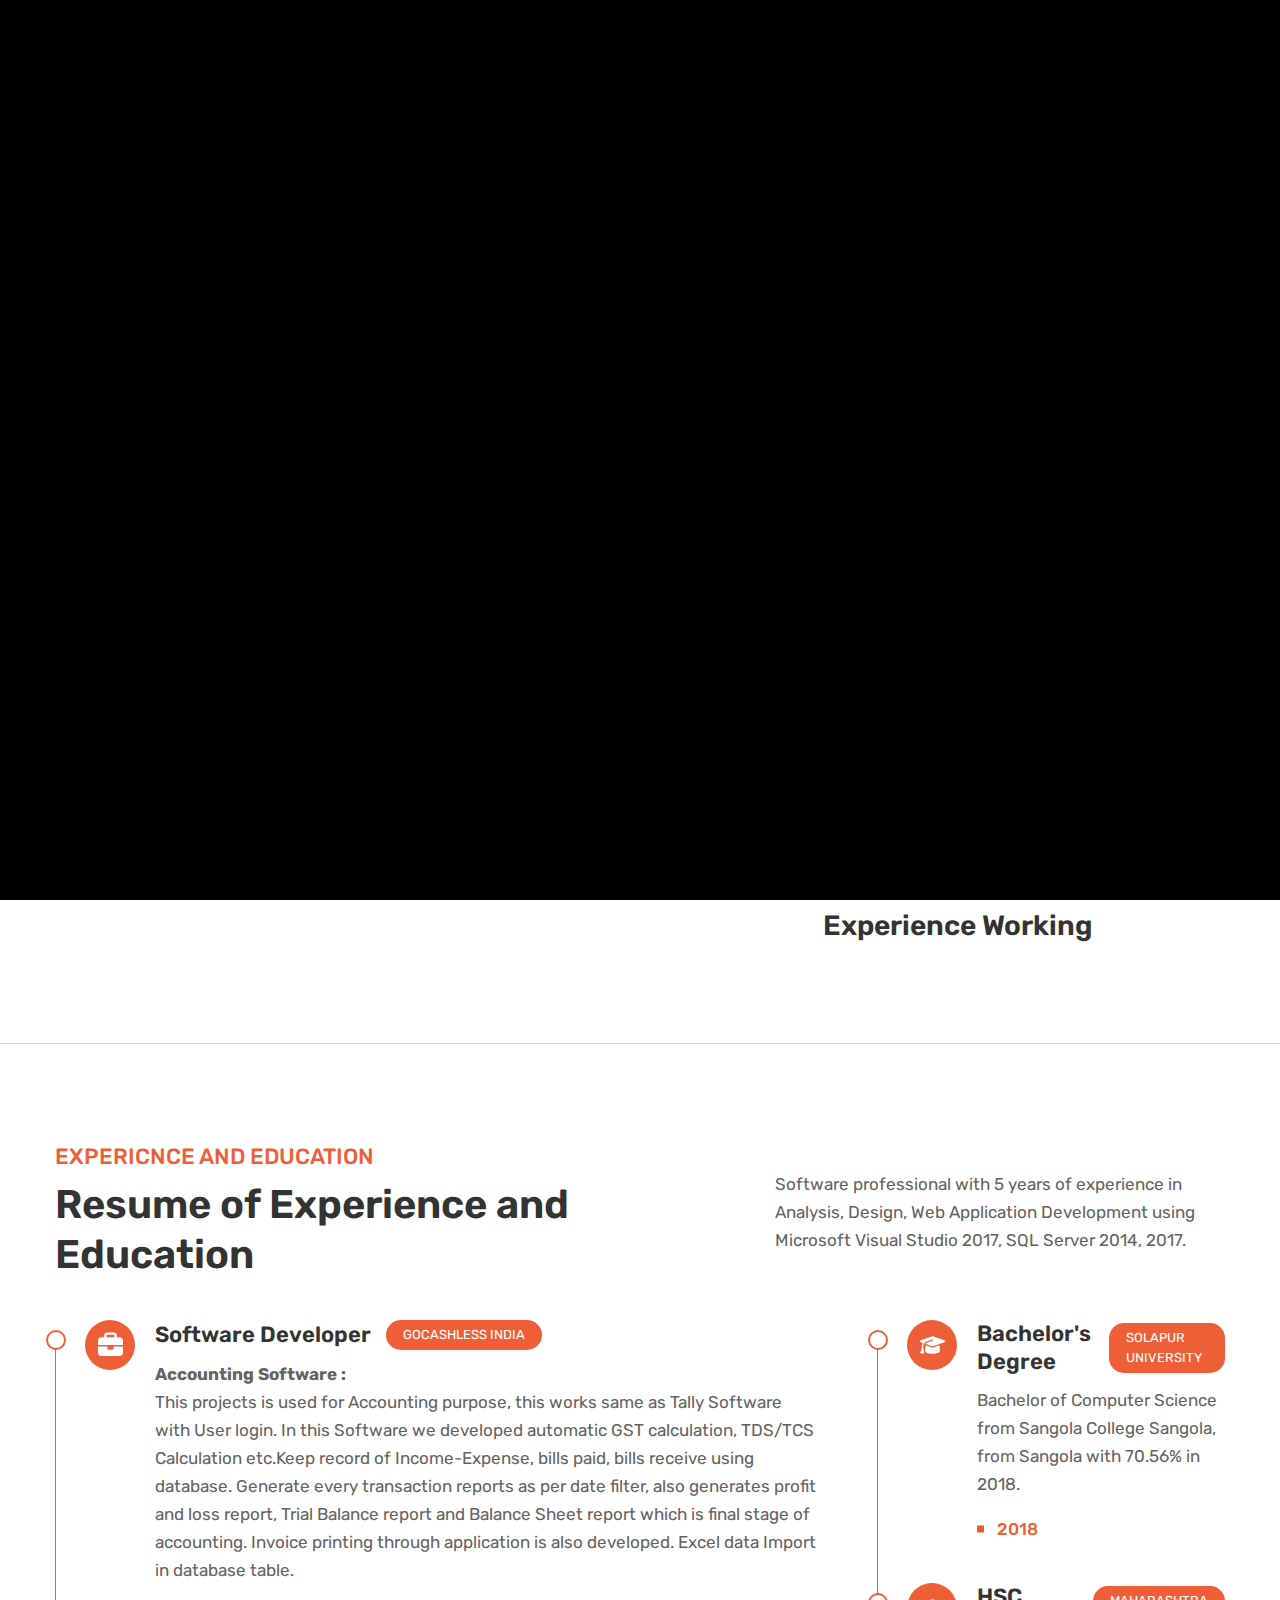
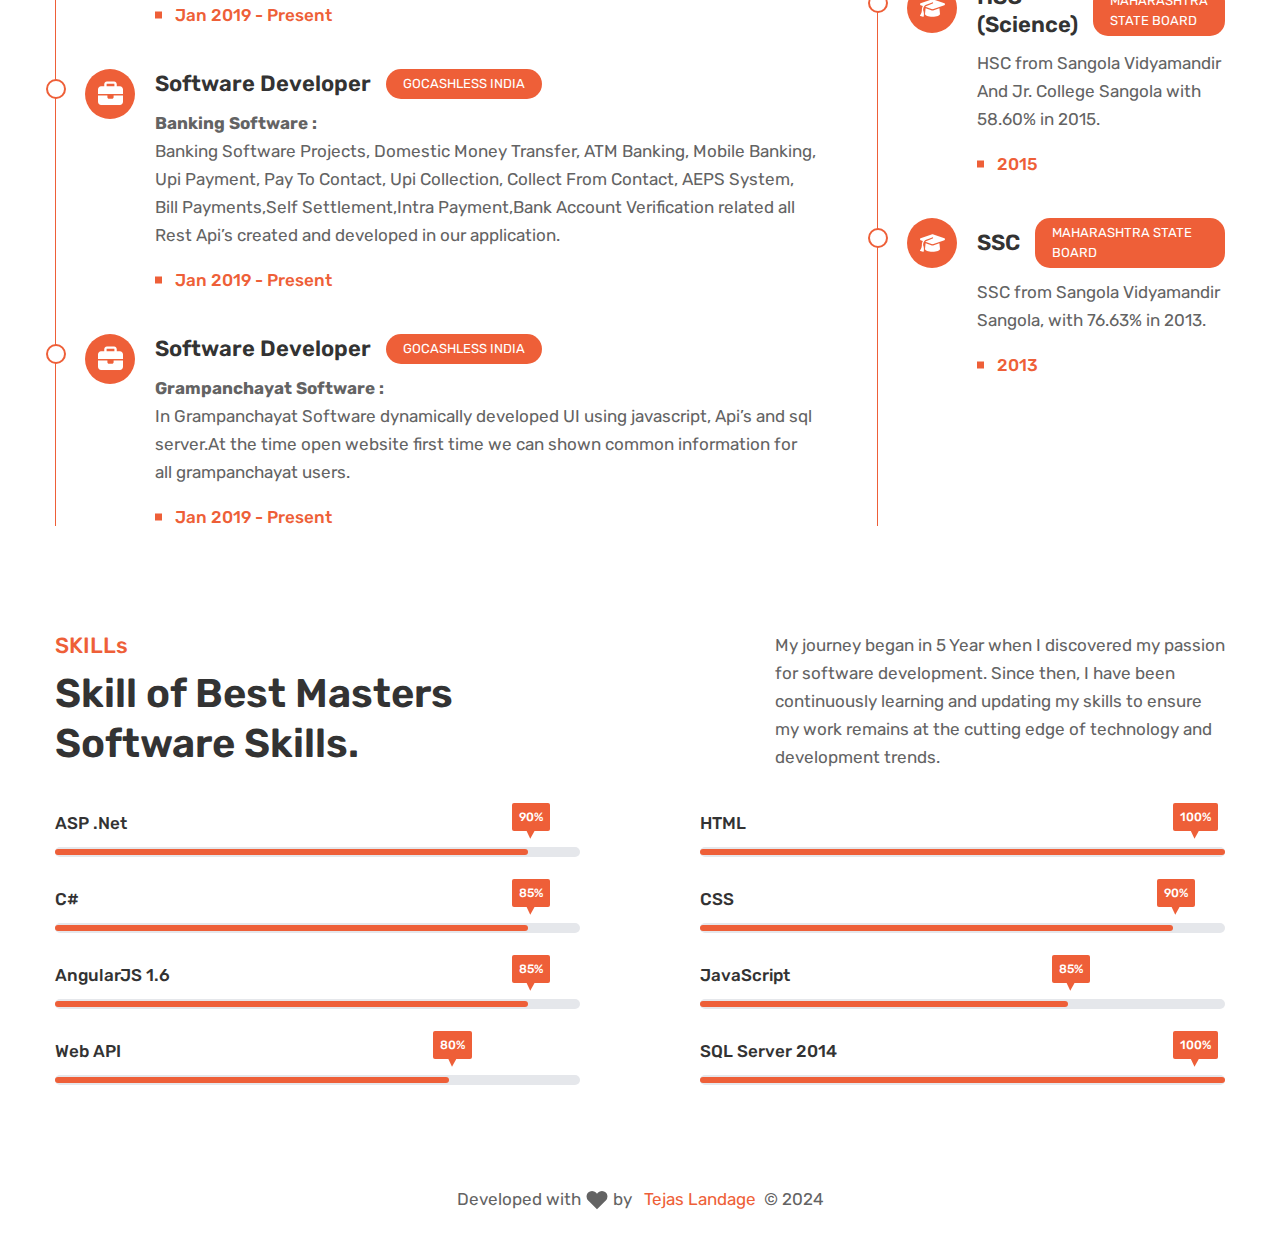
<file: about.html>
<!doctype html>
<html lang="en">
<head>
  <meta charset="utf-8">
  <title>Tejas - About Us</title>
  <meta name="description" content="Morden Bootstrap HTML5 Template">
  <meta name="viewport" content="width=device-width, initial-scale=1">
  <link rel="shortcut icon" type="image/x-icon" href="img/favicon.png">
    
   <!-- ======= All CSS Plugins here ======== -->
  <link rel="stylesheet" href="plugins/swiper-bundle.min.css">
  <link href="https://fonts.googleapis.com/css2?family=Rubik:ital,wght@0,300;0,400;0,500;0,600;0,700;0,800;0,900;1,400&amp;display=swap" rel="stylesheet">
  
  <!-- Plugin css -->
  <link rel="stylesheet" href="vendor/bootstrap.min.css">

  <!-- Custom Style CSS -->
  <link rel="stylesheet" href="css/style.css">

  <!-- Dark css here -->
  <link rel="stylesheet" href="css/dark.css">

  <!-- Rtl css here -->
  <link rel="stylesheet" href="css/rtl.css">

 

</head>

<body class="bg-dark_primary_bg">

    <!-- Preloader start -->
    <div id="preloader">
        <div class="loader--border"></div>
    </div>
    <!-- Preloader end -->

    

    <div class="toggle__navigation">
        <button class="toggle__navigation--button" aria-label="Menu navigation">
            <span class="toggle__navigation--open">
                <svg xmlns="http://www.w3.org/2000/svg" width="28" height="28" viewBox="0 0 24 24" fill="none" stroke="currentColor" stroke-width="2" stroke-linecap="round" stroke-linejoin="round" class="feather feather-align-justify"><line x1="21" y1="10" x2="3" y2="10"></line><line x1="21" y1="6" x2="3" y2="6"></line><line x1="21" y1="14" x2="3" y2="14"></line><line x1="21" y1="18" x2="3" y2="18"></line></svg>
            </span>
            <span class="toggle__navigation--close">
                <svg xmlns="http://www.w3.org/2000/svg" width="28" height="28" viewBox="0 0 24 24" fill="none" stroke="currentColor" stroke-width="2" stroke-linecap="round" stroke-linejoin="round" class="feather feather-x"><line x1="18" y1="6" x2="6" y2="18"></line><line x1="6" y1="6" x2="18" y2="18"></line></svg>
            </span>
        </button>
        <ul class="toggle__nav--menu">
            <li class="toggle__nav--menu__items"> 
                <a class="toggle__nav--menu__link" href="index.html">
                    <span class="toggle__nav--menu__icon"><svg width="18" fill="currentColor" xmlns="http://www.w3.org/2000/svg" viewBox="0 0 576 512"><path d="M575.8 255.5c0 18-15 32.1-32 32.1h-32l.7 160.2c0 2.7-.2 5.4-.5 8.1V472c0 22.1-17.9 40-40 40H456c-1.1 0-2.2 0-3.3-.1c-1.4 .1-2.8 .1-4.2 .1H416 392c-22.1 0-40-17.9-40-40V448 384c0-17.7-14.3-32-32-32H256c-17.7 0-32 14.3-32 32v64 24c0 22.1-17.9 40-40 40H160 128.1c-1.5 0-3-.1-4.5-.2c-1.2 .1-2.4 .2-3.6 .2H104c-22.1 0-40-17.9-40-40V360c0-.9 0-1.9 .1-2.8V287.6H32c-18 0-32-14-32-32.1c0-9 3-17 10-24L266.4 8c7-7 15-8 22-8s15 2 21 7L564.8 231.5c8 7 12 15 11 24z"></path></svg></span>
                    <span class="toggle__nav--menu__text">HOME</span>
                </a>
            </li>
            <li class="toggle__nav--menu__items"> 
                <a class="toggle__nav--menu__link active" href="about.html">
                    <span class="toggle__nav--menu__icon"><svg class="text-accent1" width="18" fill="currentColor" xmlns="http://www.w3.org/2000/svg" viewBox="0 0 448 512"><path d="M224 256c70.7 0 128-57.3 128-128S294.7 0 224 0S96 57.3 96 128s57.3 128 128 128zm-45.7 48C79.8 304 0 383.8 0 482.3C0 498.7 13.3 512 29.7 512H418.3c16.4 0 29.7-13.3 29.7-29.7C448 383.8 368.2 304 269.7 304H178.3z"></path></svg></span>
                    <span class="toggle__nav--menu__text">ABOUT</span>
                </a>
            </li>
            <li class="toggle__nav--menu__items"> 
                <a class="toggle__nav--menu__link" href="services.html">
                    <span class="toggle__nav--menu__icon"><svg class="text-accent1" width="18" fill="currentColor" xmlns="http://www.w3.org/2000/svg" viewBox="0 0 512 512"><path d="M495.9 166.6c3.2 8.7 .5 18.4-6.4 24.6l-43.3 39.4c1.1 8.3 1.7 16.8 1.7 25.4s-.6 17.1-1.7 25.4l43.3 39.4c6.9 6.2 9.6 15.9 6.4 24.6c-4.4 11.9-9.7 23.3-15.8 34.3l-4.7 8.1c-6.6 11-14 21.4-22.1 31.2c-5.9 7.2-15.7 9.6-24.5 6.8l-55.7-17.7c-13.4 10.3-28.2 18.9-44 25.4l-12.5 57.1c-2 9.1-9 16.3-18.2 17.8c-13.8 2.3-28 3.5-42.5 3.5s-28.7-1.2-42.5-3.5c-9.2-1.5-16.2-8.7-18.2-17.8l-12.5-57.1c-15.8-6.5-30.6-15.1-44-25.4L83.1 425.9c-8.8 2.8-18.6 .3-24.5-6.8c-8.1-9.8-15.5-20.2-22.1-31.2l-4.7-8.1c-6.1-11-11.4-22.4-15.8-34.3c-3.2-8.7-.5-18.4 6.4-24.6l43.3-39.4C64.6 273.1 64 264.6 64 256s.6-17.1 1.7-25.4L22.4 191.2c-6.9-6.2-9.6-15.9-6.4-24.6c4.4-11.9 9.7-23.3 15.8-34.3l4.7-8.1c6.6-11 14-21.4 22.1-31.2c5.9-7.2 15.7-9.6 24.5-6.8l55.7 17.7c13.4-10.3 28.2-18.9 44-25.4l12.5-57.1c2-9.1 9-16.3 18.2-17.8C227.3 1.2 241.5 0 256 0s28.7 1.2 42.5 3.5c9.2 1.5 16.2 8.7 18.2 17.8l12.5 57.1c15.8 6.5 30.6 15.1 44 25.4l55.7-17.7c8.8-2.8 18.6-.3 24.5 6.8c8.1 9.8 15.5 20.2 22.1 31.2l4.7 8.1c6.1 11 11.4 22.4 15.8 34.3zM256 336c44.2 0 80-35.8 80-80s-35.8-80-80-80s-80 35.8-80 80s35.8 80 80 80z"></path></svg></span>
                    <span class="toggle__nav--menu__text">SERVICES</span>
                </a>
            </li>
            <li class="toggle__nav--menu__items"> 
                <a class="toggle__nav--menu__link" href="portfolio.html">
                    <span class="toggle__nav--menu__icon"><svg class="text-accent1" width="18" fill="currentColor" stroke="currentColor" xmlns="http://www.w3.org/2000/svg" viewBox="0 0 512 512"><path d="M184 48H328c4.4 0 8 3.6 8 8V96H176V56c0-4.4 3.6-8 8-8zm-56 8V96H64C28.7 96 0 124.7 0 160v96H192 320 512V160c0-35.3-28.7-64-64-64H384V56c0-30.9-25.1-56-56-56H184c-30.9 0-56 25.1-56 56zM512 288H320v32c0 17.7-14.3 32-32 32H224c-17.7 0-32-14.3-32-32V288H0V416c0 35.3 28.7 64 64 64H448c35.3 0 64-28.7 64-64V288z"></path></svg></span>
                    <span class="toggle__nav--menu__text">PORTFOLIO</span>
                </a>
            </li>
            <!-- <li class="toggle__nav--menu__items"> 
                <a class="toggle__nav--menu__link" href="blog.html">
                    <span class="toggle__nav--menu__icon"><svg class="text-accent1" width="18" fill="currentColor" stroke="currentColor" xmlns="http://www.w3.org/2000/svg" viewBox="0 0 448 512"><path d="M446.6 222.7c-1.8-8-6.8-15.4-12.5-18.5-1.8-1-13-2.2-25-2.7-20.1-.9-22.3-1.3-28.7-5-10.1-5.9-12.8-12.3-12.9-29.5-.1-33-13.8-63.7-40.9-91.3-19.3-19.7-40.9-33-65.5-40.5-5.9-1.8-19.1-2.4-63.3-2.9-69.4-.8-84.8.6-108.4 10C45.9 59.5 14.7 96.1 3.3 142.9 1.2 151.7.7 165.8.2 246.8c-.6 101.5.1 116.4 6.4 136.5 15.6 49.6 59.9 86.3 104.4 94.3 14.8 2.7 197.3 3.3 216 .8 32.5-4.4 58-17.5 81.9-41.9 17.3-17.7 28.1-36.8 35.2-62.1 4.9-17.6 4.5-142.8 2.5-151.7zm-322.1-63.6c7.8-7.9 10-8.2 58.8-8.2 43.9 0 45.4.1 51.8 3.4 9.3 4.7 13.4 11.3 13.4 21.9 0 9.5-3.8 16.2-12.3 21.6-4.6 2.9-7.3 3.1-50.3 3.3-26.5.2-47.7-.4-50.8-1.2-16.6-4.7-22.8-28.5-10.6-40.8zm191.8 199.8l-14.9 2.4-77.5.9c-68.1.8-87.3-.4-90.9-2-7.1-3.1-13.8-11.7-14.9-19.4-1.1-7.3 2.6-17.3 8.2-22.4 7.1-6.4 10.2-6.6 97.3-6.7 89.6-.1 89.1-.1 97.6 7.8 12.1 11.3 9.5 31.2-4.9 39.4z"></path></svg></span>
                    <span class="toggle__nav--menu__text">BLOG</span>
                </a>
            </li> -->
            <li class="toggle__nav--menu__items"> 
                <a class="toggle__nav--menu__link" href="contact.html">
                    <span class="toggle__nav--menu__icon"><svg class="text-accent1" width="18" fill="currentColor" stroke="currentColor" xmlns="http://www.w3.org/2000/svg" viewBox="0 0 512 512"><path d="M96 0C60.7 0 32 28.7 32 64V448c0 35.3 28.7 64 64 64H384c35.3 0 64-28.7 64-64V64c0-35.3-28.7-64-64-64H96zM208 288h64c44.2 0 80 35.8 80 80c0 8.8-7.2 16-16 16H144c-8.8 0-16-7.2-16-16c0-44.2 35.8-80 80-80zm96-96c0 35.3-28.7 64-64 64s-64-28.7-64-64s28.7-64 64-64s64 28.7 64 64zM512 80c0-8.8-7.2-16-16-16s-16 7.2-16 16v64c0 8.8 7.2 16 16 16s16-7.2 16-16V80zM496 192c-8.8 0-16 7.2-16 16v64c0 8.8 7.2 16 16 16s16-7.2 16-16V208c0-8.8-7.2-16-16-16zm16 144c0-8.8-7.2-16-16-16s-16 7.2-16 16v64c0 8.8 7.2 16 16 16s16-7.2 16-16V336z"></path></svg></span>
                    <span class="toggle__nav--menu__text">CONTACT</span>
                </a>
            </li>
        </ul>
        <span class="toggle__navigation--bg"></span>
    </div>

    <div class="home__navigation--menu other__style">
        <nav>
            <ul class="home__navigation--menu__wrapper">
                <li class="home__navigation--menu__items">
                    <a class="home__navigation--menu__link" href="index.html">
                        <span class="home__navigation--menu__icon"><svg width="16" fill="currentColor" xmlns="http://www.w3.org/2000/svg" viewBox="0 0 576 512"><path d="M575.8 255.5c0 18-15 32.1-32 32.1h-32l.7 160.2c0 2.7-.2 5.4-.5 8.1V472c0 22.1-17.9 40-40 40H456c-1.1 0-2.2 0-3.3-.1c-1.4 .1-2.8 .1-4.2 .1H416 392c-22.1 0-40-17.9-40-40V448 384c0-17.7-14.3-32-32-32H256c-17.7 0-32 14.3-32 32v64 24c0 22.1-17.9 40-40 40H160 128.1c-1.5 0-3-.1-4.5-.2c-1.2 .1-2.4 .2-3.6 .2H104c-22.1 0-40-17.9-40-40V360c0-.9 0-1.9 .1-2.8V287.6H32c-18 0-32-14-32-32.1c0-9 3-17 10-24L266.4 8c7-7 15-8 22-8s15 2 21 7L564.8 231.5c8 7 12 15 11 24z"></path></svg></span>
                    </a>
                </li>
                <li class="home__navigation--menu__items">
                    <a class="home__navigation--menu__link" href="about.html">
                        <span class="home__navigation--menu__icon"><svg class="text-accent1" width="16" fill="currentColor" xmlns="http://www.w3.org/2000/svg" viewBox="0 0 448 512"><path d="M224 256c70.7 0 128-57.3 128-128S294.7 0 224 0S96 57.3 96 128s57.3 128 128 128zm-45.7 48C79.8 304 0 383.8 0 482.3C0 498.7 13.3 512 29.7 512H418.3c16.4 0 29.7-13.3 29.7-29.7C448 383.8 368.2 304 269.7 304H178.3z"></path></svg></span>
                    </a>
                </li>
                <li class="home__navigation--menu__items">
                    <a class="home__navigation--menu__link" href="services.html">
                        <span class="home__navigation--menu__icon"><svg class="text-accent1" width="16" fill="currentColor" xmlns="http://www.w3.org/2000/svg" viewBox="0 0 512 512"><path d="M495.9 166.6c3.2 8.7 .5 18.4-6.4 24.6l-43.3 39.4c1.1 8.3 1.7 16.8 1.7 25.4s-.6 17.1-1.7 25.4l43.3 39.4c6.9 6.2 9.6 15.9 6.4 24.6c-4.4 11.9-9.7 23.3-15.8 34.3l-4.7 8.1c-6.6 11-14 21.4-22.1 31.2c-5.9 7.2-15.7 9.6-24.5 6.8l-55.7-17.7c-13.4 10.3-28.2 18.9-44 25.4l-12.5 57.1c-2 9.1-9 16.3-18.2 17.8c-13.8 2.3-28 3.5-42.5 3.5s-28.7-1.2-42.5-3.5c-9.2-1.5-16.2-8.7-18.2-17.8l-12.5-57.1c-15.8-6.5-30.6-15.1-44-25.4L83.1 425.9c-8.8 2.8-18.6 .3-24.5-6.8c-8.1-9.8-15.5-20.2-22.1-31.2l-4.7-8.1c-6.1-11-11.4-22.4-15.8-34.3c-3.2-8.7-.5-18.4 6.4-24.6l43.3-39.4C64.6 273.1 64 264.6 64 256s.6-17.1 1.7-25.4L22.4 191.2c-6.9-6.2-9.6-15.9-6.4-24.6c4.4-11.9 9.7-23.3 15.8-34.3l4.7-8.1c6.6-11 14-21.4 22.1-31.2c5.9-7.2 15.7-9.6 24.5-6.8l55.7 17.7c13.4-10.3 28.2-18.9 44-25.4l12.5-57.1c2-9.1 9-16.3 18.2-17.8C227.3 1.2 241.5 0 256 0s28.7 1.2 42.5 3.5c9.2 1.5 16.2 8.7 18.2 17.8l12.5 57.1c15.8 6.5 30.6 15.1 44 25.4l55.7-17.7c8.8-2.8 18.6-.3 24.5 6.8c8.1 9.8 15.5 20.2 22.1 31.2l4.7 8.1c6.1 11 11.4 22.4 15.8 34.3zM256 336c44.2 0 80-35.8 80-80s-35.8-80-80-80s-80 35.8-80 80s35.8 80 80 80z"></path></svg></span>
                    </a>
                </li>
                <li class="home__navigation--menu__items">
                    <a class="home__navigation--menu__link" href="portfolio.html">
                        <span class="home__navigation--menu__icon"><svg class="text-accent1" width="16" fill="currentColor" stroke="currentColor" xmlns="http://www.w3.org/2000/svg" viewBox="0 0 512 512"><path d="M184 48H328c4.4 0 8 3.6 8 8V96H176V56c0-4.4 3.6-8 8-8zm-56 8V96H64C28.7 96 0 124.7 0 160v96H192 320 512V160c0-35.3-28.7-64-64-64H384V56c0-30.9-25.1-56-56-56H184c-30.9 0-56 25.1-56 56zM512 288H320v32c0 17.7-14.3 32-32 32H224c-17.7 0-32-14.3-32-32V288H0V416c0 35.3 28.7 64 64 64H448c35.3 0 64-28.7 64-64V288z"></path></svg></span>
                    </a>
                </li>
                <!-- <li class="home__navigation--menu__items">
                    <a class="home__navigation--menu__link" href="blog.html">
                        <span class="home__navigation--menu__icon"><svg class="text-accent1" width="16" fill="currentColor" stroke="currentColor" xmlns="http://www.w3.org/2000/svg" viewBox="0 0 448 512"><path d="M446.6 222.7c-1.8-8-6.8-15.4-12.5-18.5-1.8-1-13-2.2-25-2.7-20.1-.9-22.3-1.3-28.7-5-10.1-5.9-12.8-12.3-12.9-29.5-.1-33-13.8-63.7-40.9-91.3-19.3-19.7-40.9-33-65.5-40.5-5.9-1.8-19.1-2.4-63.3-2.9-69.4-.8-84.8.6-108.4 10C45.9 59.5 14.7 96.1 3.3 142.9 1.2 151.7.7 165.8.2 246.8c-.6 101.5.1 116.4 6.4 136.5 15.6 49.6 59.9 86.3 104.4 94.3 14.8 2.7 197.3 3.3 216 .8 32.5-4.4 58-17.5 81.9-41.9 17.3-17.7 28.1-36.8 35.2-62.1 4.9-17.6 4.5-142.8 2.5-151.7zm-322.1-63.6c7.8-7.9 10-8.2 58.8-8.2 43.9 0 45.4.1 51.8 3.4 9.3 4.7 13.4 11.3 13.4 21.9 0 9.5-3.8 16.2-12.3 21.6-4.6 2.9-7.3 3.1-50.3 3.3-26.5.2-47.7-.4-50.8-1.2-16.6-4.7-22.8-28.5-10.6-40.8zm191.8 199.8l-14.9 2.4-77.5.9c-68.1.8-87.3-.4-90.9-2-7.1-3.1-13.8-11.7-14.9-19.4-1.1-7.3 2.6-17.3 8.2-22.4 7.1-6.4 10.2-6.6 97.3-6.7 89.6-.1 89.1-.1 97.6 7.8 12.1 11.3 9.5 31.2-4.9 39.4z"></path></svg></span>
                    </a>
                </li> -->
                <li class="home__navigation--menu__items">
                    <a class="home__navigation--menu__link" href="contact.html">
                        <span class="home__navigation--menu__icon"><svg class="text-accent1" width="16" fill="currentColor" stroke="currentColor" xmlns="http://www.w3.org/2000/svg" viewBox="0 0 512 512"><path d="M96 0C60.7 0 32 28.7 32 64V448c0 35.3 28.7 64 64 64H384c35.3 0 64-28.7 64-64V64c0-35.3-28.7-64-64-64H96zM208 288h64c44.2 0 80 35.8 80 80c0 8.8-7.2 16-16 16H144c-8.8 0-16-7.2-16-16c0-44.2 35.8-80 80-80zm96-96c0 35.3-28.7 64-64 64s-64-28.7-64-64s28.7-64 64-64s64 28.7 64 64zM512 80c0-8.8-7.2-16-16-16s-16 7.2-16 16v64c0 8.8 7.2 16 16 16s16-7.2 16-16V80zM496 192c-8.8 0-16 7.2-16 16v64c0 8.8 7.2 16 16 16s16-7.2 16-16V208c0-8.8-7.2-16-16-16zm16 144c0-8.8-7.2-16-16-16s-16 7.2-16 16v64c0 8.8 7.2 16 16 16s16-7.2 16-16V336z"></path></svg></span>
                    </a>
                </li>
            </ul>
        </nav>
    </div>

   

  <main class="main__content_wrapper inner__page--content">

        <div class="page__heading">
            <h1 class="page__heading--title">ABOUT ME</h1>
            <h2 class="page__heading--subtitle">ABOUT <span>ME</span></h2> 
        </div>

        <!-- Start about section -->
        <section class="about__section border__bottom section--padding">
            <div class="container">
                <div class="about__section--inner d-flex">
                    <div class="about__content">
                        <div class="section__heading mb-30">
                            <span class="section__heading--subtitle text__secondary">ABOUT ME</span>
                            <h2 class="section__heading--title">I can developed world for leading software</h2> 
                        </div>
                        <div class="about__info">
                            <h3 class="about__info--title text__secondary mb-20">PERSONAL INFOS:</h3>
                            <ul class="about__info--wrapper d-flex">
                                <li class="about__info--items">First Name: Tejas</li>
                                <li class="about__info--items">Last Name: Landage</li>
                                <li class="about__info--items">Address: Pune</li>
                                <li class="about__info--items">Phone: +919132002121 </li>
                                <li class="about__info--items">Age: 26 Years</li>
                                <li class="about__info--items">Email: tejalandage@gmail.com </li>
                                <li class="about__info--items">Nationality: Indian</li>
                                <li class="about__info--items">Freelance: Available</li>
                                <li class="about__info--items">Languages: English, Marathi</li>
                            </ul>
                            <a class="about__btn primary__btn" href="#">Hire Me</a>
                        </div>
                    </div>
                    <div class="about__thumbnail">
                        <div class="about__thumbnail--media position__relative">
                            <img class="position__relative" src="img/tejas_about.png" alt="img">
                        </div>
                        <div class="about__experience text-center">
                            <h4 class="about__experience--title title-stroke">05+</h4>
                            <span class="about__experience--subtitle">Experience Working</span>
                        </div>
                    </div>
                </div>
            </div>
        </section>
        <!-- End about section -->

        <!-- Start resume section -->
        <section class="resume__section section--padding">
            <div class="container">
                <div class="section__heading--topbar d-flex align-items-center justify-content-between mb-50">
                    <div class="section__heading max-width-580">
                        <span class="section__heading--subtitle text__secondary">EXPERICNCE AND EDUCATION</span>
                        <h2 class="section__heading--title">Resume of Experience and Education</h2> 
                    </div>
                    <div class="section__heading--right max-width-450">
                        <p class="section__heading--desc">Software professional with 5 years of experience in Analysis,
                            Design, Web Application Development using Microsoft Visual 
                           Studio 2017, SQL Server 2014, 2017. </p>
                    </div>
                </div>
                <div class="resume__section--inner d-flex">
                    <div class="resume__step">
                        <div class="border__position--style"> </div>
                        <div class="resume__items">
                            <div class="border__round"></div>
                            <div class="resume__items--inner d-flex">
                                <span class="resume__icons">
                                    <svg width="25" height="40" fill="currentColor" stroke="currentColor" xmlns="http://www.w3.org/2000/svg" viewBox="0 0 512 512"><path d="M184 48H328c4.4 0 8 3.6 8 8V96H176V56c0-4.4 3.6-8 8-8zm-56 8V96H64C28.7 96 0 124.7 0 160v96H192 320 512V160c0-35.3-28.7-64-64-64H384V56c0-30.9-25.1-56-56-56H184c-30.9 0-56 25.1-56 56zM512 288H320v32c0 17.7-14.3 32-32 32H224c-17.7 0-32-14.3-32-32V288H0V416c0 35.3 28.7 64 64 64H448c35.3 0 64-28.7 64-64V288z"></path></svg>                                     
                                </span>
                                <div class="resume__content">
                                    <div class="resume__content--top d-flex align-items-center mb-10">
                                        <h3 class="resume__content--title">Software Developer </h3>
                                        <span class="resume__content--subtitle">Gocashless India</span>
                                    </div>
                                    <p class="resume__content--desc mb-20"><b>Accounting Software :</b> <br>This projects is used for Accounting purpose, 
                                        this works same as Tally Software with User login. In this Software we 
                                        developed automatic GST calculation, TDS/TCS Calculation etc.Keep 
                                        record of Income-Expense, bills paid, bills receive using database. 
                                        Generate every transaction reports as per date filter, also generates 
                                        profit and loss report, Trial Balance report and Balance Sheet report 
                                        which is final stage of accounting. Invoice printing through application 
                                        is also developed. Excel data Import in database table.</p>
                                    <span class="resume__date">Jan 2019 - Present</span>
                                </div>
                            </div>
                        </div>
                        <div class="resume__items">
                            <div class="border__round"></div>
                            <div class="resume__items--inner d-flex">
                                <span class="resume__icons">
                                    <svg width="25" height="40" fill="currentColor" stroke="currentColor" xmlns="http://www.w3.org/2000/svg" viewBox="0 0 512 512"><path d="M184 48H328c4.4 0 8 3.6 8 8V96H176V56c0-4.4 3.6-8 8-8zm-56 8V96H64C28.7 96 0 124.7 0 160v96H192 320 512V160c0-35.3-28.7-64-64-64H384V56c0-30.9-25.1-56-56-56H184c-30.9 0-56 25.1-56 56zM512 288H320v32c0 17.7-14.3 32-32 32H224c-17.7 0-32-14.3-32-32V288H0V416c0 35.3 28.7 64 64 64H448c35.3 0 64-28.7 64-64V288z"></path></svg>                                      
                                </span>
                                <div class="resume__content">
                                    <div class="resume__content--top d-flex align-items-center mb-10">
                                        <h3 class="resume__content--title">Software Developer</h3>
                                        <span class="resume__content--subtitle">Gocashless India</span>
                                    </div>
                                    <p class="resume__content--desc mb-20"><b>Banking Software :</b> <br>Banking Software Projects, Domestic Money 
                                        Transfer, ATM Banking, Mobile Banking, Upi Payment, Pay To 
                                        Contact, Upi Collection, Collect From Contact, AEPS System, Bill 
                                        Payments,Self Settlement,Intra Payment,Bank Account Verification 
                                        related all Rest Api’s created and developed in our application.</p>
                                    <span class="resume__date">Jan 2019 - Present</span>
                                </div>
                            </div>
                        </div>
                        <div class="resume__items">
                            <div class="border__round"></div>
                            <div class="resume__items--inner d-flex">
                                <span class="resume__icons">
                                    <svg width="25" height="40" fill="currentColor" stroke="currentColor" xmlns="http://www.w3.org/2000/svg" viewBox="0 0 512 512"><path d="M184 48H328c4.4 0 8 3.6 8 8V96H176V56c0-4.4 3.6-8 8-8zm-56 8V96H64C28.7 96 0 124.7 0 160v96H192 320 512V160c0-35.3-28.7-64-64-64H384V56c0-30.9-25.1-56-56-56H184c-30.9 0-56 25.1-56 56zM512 288H320v32c0 17.7-14.3 32-32 32H224c-17.7 0-32-14.3-32-32V288H0V416c0 35.3 28.7 64 64 64H448c35.3 0 64-28.7 64-64V288z"></path></svg>                                    
                                </span>
                                <div class="resume__content">
                                    <div class="resume__content--top d-flex align-items-center mb-10">
                                        <h3 class="resume__content--title">Software Developer</h3>
                                        <span class="resume__content--subtitle">Gocashless India</span>
                                    </div>
                                    <p class="resume__content--desc mb-20"><b>Grampanchayat Software :</b> <br> In Grampanchayat Software dynamically 
                                        developed UI using javascript, Api’s and sql server.At the time open 
                                        website first time we can shown common information for all grampanchayat users.</p>
                                    <span class="resume__date">Jan 2019 - Present</span>
                                </div>
                            </div>
                        </div>
                   </div>
                    <div class="resume__step">
                        <div class="border__position--style"> </div>
                        <div class="resume__items">
                            <div class="border__round"></div>
                            <div class="resume__items--inner d-flex">
                                <span class="resume__icons">
                                    <svg width="25" height="44" fill="currentColor" stroke="currentColor" xmlns="http://www.w3.org/2000/svg" viewBox="0 0 640 512"><path d="M320 32c-8.1 0-16.1 1.4-23.7 4.1L15.8 137.4C6.3 140.9 0 149.9 0 160s6.3 19.1 15.8 22.6l57.9 20.9C57.3 229.3 48 259.8 48 291.9v28.1c0 28.4-10.8 57.7-22.3 80.8c-6.5 13-13.9 25.8-22.5 37.6C0 442.7-.9 448.3 .9 453.4s6 8.9 11.2 10.2l64 16c4.2 1.1 8.7 .3 12.4-2s6.3-6.1 7.1-10.4c8.6-42.8 4.3-81.2-2.1-108.7C90.3 344.3 86 329.8 80 316.5V291.9c0-30.2 10.2-58.7 27.9-81.5c12.9-15.5 29.6-28 49.2-35.7l157-61.7c8.2-3.2 17.5 .8 20.7 9s-.8 17.5-9 20.7l-157 61.7c-12.4 4.9-23.3 12.4-32.2 21.6l159.6 57.6c7.6 2.7 15.6 4.1 23.7 4.1s16.1-1.4 23.7-4.1L624.2 182.6c9.5-3.4 15.8-12.5 15.8-22.6s-6.3-19.1-15.8-22.6L343.7 36.1C336.1 33.4 328.1 32 320 32zM128 408c0 35.3 86 72 192 72s192-36.7 192-72L496.7 262.6 354.5 314c-11.1 4-22.8 6-34.5 6s-23.5-2-34.5-6L143.3 262.6 128 408z"></path></svg>                                    
                                </span>
                                <div class="resume__content">
                                    <div class="resume__content--top d-flex align-items-center mb-10">
                                        <h3 class="resume__content--title">Bachelor's Degree</h3>
                                        <span class="resume__content--subtitle">SOLAPUR UNIVERSITY</span>
                                    </div>
                                    <p class="resume__content--desc mb-20">Bachelor of Computer Science from Sangola College Sangola, from 
                                        Sangola with 70.56% in 2018.</p>
                                    <span class="resume__date">2018</span>
                                </div>
                            </div>
                        </div>
                        <div class="resume__items">
                            <div class="border__round"></div>
                            <div class="resume__items--inner d-flex">
                                <span class="resume__icons">
                                    <svg width="25" height="44" fill="currentColor" stroke="currentColor" xmlns="http://www.w3.org/2000/svg" viewBox="0 0 640 512"><path d="M320 32c-8.1 0-16.1 1.4-23.7 4.1L15.8 137.4C6.3 140.9 0 149.9 0 160s6.3 19.1 15.8 22.6l57.9 20.9C57.3 229.3 48 259.8 48 291.9v28.1c0 28.4-10.8 57.7-22.3 80.8c-6.5 13-13.9 25.8-22.5 37.6C0 442.7-.9 448.3 .9 453.4s6 8.9 11.2 10.2l64 16c4.2 1.1 8.7 .3 12.4-2s6.3-6.1 7.1-10.4c8.6-42.8 4.3-81.2-2.1-108.7C90.3 344.3 86 329.8 80 316.5V291.9c0-30.2 10.2-58.7 27.9-81.5c12.9-15.5 29.6-28 49.2-35.7l157-61.7c8.2-3.2 17.5 .8 20.7 9s-.8 17.5-9 20.7l-157 61.7c-12.4 4.9-23.3 12.4-32.2 21.6l159.6 57.6c7.6 2.7 15.6 4.1 23.7 4.1s16.1-1.4 23.7-4.1L624.2 182.6c9.5-3.4 15.8-12.5 15.8-22.6s-6.3-19.1-15.8-22.6L343.7 36.1C336.1 33.4 328.1 32 320 32zM128 408c0 35.3 86 72 192 72s192-36.7 192-72L496.7 262.6 354.5 314c-11.1 4-22.8 6-34.5 6s-23.5-2-34.5-6L143.3 262.6 128 408z"></path></svg>                                     
                                </span>
                                <div class="resume__content">
                                    <div class="resume__content--top d-flex align-items-center mb-10">
                                        <h3 class="resume__content--title">HSC (Science)</h3>
                                        <span class="resume__content--subtitle">Maharashtra State Board</span>
                                    </div>
                                    <p class="resume__content--desc mb-20">HSC from Sangola Vidyamandir And Jr. College Sangola with 
                                        58.60% in 2015. </p>
                                    <span class="resume__date">2015</span>
                                </div>
                            </div>
                        </div>
                        <div class="resume__items">
                            <div class="border__round"></div>
                            <div class="resume__items--inner d-flex">
                                <span class="resume__icons">
                                    <svg width="25" height="44" fill="currentColor" stroke="currentColor" xmlns="http://www.w3.org/2000/svg" viewBox="0 0 640 512"><path d="M320 32c-8.1 0-16.1 1.4-23.7 4.1L15.8 137.4C6.3 140.9 0 149.9 0 160s6.3 19.1 15.8 22.6l57.9 20.9C57.3 229.3 48 259.8 48 291.9v28.1c0 28.4-10.8 57.7-22.3 80.8c-6.5 13-13.9 25.8-22.5 37.6C0 442.7-.9 448.3 .9 453.4s6 8.9 11.2 10.2l64 16c4.2 1.1 8.7 .3 12.4-2s6.3-6.1 7.1-10.4c8.6-42.8 4.3-81.2-2.1-108.7C90.3 344.3 86 329.8 80 316.5V291.9c0-30.2 10.2-58.7 27.9-81.5c12.9-15.5 29.6-28 49.2-35.7l157-61.7c8.2-3.2 17.5 .8 20.7 9s-.8 17.5-9 20.7l-157 61.7c-12.4 4.9-23.3 12.4-32.2 21.6l159.6 57.6c7.6 2.7 15.6 4.1 23.7 4.1s16.1-1.4 23.7-4.1L624.2 182.6c9.5-3.4 15.8-12.5 15.8-22.6s-6.3-19.1-15.8-22.6L343.7 36.1C336.1 33.4 328.1 32 320 32zM128 408c0 35.3 86 72 192 72s192-36.7 192-72L496.7 262.6 354.5 314c-11.1 4-22.8 6-34.5 6s-23.5-2-34.5-6L143.3 262.6 128 408z"></path></svg>                                     
                                </span>
                                <div class="resume__content">
                                    <div class="resume__content--top d-flex align-items-center mb-10">
                                        <h3 class="resume__content--title">SSC</h3>
                                        <span class="resume__content--subtitle">Maharashtra State Board</span>
                                    </div>
                                    <p class="resume__content--desc mb-20">SSC from Sangola Vidyamandir Sangola, with 76.63% in 2013.</p>
                                    <span class="resume__date">2013</span>
                                </div>
                            </div>
                        </div>
                    </div>
                </div>
            </div>
        </section>
        <!-- End resume section -->

        <!-- Start skills Section -->
        <section class="skills__section section--padding pt-0">
            <div class="container">
                <div class="section__heading--topbar d-flex align-items-center justify-content-between mb-50">
                    <div class="section__heading max-width-580">
                        <span class="section__heading--subtitle text__secondary">SKILLs</span>
                        <h2 class="section__heading--title">Skill of Best Masters Software Skills.</h2> 
                    </div>
                    <div class="section__heading--right max-width-450">
                        <p class="section__heading--desc">My journey began in 5 Year when I discovered my passion for software development. Since then, I have been continuously learning and updating my skills to ensure my work remains at the cutting edge of technology and development trends.</p>
                    </div>
                </div>
                <div class="skills__section--inner d-flex justify-content-between">
                    <div class="skills__step">
                        <div class="skills__items">
                            <div class="skills__text">
                                <span class="skills__name">ASP .Net</span>
                                <span class="skills__count width_90">90%</span>
                            </div>
                            <div class="skills__field width_90">
                                
                            </div>
                        </div>
                        <div class="skills__items">
                            <div class="skills__text">
                                <span class="skills__name">C#</span>
                                <span class="skills__count width_90">85%</span>
                            </div>
                            <div class="skills__field width_90">
                                
                            </div>
                        </div>
                        <div class="skills__items">
                            <div class="skills__text">
                                <span class="skills__name">AngularJS 1.6</span>
                                <span class="skills__count width_90">85%</span>
                            </div>
                            <div class="skills__field width_90">
                                
                            </div>
                        </div>
                        <div class="skills__items">
                            <div class="skills__text">
                                <span class="skills__name">Web API</span>
                                <span class="skills__count width_75">80%</span>
                            </div>
                            <div class="skills__field width_75">
                                
                            </div>
                        </div>
                    </div>
                    <div class="skills__step">
                        <div class="skills__items">
                            <div class="skills__text">
                                <span class="skills__name">HTML</span>
                                <span class="skills__count width_100">100%</span>
                            </div>
                            <div class="skills__field width_100">
                                
                            </div>
                        </div>
                        <div class="skills__items">
                            <div class="skills__text">
                                <span class="skills__name">CSS</span>
                                <span class="skills__count width_90">90%</span>
                            </div>
                            <div class="skills__field width_90">
                                
                            </div>
                        </div>
                        <div class="skills__items">
                            <div class="skills__text">
                                <span class="skills__name">JavaScript</span>
                                <span class="skills__count width_70">85%</span>
                            </div>
                            <div class="skills__field width_70">
                                
                            </div>
                        </div>
                        <div class="skills__items">
                            <div class="skills__text">
                                <span class="skills__name">SQL Server 2014</span>
                                <span class="skills__count width_100">100%</span>
                            </div>
                            <div class="skills__field width_100">
                                
                            </div>
                        </div>
                    </div>
                </div>
            </div>
        </section>
        <!-- End skills Section -->

         <!-- Start footer section -->
         <footer class="footer footer__section2">
            <div class="container">
                <div class="main__footer align-items-center">
                    <p class="copyright__content mb-0" style="text-align: center;">Developed with <span>
                        <svg xmlns="http://www.w3.org/2000/svg" width="24" height="24" viewBox="0 0 24 24" fill="currentColor" stroke="text-paragraph" stroke-width="2" stroke-linecap="round" stroke-linejoin="round" class="feather feather-heart"><path d="M20.84 4.61a5.5 5.5 0 0 0-7.78 0L12 5.67l-1.06-1.06a5.5 5.5 0 0 0-7.78 7.78l1.06 1.06L12 21.23l7.78-7.78 1.06-1.06a5.5 5.5 0 0 0 0-7.78z"></path></svg>
                        </span>  by <span><a class="text__secondary" href="index.html">Tejas Landage</a></span>© 2024</p>
                    <!-- <ul class="footer__menu d-flex">
                        <li><a class="footer__menu--link" href="shop.html">Terms & Condition</a></li>
                        <li><a class="footer__menu--link" href="about.html"> Privacy Policy</a></li>
                    </ul> -->
                </div>
            </div>
        </footer>
        <!-- End footer section -->

    </main>

    <!-- Scroll top bar -->
    <button id="scroll__top"><svg xmlns="http://www.w3.org/2000/svg" class="ionicon" viewBox="0 0 512 512"><path fill="none" stroke="currentColor" stroke-linecap="round"  stroke-width="48" d="M112 244l144-144 144 144M256 120v292"/></svg></button>
    
   <!-- All Script JS Plugins here  -->
   <script src="vendor/popper.js" defer="defer"></script>
   <script src="vendor/bootstrap.min.js" defer="defer"></script>
   <script src="plugins/swiper-bundle.min.js"></script>
   <script src="plugins/isotope.pkgd.min.js"></script>

  <!-- Customscript js -->
  <script src="js/script.js"></script>

 
  
</body>
</html>
</file>
<file: contact.html>
<!doctype html>
<html lang="en">

<head>
  <meta charset="utf-8">
  <title>Tejas - Contact</title>
  <meta name="description" content="Morden Bootstrap HTML5 Template">
  <meta name="viewport" content="width=device-width, initial-scale=1">
  <link rel="shortcut icon" type="image/x-icon" href="img/favicon.png">
    
   <!-- ======= All CSS Plugins here ======== -->
  <link rel="stylesheet" href="plugins/swiper-bundle.min.css">
  <link href="https://fonts.googleapis.com/css2?family=Rubik:ital,wght@0,300;0,400;0,500;0,600;0,700;0,800;0,900;1,400&amp;display=swap" rel="stylesheet">
  
  <!-- Plugin css -->
  <link rel="stylesheet" href="vendor/bootstrap.min.css">

  <!-- Custom Style CSS -->
  <link rel="stylesheet" href="css/style.css">

  <!-- Dark css here -->
  <link rel="stylesheet" href="css/dark.css">

  <!-- Rtl css here -->
  <link rel="stylesheet" href="css/rtl.css">

 

</head>

<body class="bg-dark_primary_bg">

    <!-- Preloader start -->
    <div id="preloader">
        <div class="loader--border"></div>
    </div>
    <!-- Preloader end -->

    <div class="toggle__navigation">
        <button class="toggle__navigation--button" aria-label="Menu navigation">
            <span class="toggle__navigation--open">
                <svg xmlns="http://www.w3.org/2000/svg" width="28" height="28" viewBox="0 0 24 24" fill="none" stroke="currentColor" stroke-width="2" stroke-linecap="round" stroke-linejoin="round" class="feather feather-align-justify"><line x1="21" y1="10" x2="3" y2="10"></line><line x1="21" y1="6" x2="3" y2="6"></line><line x1="21" y1="14" x2="3" y2="14"></line><line x1="21" y1="18" x2="3" y2="18"></line></svg>
            </span>
            <span class="toggle__navigation--close">
                <svg xmlns="http://www.w3.org/2000/svg" width="28" height="28" viewBox="0 0 24 24" fill="none" stroke="currentColor" stroke-width="2" stroke-linecap="round" stroke-linejoin="round" class="feather feather-x"><line x1="18" y1="6" x2="6" y2="18"></line><line x1="6" y1="6" x2="18" y2="18"></line></svg>
            </span>
        </button>
        <ul class="toggle__nav--menu">
            <li class="toggle__nav--menu__items"> 
                <a class="toggle__nav--menu__link" href="index.html">
                    <span class="toggle__nav--menu__icon"><svg width="18" fill="currentColor" xmlns="http://www.w3.org/2000/svg" viewBox="0 0 576 512"><path d="M575.8 255.5c0 18-15 32.1-32 32.1h-32l.7 160.2c0 2.7-.2 5.4-.5 8.1V472c0 22.1-17.9 40-40 40H456c-1.1 0-2.2 0-3.3-.1c-1.4 .1-2.8 .1-4.2 .1H416 392c-22.1 0-40-17.9-40-40V448 384c0-17.7-14.3-32-32-32H256c-17.7 0-32 14.3-32 32v64 24c0 22.1-17.9 40-40 40H160 128.1c-1.5 0-3-.1-4.5-.2c-1.2 .1-2.4 .2-3.6 .2H104c-22.1 0-40-17.9-40-40V360c0-.9 0-1.9 .1-2.8V287.6H32c-18 0-32-14-32-32.1c0-9 3-17 10-24L266.4 8c7-7 15-8 22-8s15 2 21 7L564.8 231.5c8 7 12 15 11 24z"></path></svg></span>
                    <span class="toggle__nav--menu__text">HOME</span>
                </a>
            </li>
            <li class="toggle__nav--menu__items"> 
                <a class="toggle__nav--menu__link" href="about.html">
                    <span class="toggle__nav--menu__icon"><svg class="text-accent1" width="18" fill="currentColor" xmlns="http://www.w3.org/2000/svg" viewBox="0 0 448 512"><path d="M224 256c70.7 0 128-57.3 128-128S294.7 0 224 0S96 57.3 96 128s57.3 128 128 128zm-45.7 48C79.8 304 0 383.8 0 482.3C0 498.7 13.3 512 29.7 512H418.3c16.4 0 29.7-13.3 29.7-29.7C448 383.8 368.2 304 269.7 304H178.3z"></path></svg></span>
                    <span class="toggle__nav--menu__text">ABOUT</span>
                </a>
            </li>
            <li class="toggle__nav--menu__items"> 
                <a class="toggle__nav--menu__link" href="services.html">
                    <span class="toggle__nav--menu__icon"><svg class="text-accent1" width="18" fill="currentColor" xmlns="http://www.w3.org/2000/svg" viewBox="0 0 512 512"><path d="M495.9 166.6c3.2 8.7 .5 18.4-6.4 24.6l-43.3 39.4c1.1 8.3 1.7 16.8 1.7 25.4s-.6 17.1-1.7 25.4l43.3 39.4c6.9 6.2 9.6 15.9 6.4 24.6c-4.4 11.9-9.7 23.3-15.8 34.3l-4.7 8.1c-6.6 11-14 21.4-22.1 31.2c-5.9 7.2-15.7 9.6-24.5 6.8l-55.7-17.7c-13.4 10.3-28.2 18.9-44 25.4l-12.5 57.1c-2 9.1-9 16.3-18.2 17.8c-13.8 2.3-28 3.5-42.5 3.5s-28.7-1.2-42.5-3.5c-9.2-1.5-16.2-8.7-18.2-17.8l-12.5-57.1c-15.8-6.5-30.6-15.1-44-25.4L83.1 425.9c-8.8 2.8-18.6 .3-24.5-6.8c-8.1-9.8-15.5-20.2-22.1-31.2l-4.7-8.1c-6.1-11-11.4-22.4-15.8-34.3c-3.2-8.7-.5-18.4 6.4-24.6l43.3-39.4C64.6 273.1 64 264.6 64 256s.6-17.1 1.7-25.4L22.4 191.2c-6.9-6.2-9.6-15.9-6.4-24.6c4.4-11.9 9.7-23.3 15.8-34.3l4.7-8.1c6.6-11 14-21.4 22.1-31.2c5.9-7.2 15.7-9.6 24.5-6.8l55.7 17.7c13.4-10.3 28.2-18.9 44-25.4l12.5-57.1c2-9.1 9-16.3 18.2-17.8C227.3 1.2 241.5 0 256 0s28.7 1.2 42.5 3.5c9.2 1.5 16.2 8.7 18.2 17.8l12.5 57.1c15.8 6.5 30.6 15.1 44 25.4l55.7-17.7c8.8-2.8 18.6-.3 24.5 6.8c8.1 9.8 15.5 20.2 22.1 31.2l4.7 8.1c6.1 11 11.4 22.4 15.8 34.3zM256 336c44.2 0 80-35.8 80-80s-35.8-80-80-80s-80 35.8-80 80s35.8 80 80 80z"></path></svg></span>
                    <span class="toggle__nav--menu__text">SERVICES</span>
                </a>
            </li>
            <li class="toggle__nav--menu__items"> 
                <a class="toggle__nav--menu__link" href="portfolio.html">
                    <span class="toggle__nav--menu__icon"><svg class="text-accent1" width="18" fill="currentColor" stroke="currentColor" xmlns="http://www.w3.org/2000/svg" viewBox="0 0 512 512"><path d="M184 48H328c4.4 0 8 3.6 8 8V96H176V56c0-4.4 3.6-8 8-8zm-56 8V96H64C28.7 96 0 124.7 0 160v96H192 320 512V160c0-35.3-28.7-64-64-64H384V56c0-30.9-25.1-56-56-56H184c-30.9 0-56 25.1-56 56zM512 288H320v32c0 17.7-14.3 32-32 32H224c-17.7 0-32-14.3-32-32V288H0V416c0 35.3 28.7 64 64 64H448c35.3 0 64-28.7 64-64V288z"></path></svg></span>
                    <span class="toggle__nav--menu__text">PORTFOLIO</span>
                </a>
            </li>
            <!-- <li class="toggle__nav--menu__items"> 
                <a class="toggle__nav--menu__link" href="blog.html">
                    <span class="toggle__nav--menu__icon"><svg class="text-accent1" width="18" fill="currentColor" stroke="currentColor" xmlns="http://www.w3.org/2000/svg" viewBox="0 0 448 512"><path d="M446.6 222.7c-1.8-8-6.8-15.4-12.5-18.5-1.8-1-13-2.2-25-2.7-20.1-.9-22.3-1.3-28.7-5-10.1-5.9-12.8-12.3-12.9-29.5-.1-33-13.8-63.7-40.9-91.3-19.3-19.7-40.9-33-65.5-40.5-5.9-1.8-19.1-2.4-63.3-2.9-69.4-.8-84.8.6-108.4 10C45.9 59.5 14.7 96.1 3.3 142.9 1.2 151.7.7 165.8.2 246.8c-.6 101.5.1 116.4 6.4 136.5 15.6 49.6 59.9 86.3 104.4 94.3 14.8 2.7 197.3 3.3 216 .8 32.5-4.4 58-17.5 81.9-41.9 17.3-17.7 28.1-36.8 35.2-62.1 4.9-17.6 4.5-142.8 2.5-151.7zm-322.1-63.6c7.8-7.9 10-8.2 58.8-8.2 43.9 0 45.4.1 51.8 3.4 9.3 4.7 13.4 11.3 13.4 21.9 0 9.5-3.8 16.2-12.3 21.6-4.6 2.9-7.3 3.1-50.3 3.3-26.5.2-47.7-.4-50.8-1.2-16.6-4.7-22.8-28.5-10.6-40.8zm191.8 199.8l-14.9 2.4-77.5.9c-68.1.8-87.3-.4-90.9-2-7.1-3.1-13.8-11.7-14.9-19.4-1.1-7.3 2.6-17.3 8.2-22.4 7.1-6.4 10.2-6.6 97.3-6.7 89.6-.1 89.1-.1 97.6 7.8 12.1 11.3 9.5 31.2-4.9 39.4z"></path></svg></span>
                    <span class="toggle__nav--menu__text">BLOG</span>
                </a>
            </li> -->
            <li class="toggle__nav--menu__items"> 
                <a class="toggle__nav--menu__link active" href="contact.html">
                    <span class="toggle__nav--menu__icon"><svg class="text-accent1" width="18" fill="currentColor" stroke="currentColor" xmlns="http://www.w3.org/2000/svg" viewBox="0 0 512 512"><path d="M96 0C60.7 0 32 28.7 32 64V448c0 35.3 28.7 64 64 64H384c35.3 0 64-28.7 64-64V64c0-35.3-28.7-64-64-64H96zM208 288h64c44.2 0 80 35.8 80 80c0 8.8-7.2 16-16 16H144c-8.8 0-16-7.2-16-16c0-44.2 35.8-80 80-80zm96-96c0 35.3-28.7 64-64 64s-64-28.7-64-64s28.7-64 64-64s64 28.7 64 64zM512 80c0-8.8-7.2-16-16-16s-16 7.2-16 16v64c0 8.8 7.2 16 16 16s16-7.2 16-16V80zM496 192c-8.8 0-16 7.2-16 16v64c0 8.8 7.2 16 16 16s16-7.2 16-16V208c0-8.8-7.2-16-16-16zm16 144c0-8.8-7.2-16-16-16s-16 7.2-16 16v64c0 8.8 7.2 16 16 16s16-7.2 16-16V336z"></path></svg></span>
                    <span class="toggle__nav--menu__text">CONTACT</span>
                </a>
            </li>
        </ul>
        <span class="toggle__navigation--bg"></span>
    </div>

    <div class="home__navigation--menu other__style">
        <nav>
            <ul class="home__navigation--menu__wrapper">
                <li class="home__navigation--menu__items">
                    <a class="home__navigation--menu__link" href="index.html">
                        <span class="home__navigation--menu__icon"><svg width="16" fill="currentColor" xmlns="http://www.w3.org/2000/svg" viewBox="0 0 576 512"><path d="M575.8 255.5c0 18-15 32.1-32 32.1h-32l.7 160.2c0 2.7-.2 5.4-.5 8.1V472c0 22.1-17.9 40-40 40H456c-1.1 0-2.2 0-3.3-.1c-1.4 .1-2.8 .1-4.2 .1H416 392c-22.1 0-40-17.9-40-40V448 384c0-17.7-14.3-32-32-32H256c-17.7 0-32 14.3-32 32v64 24c0 22.1-17.9 40-40 40H160 128.1c-1.5 0-3-.1-4.5-.2c-1.2 .1-2.4 .2-3.6 .2H104c-22.1 0-40-17.9-40-40V360c0-.9 0-1.9 .1-2.8V287.6H32c-18 0-32-14-32-32.1c0-9 3-17 10-24L266.4 8c7-7 15-8 22-8s15 2 21 7L564.8 231.5c8 7 12 15 11 24z"></path></svg></span>
                    </a>
                </li>
                <li class="home__navigation--menu__items">
                    <a class="home__navigation--menu__link" href="about.html">
                        <span class="home__navigation--menu__icon"><svg class="text-accent1" width="16" fill="currentColor" xmlns="http://www.w3.org/2000/svg" viewBox="0 0 448 512"><path d="M224 256c70.7 0 128-57.3 128-128S294.7 0 224 0S96 57.3 96 128s57.3 128 128 128zm-45.7 48C79.8 304 0 383.8 0 482.3C0 498.7 13.3 512 29.7 512H418.3c16.4 0 29.7-13.3 29.7-29.7C448 383.8 368.2 304 269.7 304H178.3z"></path></svg></span>
                    </a>
                </li>
                <li class="home__navigation--menu__items">
                    <a class="home__navigation--menu__link" href="services.html">
                        <span class="home__navigation--menu__icon"><svg class="text-accent1" width="16" fill="currentColor" xmlns="http://www.w3.org/2000/svg" viewBox="0 0 512 512"><path d="M495.9 166.6c3.2 8.7 .5 18.4-6.4 24.6l-43.3 39.4c1.1 8.3 1.7 16.8 1.7 25.4s-.6 17.1-1.7 25.4l43.3 39.4c6.9 6.2 9.6 15.9 6.4 24.6c-4.4 11.9-9.7 23.3-15.8 34.3l-4.7 8.1c-6.6 11-14 21.4-22.1 31.2c-5.9 7.2-15.7 9.6-24.5 6.8l-55.7-17.7c-13.4 10.3-28.2 18.9-44 25.4l-12.5 57.1c-2 9.1-9 16.3-18.2 17.8c-13.8 2.3-28 3.5-42.5 3.5s-28.7-1.2-42.5-3.5c-9.2-1.5-16.2-8.7-18.2-17.8l-12.5-57.1c-15.8-6.5-30.6-15.1-44-25.4L83.1 425.9c-8.8 2.8-18.6 .3-24.5-6.8c-8.1-9.8-15.5-20.2-22.1-31.2l-4.7-8.1c-6.1-11-11.4-22.4-15.8-34.3c-3.2-8.7-.5-18.4 6.4-24.6l43.3-39.4C64.6 273.1 64 264.6 64 256s.6-17.1 1.7-25.4L22.4 191.2c-6.9-6.2-9.6-15.9-6.4-24.6c4.4-11.9 9.7-23.3 15.8-34.3l4.7-8.1c6.6-11 14-21.4 22.1-31.2c5.9-7.2 15.7-9.6 24.5-6.8l55.7 17.7c13.4-10.3 28.2-18.9 44-25.4l12.5-57.1c2-9.1 9-16.3 18.2-17.8C227.3 1.2 241.5 0 256 0s28.7 1.2 42.5 3.5c9.2 1.5 16.2 8.7 18.2 17.8l12.5 57.1c15.8 6.5 30.6 15.1 44 25.4l55.7-17.7c8.8-2.8 18.6-.3 24.5 6.8c8.1 9.8 15.5 20.2 22.1 31.2l4.7 8.1c6.1 11 11.4 22.4 15.8 34.3zM256 336c44.2 0 80-35.8 80-80s-35.8-80-80-80s-80 35.8-80 80s35.8 80 80 80z"></path></svg></span>
                    </a>
                </li>
                <li class="home__navigation--menu__items">
                    <a class="home__navigation--menu__link" href="portfolio.html">
                        <span class="home__navigation--menu__icon"><svg class="text-accent1" width="16" fill="currentColor" stroke="currentColor" xmlns="http://www.w3.org/2000/svg" viewBox="0 0 512 512"><path d="M184 48H328c4.4 0 8 3.6 8 8V96H176V56c0-4.4 3.6-8 8-8zm-56 8V96H64C28.7 96 0 124.7 0 160v96H192 320 512V160c0-35.3-28.7-64-64-64H384V56c0-30.9-25.1-56-56-56H184c-30.9 0-56 25.1-56 56zM512 288H320v32c0 17.7-14.3 32-32 32H224c-17.7 0-32-14.3-32-32V288H0V416c0 35.3 28.7 64 64 64H448c35.3 0 64-28.7 64-64V288z"></path></svg></span>
                    </a>
                </li>
                <!-- <li class="home__navigation--menu__items">
                    <a class="home__navigation--menu__link" href="blog.html">
                        <span class="home__navigation--menu__icon"><svg class="text-accent1" width="16" fill="currentColor" stroke="currentColor" xmlns="http://www.w3.org/2000/svg" viewBox="0 0 448 512"><path d="M446.6 222.7c-1.8-8-6.8-15.4-12.5-18.5-1.8-1-13-2.2-25-2.7-20.1-.9-22.3-1.3-28.7-5-10.1-5.9-12.8-12.3-12.9-29.5-.1-33-13.8-63.7-40.9-91.3-19.3-19.7-40.9-33-65.5-40.5-5.9-1.8-19.1-2.4-63.3-2.9-69.4-.8-84.8.6-108.4 10C45.9 59.5 14.7 96.1 3.3 142.9 1.2 151.7.7 165.8.2 246.8c-.6 101.5.1 116.4 6.4 136.5 15.6 49.6 59.9 86.3 104.4 94.3 14.8 2.7 197.3 3.3 216 .8 32.5-4.4 58-17.5 81.9-41.9 17.3-17.7 28.1-36.8 35.2-62.1 4.9-17.6 4.5-142.8 2.5-151.7zm-322.1-63.6c7.8-7.9 10-8.2 58.8-8.2 43.9 0 45.4.1 51.8 3.4 9.3 4.7 13.4 11.3 13.4 21.9 0 9.5-3.8 16.2-12.3 21.6-4.6 2.9-7.3 3.1-50.3 3.3-26.5.2-47.7-.4-50.8-1.2-16.6-4.7-22.8-28.5-10.6-40.8zm191.8 199.8l-14.9 2.4-77.5.9c-68.1.8-87.3-.4-90.9-2-7.1-3.1-13.8-11.7-14.9-19.4-1.1-7.3 2.6-17.3 8.2-22.4 7.1-6.4 10.2-6.6 97.3-6.7 89.6-.1 89.1-.1 97.6 7.8 12.1 11.3 9.5 31.2-4.9 39.4z"></path></svg></span>
                    </a>
                </li> -->
                <li class="home__navigation--menu__items">
                    <a class="home__navigation--menu__link" href="contact.html">
                        <span class="home__navigation--menu__icon"><svg class="text-accent1" width="16" fill="currentColor" stroke="currentColor" xmlns="http://www.w3.org/2000/svg" viewBox="0 0 512 512"><path d="M96 0C60.7 0 32 28.7 32 64V448c0 35.3 28.7 64 64 64H384c35.3 0 64-28.7 64-64V64c0-35.3-28.7-64-64-64H96zM208 288h64c44.2 0 80 35.8 80 80c0 8.8-7.2 16-16 16H144c-8.8 0-16-7.2-16-16c0-44.2 35.8-80 80-80zm96-96c0 35.3-28.7 64-64 64s-64-28.7-64-64s28.7-64 64-64s64 28.7 64 64zM512 80c0-8.8-7.2-16-16-16s-16 7.2-16 16v64c0 8.8 7.2 16 16 16s16-7.2 16-16V80zM496 192c-8.8 0-16 7.2-16 16v64c0 8.8 7.2 16 16 16s16-7.2 16-16V208c0-8.8-7.2-16-16-16zm16 144c0-8.8-7.2-16-16-16s-16 7.2-16 16v64c0 8.8 7.2 16 16 16s16-7.2 16-16V336z"></path></svg></span>
                    </a>
                </li>
            </ul>
        </nav>
    </div>

   

    <main class="main__content_wrapper inner__page--content">

        <div class="page__heading">
            <h1 class="page__heading--title">CONTACT ME</h1>
            <h2 class="page__heading--subtitle">CONTACT <span>ME</span></h2> 
        </div>

        <!-- Start contact section -->
        <section class="contact__section contact__page--style section--padding">
            <div class="container">
                <div class="row align-items-center">
                    <div class="col-lg-6">
                        <div class="contact__left">
                            <div class="section__heading mb-50">
                                <span class="section__heading--subtitle text__secondary">CONTACT</span>
                                <h2 class="section__heading--title mb-10">Contact Info </h2> 
                                <p class="section__heading--desc">I’m Tejas Landage. I specialize in Full-stack development with a passion for creating responsive and user-friendly websites. With 5 years of experience in the industry.</p>
                            </div>
                            <form class="contact__form" action="#">
                                <div class="row">
                                    <div class="col-lg-6 col-md-6 col-sm-6 mb-30">
                                        <input class="contact__input--field" placeholder="Your name" type="text">
                                    </div>
                                    <div class="col-lg-6 col-md-6 col-sm-6 mb-30">
                                        <input class="contact__input--field" placeholder="Your email" type="text">
                                    </div>
                                </div>
                                <textarea class="contact__textarea--field" placeholder="Message"></textarea>
                                <button class="contact__button primary__btn">Send Request</button>
                            </form>
                        </div>
                    </div>
                    <div class="col-lg-6">
                        <div class="contact__info">
                            <div class="contact__info--items d-flex align-items-center">
                                <span class="contact__info--icon">
                                    <svg width="25" height="34" fill="currentColor" stroke="currentColor" xmlns="http://www.w3.org/2000/svg" viewBox="0 0 512 512"><path d="M164.9 24.6c-7.7-18.6-28-28.5-47.4-23.2l-88 24C12.1 30.2 0 46 0 64C0 311.4 200.6 512 448 512c18 0 33.8-12.1 38.6-29.5l24-88c5.3-19.4-4.6-39.7-23.2-47.4l-96-40c-16.3-6.8-35.2-2.1-46.3 11.6L304.7 368C234.3 334.7 177.3 277.7 144 207.3L193.3 167c13.7-11.2 18.4-30 11.6-46.3l-40-96z"></path></svg>
                                </span>
                                <div class="contact__info--content">
                                    <h3 class="contact__info--title">Call Me</h3>
                                    <p class="contact__info--desc">
                                        <a href="tel:+919132002121">+919132002121</a> <br>
                                        <!-- <a href="tel:+880254615566">+880254615566</a> -->
                                    </p>
                                </div>
                            </div>
                            <div class="contact__info--items d-flex align-items-center">
                                <span class="contact__info--icon">
                                    <svg xmlns="http://www.w3.org/2000/svg" width="28" height="28" viewBox="0 0 24 24" fill="none" stroke="currentColor" stroke-width="2" stroke-linecap="round" stroke-linejoin="round" class="feather feather-mail"><path d="M4 4h16c1.1 0 2 .9 2 2v12c0 1.1-.9 2-2 2H4c-1.1 0-2-.9-2-2V6c0-1.1.9-2 2-2z"></path><polyline points="22,6 12,13 2,6"></polyline></svg>
                                </span>
                                <div class="contact__info--content">
                                    <h3 class="contact__info--title">Email Us</h3>
                                    <p class="contact__info--desc">
                                        <a href="mailto:tejalandage@gmail.com">tejalandage@gmail.com</a> <br>
                                        <!-- <a href="mailto:info@example.com">info@example.com</a> -->
                                    </p>
                                </div>
                            </div>
                            <div class="contact__info--items d-flex align-items-center">
                                <span class="contact__info--icon">
                                    <svg xmlns="http://www.w3.org/2000/svg" width="28" height="28" viewBox="0 0 24 24" fill="none" stroke="currentColor" stroke-width="2" stroke-linecap="round" stroke-linejoin="round" class="feather feather-mail"><path d="M4 4h16c1.1 0 2 .9 2 2v12c0 1.1-.9 2-2 2H4c-1.1 0-2-.9-2-2V6c0-1.1.9-2 2-2z"></path><polyline points="22,6 12,13 2,6"></polyline></svg>
                                </span>
                                <div class="contact__info--content">
                                    <h3 class="contact__info--title">Address</h3>
                                    <p class="contact__info--desc">
                                        Parkhe Wasti,Hinjewadi,  <br>
                                        Pune - 411057
                                    </p>
                                </div>
                            </div>
                        </div>
                    </div>
                </div>
            </div>
        </section>
        <!-- End contact section -->

        <!-- Start contact map area -->
        <!-- <div class="contact__map--area contact__page--map section--padding pt-0">
            <div class="container">
                <iframe class="contact__map--iframe" src="https://www.google.com/maps/embed?pb=!1m18!1m12!1m3!1d7887.465355142307!2d-0.13384360843222626!3d51.4876034467734!2m3!1f0!2f0!3f0!3m2!1i1024!2i768!4f13.1!3m3!1m2!1s0x48760532743b90e1%3A0x790260718555a20c!2sU.S.%20Embassy%2C%20London!5e0!3m2!1sen!2sbd!4v1632035375945!5m2!1sen!2sbd" style="border:0;" allowfullscreen="" loading="lazy"></iframe>
            </div>
        </div> -->
        <!-- End contact map area -->

        <!-- Start footer section -->
        <footer class="footer footer__section2">
            <div class="container">
                <div class="main__footer align-items-center">
                    <p class="copyright__content mb-0" style="text-align: center;">Developed with <span>
                        <svg xmlns="http://www.w3.org/2000/svg" width="24" height="24" viewBox="0 0 24 24" fill="currentColor" stroke="text-paragraph" stroke-width="2" stroke-linecap="round" stroke-linejoin="round" class="feather feather-heart"><path d="M20.84 4.61a5.5 5.5 0 0 0-7.78 0L12 5.67l-1.06-1.06a5.5 5.5 0 0 0-7.78 7.78l1.06 1.06L12 21.23l7.78-7.78 1.06-1.06a5.5 5.5 0 0 0 0-7.78z"></path></svg>
                        </span>  by <span><a class="text__secondary" href="index.html">Tejas Landage</a></span>© 2024</p>
                    <!-- <ul class="footer__menu d-flex">
                        <li><a class="footer__menu--link" href="shop.html">Terms & Condition</a></li>
                        <li><a class="footer__menu--link" href="about.html"> Privacy Policy</a></li>
                    </ul> -->
                </div>
            </div>
        </footer>
        <!-- End footer section -->

    </main>

    <!-- Scroll top bar -->
    <button id="scroll__top"><svg xmlns="http://www.w3.org/2000/svg" class="ionicon" viewBox="0 0 512 512"><path fill="none" stroke="currentColor" stroke-linecap="round"  stroke-width="48" d="M112 244l144-144 144 144M256 120v292"/></svg></button>
    
   <!-- All Script JS Plugins here  -->
   <script src="vendor/popper.js" defer="defer"></script>
   <script src="vendor/bootstrap.min.js" defer="defer"></script>
   <script src="plugins/swiper-bundle.min.js"></script>
   <script src="plugins/isotope.pkgd.min.js"></script>

  <!-- Customscript js -->
  <script src="js/script.js"></script>

 
  
</body>
</html>
</file>
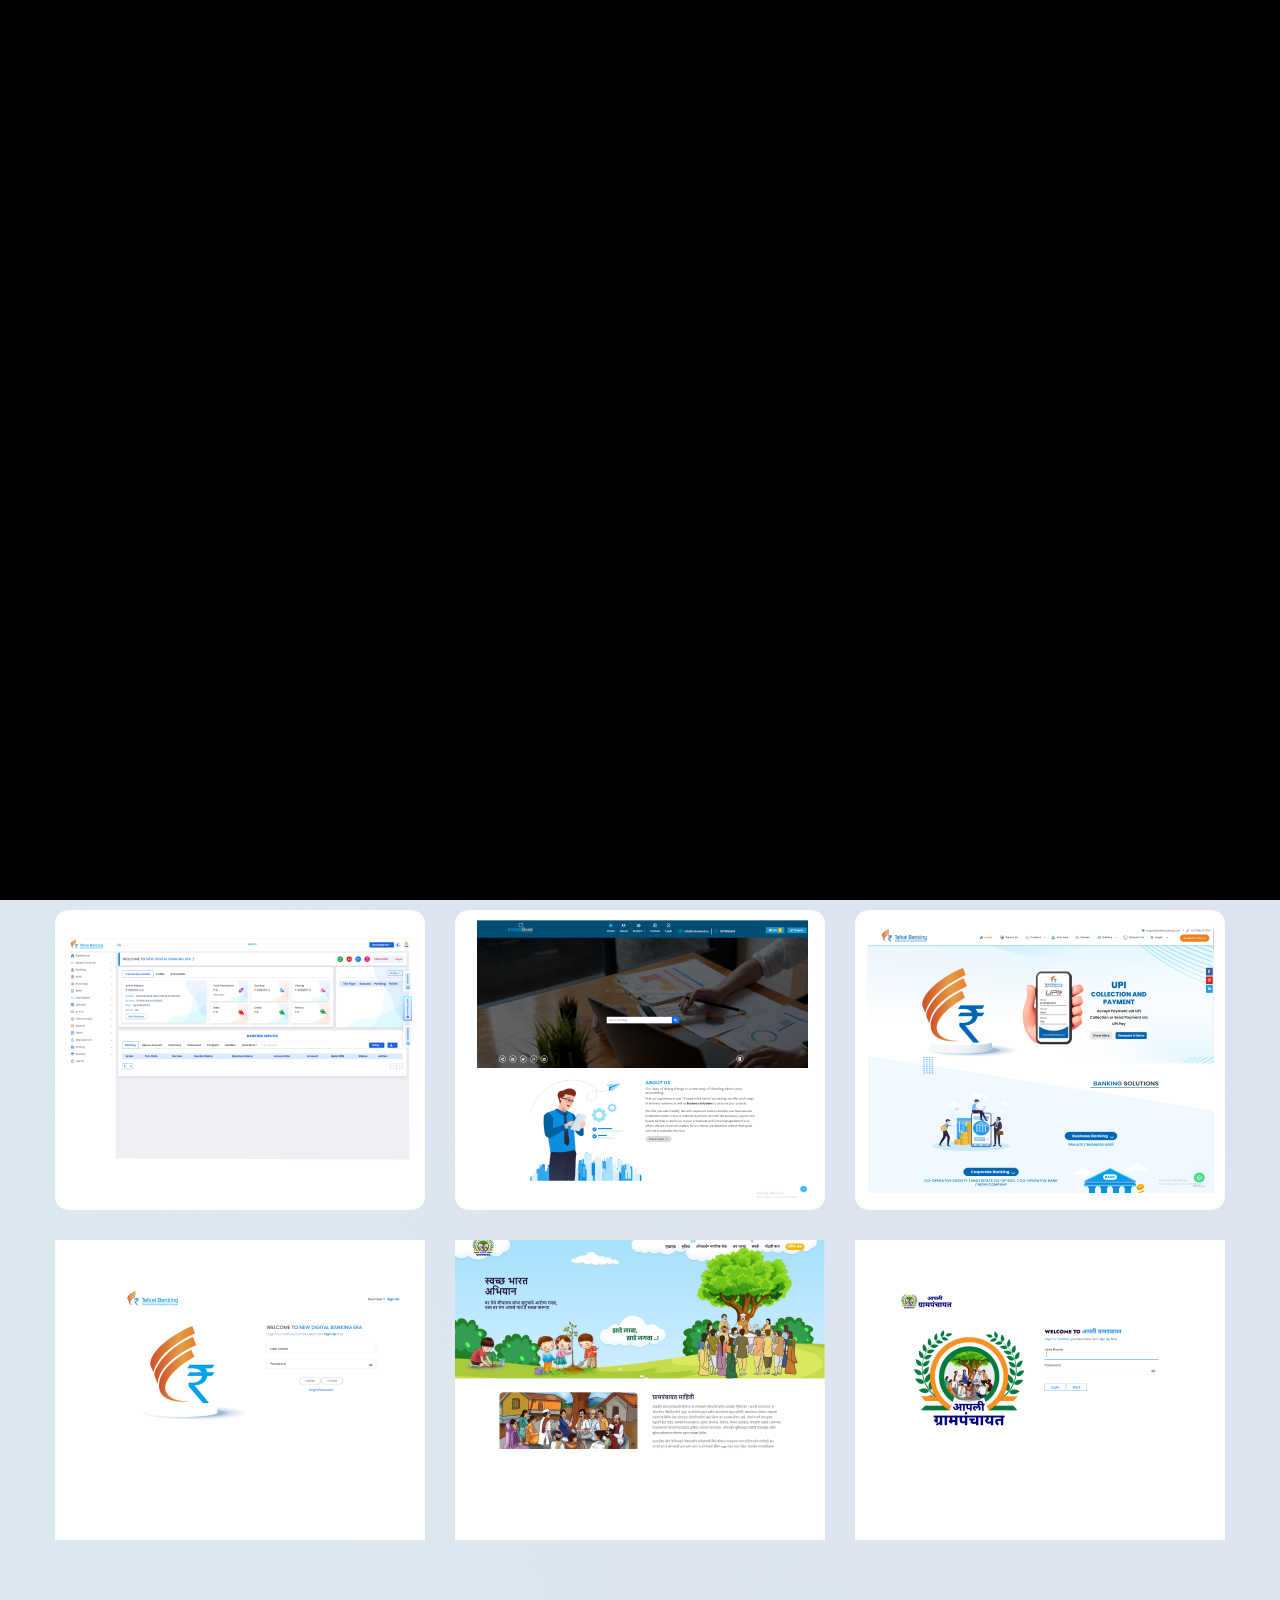
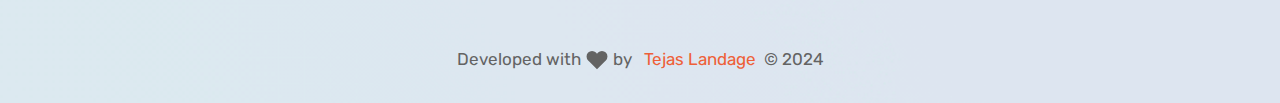
<file: portfolio.html>
<!doctype html>
<html lang="en">
<head>
  <meta charset="utf-8">
  <title>Tejas - Portfolio</title>
  <meta name="description" content="Morden Bootstrap HTML5 Template">
  <meta name="viewport" content="width=device-width, initial-scale=1">
  <link rel="shortcut icon" type="image/x-icon" href="img/favicon.png">
    
   <!-- ======= All CSS Plugins here ======== -->
  <link rel="stylesheet" href="plugins/swiper-bundle.min.css">
  <link href="https://fonts.googleapis.com/css2?family=Rubik:ital,wght@0,300;0,400;0,500;0,600;0,700;0,800;0,900;1,400&amp;display=swap" rel="stylesheet">
  
  <!-- Plugin css -->
  <link rel="stylesheet" href="vendor/bootstrap.min.css">

  <!-- Custom Style CSS -->
  <link rel="stylesheet" href="css/style.css">

  <!-- Dark css here -->
  <link rel="stylesheet" href="css/dark.css">

  <!-- Rtl css here -->
  <link rel="stylesheet" href="css/rtl.css">
</head>

<body class="home2__hero--bg">

    <!-- Preloader start -->
    <div id="preloader">
        <div class="loader--border"></div>
    </div>
    <!-- Preloader end -->
    
    <div class="toggle__navigation">
        <button class="toggle__navigation--button" aria-label="Menu navigation">
            <span class="toggle__navigation--open">
                <svg xmlns="http://www.w3.org/2000/svg" width="28" height="28" viewBox="0 0 24 24" fill="none" stroke="currentColor" stroke-width="2" stroke-linecap="round" stroke-linejoin="round" class="feather feather-align-justify"><line x1="21" y1="10" x2="3" y2="10"></line><line x1="21" y1="6" x2="3" y2="6"></line><line x1="21" y1="14" x2="3" y2="14"></line><line x1="21" y1="18" x2="3" y2="18"></line></svg>
            </span>
            <span class="toggle__navigation--close">
                <svg xmlns="http://www.w3.org/2000/svg" width="28" height="28" viewBox="0 0 24 24" fill="none" stroke="currentColor" stroke-width="2" stroke-linecap="round" stroke-linejoin="round" class="feather feather-x"><line x1="18" y1="6" x2="6" y2="18"></line><line x1="6" y1="6" x2="18" y2="18"></line></svg>
            </span>
        </button>
        <ul class="toggle__nav--menu">
            <li class="toggle__nav--menu__items"> 
                <a class="toggle__nav--menu__link" href="index.html">
                    <span class="toggle__nav--menu__icon"><svg width="18" fill="currentColor" xmlns="http://www.w3.org/2000/svg" viewBox="0 0 576 512"><path d="M575.8 255.5c0 18-15 32.1-32 32.1h-32l.7 160.2c0 2.7-.2 5.4-.5 8.1V472c0 22.1-17.9 40-40 40H456c-1.1 0-2.2 0-3.3-.1c-1.4 .1-2.8 .1-4.2 .1H416 392c-22.1 0-40-17.9-40-40V448 384c0-17.7-14.3-32-32-32H256c-17.7 0-32 14.3-32 32v64 24c0 22.1-17.9 40-40 40H160 128.1c-1.5 0-3-.1-4.5-.2c-1.2 .1-2.4 .2-3.6 .2H104c-22.1 0-40-17.9-40-40V360c0-.9 0-1.9 .1-2.8V287.6H32c-18 0-32-14-32-32.1c0-9 3-17 10-24L266.4 8c7-7 15-8 22-8s15 2 21 7L564.8 231.5c8 7 12 15 11 24z"></path></svg></span>
                    <span class="toggle__nav--menu__text">HOME</span>
                </a>
            </li>
            <li class="toggle__nav--menu__items"> 
                <a class="toggle__nav--menu__link" href="about.html">
                    <span class="toggle__nav--menu__icon"><svg class="text-accent1" width="18" fill="currentColor" xmlns="http://www.w3.org/2000/svg" viewBox="0 0 448 512"><path d="M224 256c70.7 0 128-57.3 128-128S294.7 0 224 0S96 57.3 96 128s57.3 128 128 128zm-45.7 48C79.8 304 0 383.8 0 482.3C0 498.7 13.3 512 29.7 512H418.3c16.4 0 29.7-13.3 29.7-29.7C448 383.8 368.2 304 269.7 304H178.3z"></path></svg></span>
                    <span class="toggle__nav--menu__text">ABOUT</span>
                </a>
            </li>
            <li class="toggle__nav--menu__items"> 
                <a class="toggle__nav--menu__link" href="services.html">
                    <span class="toggle__nav--menu__icon"><svg class="text-accent1" width="18" fill="currentColor" xmlns="http://www.w3.org/2000/svg" viewBox="0 0 512 512"><path d="M495.9 166.6c3.2 8.7 .5 18.4-6.4 24.6l-43.3 39.4c1.1 8.3 1.7 16.8 1.7 25.4s-.6 17.1-1.7 25.4l43.3 39.4c6.9 6.2 9.6 15.9 6.4 24.6c-4.4 11.9-9.7 23.3-15.8 34.3l-4.7 8.1c-6.6 11-14 21.4-22.1 31.2c-5.9 7.2-15.7 9.6-24.5 6.8l-55.7-17.7c-13.4 10.3-28.2 18.9-44 25.4l-12.5 57.1c-2 9.1-9 16.3-18.2 17.8c-13.8 2.3-28 3.5-42.5 3.5s-28.7-1.2-42.5-3.5c-9.2-1.5-16.2-8.7-18.2-17.8l-12.5-57.1c-15.8-6.5-30.6-15.1-44-25.4L83.1 425.9c-8.8 2.8-18.6 .3-24.5-6.8c-8.1-9.8-15.5-20.2-22.1-31.2l-4.7-8.1c-6.1-11-11.4-22.4-15.8-34.3c-3.2-8.7-.5-18.4 6.4-24.6l43.3-39.4C64.6 273.1 64 264.6 64 256s.6-17.1 1.7-25.4L22.4 191.2c-6.9-6.2-9.6-15.9-6.4-24.6c4.4-11.9 9.7-23.3 15.8-34.3l4.7-8.1c6.6-11 14-21.4 22.1-31.2c5.9-7.2 15.7-9.6 24.5-6.8l55.7 17.7c13.4-10.3 28.2-18.9 44-25.4l12.5-57.1c2-9.1 9-16.3 18.2-17.8C227.3 1.2 241.5 0 256 0s28.7 1.2 42.5 3.5c9.2 1.5 16.2 8.7 18.2 17.8l12.5 57.1c15.8 6.5 30.6 15.1 44 25.4l55.7-17.7c8.8-2.8 18.6-.3 24.5 6.8c8.1 9.8 15.5 20.2 22.1 31.2l4.7 8.1c6.1 11 11.4 22.4 15.8 34.3zM256 336c44.2 0 80-35.8 80-80s-35.8-80-80-80s-80 35.8-80 80s35.8 80 80 80z"></path></svg></span>
                    <span class="toggle__nav--menu__text">SERVICES</span>
                </a>
            </li>
            <li class="toggle__nav--menu__items"> 
                <a class="toggle__nav--menu__link active" href="portfolio.html">
                    <span class="toggle__nav--menu__icon"><svg class="text-accent1" width="18" fill="currentColor" stroke="currentColor" xmlns="http://www.w3.org/2000/svg" viewBox="0 0 512 512"><path d="M184 48H328c4.4 0 8 3.6 8 8V96H176V56c0-4.4 3.6-8 8-8zm-56 8V96H64C28.7 96 0 124.7 0 160v96H192 320 512V160c0-35.3-28.7-64-64-64H384V56c0-30.9-25.1-56-56-56H184c-30.9 0-56 25.1-56 56zM512 288H320v32c0 17.7-14.3 32-32 32H224c-17.7 0-32-14.3-32-32V288H0V416c0 35.3 28.7 64 64 64H448c35.3 0 64-28.7 64-64V288z"></path></svg></span>
                    <span class="toggle__nav--menu__text">PORTFOLIO</span>
                </a>
            </li>
            <!-- <li class="toggle__nav--menu__items"> 
                <a class="toggle__nav--menu__link" href="blog.html">
                    <span class="toggle__nav--menu__icon"><svg class="text-accent1" width="18" fill="currentColor" stroke="currentColor" xmlns="http://www.w3.org/2000/svg" viewBox="0 0 448 512"><path d="M446.6 222.7c-1.8-8-6.8-15.4-12.5-18.5-1.8-1-13-2.2-25-2.7-20.1-.9-22.3-1.3-28.7-5-10.1-5.9-12.8-12.3-12.9-29.5-.1-33-13.8-63.7-40.9-91.3-19.3-19.7-40.9-33-65.5-40.5-5.9-1.8-19.1-2.4-63.3-2.9-69.4-.8-84.8.6-108.4 10C45.9 59.5 14.7 96.1 3.3 142.9 1.2 151.7.7 165.8.2 246.8c-.6 101.5.1 116.4 6.4 136.5 15.6 49.6 59.9 86.3 104.4 94.3 14.8 2.7 197.3 3.3 216 .8 32.5-4.4 58-17.5 81.9-41.9 17.3-17.7 28.1-36.8 35.2-62.1 4.9-17.6 4.5-142.8 2.5-151.7zm-322.1-63.6c7.8-7.9 10-8.2 58.8-8.2 43.9 0 45.4.1 51.8 3.4 9.3 4.7 13.4 11.3 13.4 21.9 0 9.5-3.8 16.2-12.3 21.6-4.6 2.9-7.3 3.1-50.3 3.3-26.5.2-47.7-.4-50.8-1.2-16.6-4.7-22.8-28.5-10.6-40.8zm191.8 199.8l-14.9 2.4-77.5.9c-68.1.8-87.3-.4-90.9-2-7.1-3.1-13.8-11.7-14.9-19.4-1.1-7.3 2.6-17.3 8.2-22.4 7.1-6.4 10.2-6.6 97.3-6.7 89.6-.1 89.1-.1 97.6 7.8 12.1 11.3 9.5 31.2-4.9 39.4z"></path></svg></span>
                    <span class="toggle__nav--menu__text">BLOG</span>
                </a>
            </li> -->
            <li class="toggle__nav--menu__items"> 
                <a class="toggle__nav--menu__link" href="contact.html">
                    <span class="toggle__nav--menu__icon"><svg class="text-accent1" width="18" fill="currentColor" stroke="currentColor" xmlns="http://www.w3.org/2000/svg" viewBox="0 0 512 512"><path d="M96 0C60.7 0 32 28.7 32 64V448c0 35.3 28.7 64 64 64H384c35.3 0 64-28.7 64-64V64c0-35.3-28.7-64-64-64H96zM208 288h64c44.2 0 80 35.8 80 80c0 8.8-7.2 16-16 16H144c-8.8 0-16-7.2-16-16c0-44.2 35.8-80 80-80zm96-96c0 35.3-28.7 64-64 64s-64-28.7-64-64s28.7-64 64-64s64 28.7 64 64zM512 80c0-8.8-7.2-16-16-16s-16 7.2-16 16v64c0 8.8 7.2 16 16 16s16-7.2 16-16V80zM496 192c-8.8 0-16 7.2-16 16v64c0 8.8 7.2 16 16 16s16-7.2 16-16V208c0-8.8-7.2-16-16-16zm16 144c0-8.8-7.2-16-16-16s-16 7.2-16 16v64c0 8.8 7.2 16 16 16s16-7.2 16-16V336z"></path></svg></span>
                    <span class="toggle__nav--menu__text">CONTACT</span>
                </a>
            </li>
        </ul>
        <span class="toggle__navigation--bg"></span>
    </div>

    <div class="home__navigation--menu other__style">
        <nav>
            <ul class="home__navigation--menu__wrapper">
                <li class="home__navigation--menu__items">
                    <a class="home__navigation--menu__link" href="index.html">
                        <span class="home__navigation--menu__icon"><svg width="16" fill="currentColor" xmlns="http://www.w3.org/2000/svg" viewBox="0 0 576 512"><path d="M575.8 255.5c0 18-15 32.1-32 32.1h-32l.7 160.2c0 2.7-.2 5.4-.5 8.1V472c0 22.1-17.9 40-40 40H456c-1.1 0-2.2 0-3.3-.1c-1.4 .1-2.8 .1-4.2 .1H416 392c-22.1 0-40-17.9-40-40V448 384c0-17.7-14.3-32-32-32H256c-17.7 0-32 14.3-32 32v64 24c0 22.1-17.9 40-40 40H160 128.1c-1.5 0-3-.1-4.5-.2c-1.2 .1-2.4 .2-3.6 .2H104c-22.1 0-40-17.9-40-40V360c0-.9 0-1.9 .1-2.8V287.6H32c-18 0-32-14-32-32.1c0-9 3-17 10-24L266.4 8c7-7 15-8 22-8s15 2 21 7L564.8 231.5c8 7 12 15 11 24z"></path></svg></span>
                    </a>
                </li>
                <li class="home__navigation--menu__items">
                    <a class="home__navigation--menu__link" href="about.html">
                        <span class="home__navigation--menu__icon"><svg class="text-accent1" width="16" fill="currentColor" xmlns="http://www.w3.org/2000/svg" viewBox="0 0 448 512"><path d="M224 256c70.7 0 128-57.3 128-128S294.7 0 224 0S96 57.3 96 128s57.3 128 128 128zm-45.7 48C79.8 304 0 383.8 0 482.3C0 498.7 13.3 512 29.7 512H418.3c16.4 0 29.7-13.3 29.7-29.7C448 383.8 368.2 304 269.7 304H178.3z"></path></svg></span>
                    </a>
                </li>
                <li class="home__navigation--menu__items">
                    <a class="home__navigation--menu__link" href="services.html">
                        <span class="home__navigation--menu__icon"><svg class="text-accent1" width="16" fill="currentColor" xmlns="http://www.w3.org/2000/svg" viewBox="0 0 512 512"><path d="M495.9 166.6c3.2 8.7 .5 18.4-6.4 24.6l-43.3 39.4c1.1 8.3 1.7 16.8 1.7 25.4s-.6 17.1-1.7 25.4l43.3 39.4c6.9 6.2 9.6 15.9 6.4 24.6c-4.4 11.9-9.7 23.3-15.8 34.3l-4.7 8.1c-6.6 11-14 21.4-22.1 31.2c-5.9 7.2-15.7 9.6-24.5 6.8l-55.7-17.7c-13.4 10.3-28.2 18.9-44 25.4l-12.5 57.1c-2 9.1-9 16.3-18.2 17.8c-13.8 2.3-28 3.5-42.5 3.5s-28.7-1.2-42.5-3.5c-9.2-1.5-16.2-8.7-18.2-17.8l-12.5-57.1c-15.8-6.5-30.6-15.1-44-25.4L83.1 425.9c-8.8 2.8-18.6 .3-24.5-6.8c-8.1-9.8-15.5-20.2-22.1-31.2l-4.7-8.1c-6.1-11-11.4-22.4-15.8-34.3c-3.2-8.7-.5-18.4 6.4-24.6l43.3-39.4C64.6 273.1 64 264.6 64 256s.6-17.1 1.7-25.4L22.4 191.2c-6.9-6.2-9.6-15.9-6.4-24.6c4.4-11.9 9.7-23.3 15.8-34.3l4.7-8.1c6.6-11 14-21.4 22.1-31.2c5.9-7.2 15.7-9.6 24.5-6.8l55.7 17.7c13.4-10.3 28.2-18.9 44-25.4l12.5-57.1c2-9.1 9-16.3 18.2-17.8C227.3 1.2 241.5 0 256 0s28.7 1.2 42.5 3.5c9.2 1.5 16.2 8.7 18.2 17.8l12.5 57.1c15.8 6.5 30.6 15.1 44 25.4l55.7-17.7c8.8-2.8 18.6-.3 24.5 6.8c8.1 9.8 15.5 20.2 22.1 31.2l4.7 8.1c6.1 11 11.4 22.4 15.8 34.3zM256 336c44.2 0 80-35.8 80-80s-35.8-80-80-80s-80 35.8-80 80s35.8 80 80 80z"></path></svg></span>
                    </a>
                </li>
                <li class="home__navigation--menu__items">
                    <a class="home__navigation--menu__link" href="portfolio.html">
                        <span class="home__navigation--menu__icon"><svg class="text-accent1" width="16" fill="currentColor" stroke="currentColor" xmlns="http://www.w3.org/2000/svg" viewBox="0 0 512 512"><path d="M184 48H328c4.4 0 8 3.6 8 8V96H176V56c0-4.4 3.6-8 8-8zm-56 8V96H64C28.7 96 0 124.7 0 160v96H192 320 512V160c0-35.3-28.7-64-64-64H384V56c0-30.9-25.1-56-56-56H184c-30.9 0-56 25.1-56 56zM512 288H320v32c0 17.7-14.3 32-32 32H224c-17.7 0-32-14.3-32-32V288H0V416c0 35.3 28.7 64 64 64H448c35.3 0 64-28.7 64-64V288z"></path></svg></span>
                    </a>
                </li>
                <!-- <li class="home__navigation--menu__items">
                    <a class="home__navigation--menu__link" href="blog.html">
                        <span class="home__navigation--menu__icon"><svg class="text-accent1" width="16" fill="currentColor" stroke="currentColor" xmlns="http://www.w3.org/2000/svg" viewBox="0 0 448 512"><path d="M446.6 222.7c-1.8-8-6.8-15.4-12.5-18.5-1.8-1-13-2.2-25-2.7-20.1-.9-22.3-1.3-28.7-5-10.1-5.9-12.8-12.3-12.9-29.5-.1-33-13.8-63.7-40.9-91.3-19.3-19.7-40.9-33-65.5-40.5-5.9-1.8-19.1-2.4-63.3-2.9-69.4-.8-84.8.6-108.4 10C45.9 59.5 14.7 96.1 3.3 142.9 1.2 151.7.7 165.8.2 246.8c-.6 101.5.1 116.4 6.4 136.5 15.6 49.6 59.9 86.3 104.4 94.3 14.8 2.7 197.3 3.3 216 .8 32.5-4.4 58-17.5 81.9-41.9 17.3-17.7 28.1-36.8 35.2-62.1 4.9-17.6 4.5-142.8 2.5-151.7zm-322.1-63.6c7.8-7.9 10-8.2 58.8-8.2 43.9 0 45.4.1 51.8 3.4 9.3 4.7 13.4 11.3 13.4 21.9 0 9.5-3.8 16.2-12.3 21.6-4.6 2.9-7.3 3.1-50.3 3.3-26.5.2-47.7-.4-50.8-1.2-16.6-4.7-22.8-28.5-10.6-40.8zm191.8 199.8l-14.9 2.4-77.5.9c-68.1.8-87.3-.4-90.9-2-7.1-3.1-13.8-11.7-14.9-19.4-1.1-7.3 2.6-17.3 8.2-22.4 7.1-6.4 10.2-6.6 97.3-6.7 89.6-.1 89.1-.1 97.6 7.8 12.1 11.3 9.5 31.2-4.9 39.4z"></path></svg></span>
                    </a>
                </li> -->
                <li class="home__navigation--menu__items">
                    <a class="home__navigation--menu__link" href="contact.html">
                        <span class="home__navigation--menu__icon"><svg class="text-accent1" width="16" fill="currentColor" stroke="currentColor" xmlns="http://www.w3.org/2000/svg" viewBox="0 0 512 512"><path d="M96 0C60.7 0 32 28.7 32 64V448c0 35.3 28.7 64 64 64H384c35.3 0 64-28.7 64-64V64c0-35.3-28.7-64-64-64H96zM208 288h64c44.2 0 80 35.8 80 80c0 8.8-7.2 16-16 16H144c-8.8 0-16-7.2-16-16c0-44.2 35.8-80 80-80zm96-96c0 35.3-28.7 64-64 64s-64-28.7-64-64s28.7-64 64-64s64 28.7 64 64zM512 80c0-8.8-7.2-16-16-16s-16 7.2-16 16v64c0 8.8 7.2 16 16 16s16-7.2 16-16V80zM496 192c-8.8 0-16 7.2-16 16v64c0 8.8 7.2 16 16 16s16-7.2 16-16V208c0-8.8-7.2-16-16-16zm16 144c0-8.8-7.2-16-16-16s-16 7.2-16 16v64c0 8.8 7.2 16 16 16s16-7.2 16-16V336z"></path></svg></span>
                    </a>
                </li>
            </ul>
        </nav>
    </div>

   


    <main class="main__content_wrapper inner__page--content">

        <div class="page__heading">
            <h1 class="page__heading--title">MY PORTFOLIO</h1>
            <h2 class="page__heading--subtitle">MY <span>PORTFOLIO</span></h2> 
        </div>

         <!-- Start portfolio section -->
         <section class="portfolio__section section--padding">
            <div class="container">
                <div class="portfolio__section--inner">
                    <!-- <div class="button-group filters-button-group mb-50">
                        <button class="filters__button--items button is-checked" data-filter="*">Show All</button>
                        <button class="filters__button--items button" data-filter=".web">Web</button>
                        <button class="filters__button--items button" data-filter=".graphics">Graphics</button>
                        <button class="filters__button--items button" data-filter=".development">Development</button>
                        <button class="filters__button--items button" data-filter=".mobile">Mobile</button>
                    </div> -->
                    <div class="portfolio__grid mb--n30">
                        <div class="element-item web" data-category="web">
                            <div class="portfolio__card">
                                <a href="#" class="popup-modal--open display-block" data-bs-toggle="modal" data-bs-target="#portfolioModal">
                                    <div class="portfolio__image--card">
                                    <img src="img/TatkalBankigportal1.png" alt="img">
                                    </div>
                                    <div class="portfolio__content">
                                        <span class="portfolio__zoom text-white">
                                            <svg xmlns="http://www.w3.org/2000/svg" width="36" height="36" viewBox="0 0 24 24" fill="none" stroke="currentColor" stroke-width="2" stroke-linecap="round" stroke-linejoin="round" class="feather feather-maximize"><path d="M8 3H5a2 2 0 0 0-2 2v3m18 0V5a2 2 0 0 0-2-2h-3m0 18h3a2 2 0 0 0 2-2v-3M3 16v3a2 2 0 0 0 2 2h3"></path></svg>
                                        </span>
                                        <h3 class="portfolio__title text-white">Banking Software</h3>
                                        <p class="portfolio__desc text-white">Banking Software Projects, Domestic Money 
                                            Transfer, ATM Banking, Mobile Banking, Upi Payment...</p>
                                    </div>
                                </a>
                            </div>
                        </div>
                        <div class="element-item web" data-category="web">
                            <div class="portfolio__card">
                                <a href="#" class="popup-modal--open display-block" data-bs-toggle="modal" data-bs-target="#portfolioModal">
                                    <div class="portfolio__image--card">
                                    <img src="img/instaaBook1.png" alt="img">
                                    </div>
                                    <div class="portfolio__content">
                                        <span class="portfolio__zoom text-white">
                                            <svg xmlns="http://www.w3.org/2000/svg" width="36" height="36" viewBox="0 0 24 24" fill="none" stroke="currentColor" stroke-width="2" stroke-linecap="round" stroke-linejoin="round" class="feather feather-maximize"><path d="M8 3H5a2 2 0 0 0-2 2v3m18 0V5a2 2 0 0 0-2-2h-3m0 18h3a2 2 0 0 0 2-2v-3M3 16v3a2 2 0 0 0 2 2h3"></path></svg>
                                        </span>
                                        <h3 class="portfolio__title text-white">Accounting Software</h3>
                                        <p class="portfolio__desc text-white">This projects is used for Accounting purpose, 
                                            this works same as Tally Software with User login...</p>
                                    </div>
                                </a>
                            </div>
                        </div>
                        <div class="element-item web" data-category="web">
                            <div class="portfolio__card">
                                <a href="#" class="popup-modal--open display-block" data-bs-toggle="modal" data-bs-target="#portfolioModal">
                                    <div class="portfolio__image--card">
                                    <img src="img/Tatkalwebsite1.png" alt="img">
                                    </div>
                                    <div class="portfolio__content">
                                        <span class="portfolio__zoom text-white">
                                            <svg xmlns="http://www.w3.org/2000/svg" width="36" height="36" viewBox="0 0 24 24" fill="none" stroke="currentColor" stroke-width="2" stroke-linecap="round" stroke-linejoin="round" class="feather feather-maximize"><path d="M8 3H5a2 2 0 0 0-2 2v3m18 0V5a2 2 0 0 0-2-2h-3m0 18h3a2 2 0 0 0 2-2v-3M3 16v3a2 2 0 0 0 2 2h3"></path></svg>
                                        </span>
                                        <h3 class="portfolio__title text-white">Tatkal Banking Website</h3>
                                        <p class="portfolio__desc text-white">Design the website using HTML,CSS,JavaScript and Bootstrap..</p>
                                    </div>
                                </a>
                            </div>
                        </div>
                        <div class="element-item web" data-category="web">
                            <div class="portfolio__card">
                                <a href="#" class="popup-modal--open display-block" data-bs-toggle="modal" data-bs-target="#portfolioModal">
                                    <div class="portfolio__image--card">
                                    <img src="img/tatkal_portal.png" alt="img">
                                    </div>
                                    <div class="portfolio__content">
                                        <span class="portfolio__zoom text-white">
                                            <svg xmlns="http://www.w3.org/2000/svg" width="36" height="36" viewBox="0 0 24 24" fill="none" stroke="currentColor" stroke-width="2" stroke-linecap="round" stroke-linejoin="round" class="feather feather-maximize"><path d="M8 3H5a2 2 0 0 0-2 2v3m18 0V5a2 2 0 0 0-2-2h-3m0 18h3a2 2 0 0 0 2-2v-3M3 16v3a2 2 0 0 0 2 2h3"></path></svg>
                                        </span>
                                        <h3 class="portfolio__title text-white">Banking Software</h3>
                                        <p class="portfolio__desc text-white">Banking Software Projects, Domestic Money 
                                            Transfer, ATM Banking, Mobile Banking, Upi Payment...</p>
                                    </div>
                                </a>
                            </div>
                        </div>
                        <div class="element-item web" data-category="web">
                            <div class="portfolio__card">
                                <a href="#" class="popup-modal--open display-block" data-bs-toggle="modal" data-bs-target="#portfolioModal">
                                    <div class="portfolio__image--card">
                                    <img src="img/gramp_home.png" alt="img">
                                    </div>
                                    <div class="portfolio__content">
                                        <span class="portfolio__zoom text-white">
                                            <svg xmlns="http://www.w3.org/2000/svg" width="36" height="36" viewBox="0 0 24 24" fill="none" stroke="currentColor" stroke-width="2" stroke-linecap="round" stroke-linejoin="round" class="feather feather-maximize"><path d="M8 3H5a2 2 0 0 0-2 2v3m18 0V5a2 2 0 0 0-2-2h-3m0 18h3a2 2 0 0 0 2-2v-3M3 16v3a2 2 0 0 0 2 2h3"></path></svg>
                                        </span>
                                        <h3 class="portfolio__title text-white">Grampanchayat Website</h3>
                                        <p class="portfolio__desc text-white">Design the website using HTML,CSS,JavaScript and Bootstrap..</p>
                                    </div>
                                </a>
                            </div>
                        </div>
                        <div class="element-item web" data-category="web">
                            <div class="portfolio__card">
                                <a href="#" class="popup-modal--open display-block" data-bs-toggle="modal" data-bs-target="#portfolioModal">
                                    <div class="portfolio__image--card">
                                    <img src="img/gramp_portal.png" alt="img">
                                    </div>
                                    <div class="portfolio__content">
                                        <span class="portfolio__zoom text-white">
                                            <svg xmlns="http://www.w3.org/2000/svg" width="36" height="36" viewBox="0 0 24 24" fill="none" stroke="currentColor" stroke-width="2" stroke-linecap="round" stroke-linejoin="round" class="feather feather-maximize"><path d="M8 3H5a2 2 0 0 0-2 2v3m18 0V5a2 2 0 0 0-2-2h-3m0 18h3a2 2 0 0 0 2-2v-3M3 16v3a2 2 0 0 0 2 2h3"></path></svg>
                                        </span>
                                        <h3 class="portfolio__title text-white">Grampanchayat Adminpanel</h3>
                                        <p class="portfolio__desc text-white">In Grampanchayat Software dynamically 
                                            developed UI using javascript, Api’s and sql server...</p>
                                    </div>
                                </a>
                            </div>
                        </div>
                        <div class="element-item web" data-category="web">
                            <div class="portfolio__card">
                                <a href="#" class="popup-modal--open display-block" data-bs-toggle="modal" data-bs-target="#portfolioModal">
                                    <div class="portfolio__image--card">
                                    <img src="img/TatkalBankigportal1.png" alt="img">
                                    </div>
                                    <div class="portfolio__content">
                                        <span class="portfolio__zoom text-white">
                                            <svg xmlns="http://www.w3.org/2000/svg" width="36" height="36" viewBox="0 0 24 24" fill="none" stroke="currentColor" stroke-width="2" stroke-linecap="round" stroke-linejoin="round" class="feather feather-maximize"><path d="M8 3H5a2 2 0 0 0-2 2v3m18 0V5a2 2 0 0 0-2-2h-3m0 18h3a2 2 0 0 0 2-2v-3M3 16v3a2 2 0 0 0 2 2h3"></path></svg>
                                        </span>
                                        <h3 class="portfolio__title text-white">Banking Software</h3>
                                        <p class="portfolio__desc text-white">Banking Software Projects, Domestic Money 
                                            Transfer, ATM Banking, Mobile Banking, Upi Payment...</p>
                                    </div>
                                </a>
                            </div>
                        </div>
                        <div class="element-item web" data-category="web">
                            <div class="portfolio__card">
                                <a href="#" class="popup-modal--open display-block" data-bs-toggle="modal" data-bs-target="#portfolioModal">
                                    <div class="portfolio__image--card">
                                    <img src="img/instaaBook1.png" alt="img">
                                    </div>
                                    <div class="portfolio__content">
                                        <span class="portfolio__zoom text-white">
                                            <svg xmlns="http://www.w3.org/2000/svg" width="36" height="36" viewBox="0 0 24 24" fill="none" stroke="currentColor" stroke-width="2" stroke-linecap="round" stroke-linejoin="round" class="feather feather-maximize"><path d="M8 3H5a2 2 0 0 0-2 2v3m18 0V5a2 2 0 0 0-2-2h-3m0 18h3a2 2 0 0 0 2-2v-3M3 16v3a2 2 0 0 0 2 2h3"></path></svg>
                                        </span>
                                        <h3 class="portfolio__title text-white">Accounting Software</h3>
                                        <p class="portfolio__desc text-white">This projects is used for Accounting purpose, 
                                            this works same as Tally Software with User login...</p>
                                    </div>
                                </a>
                            </div>
                        </div>
                        <div class="element-item web" data-category="web">
                            <div class="portfolio__card">
                                <a href="#" class="popup-modal--open display-block" data-bs-toggle="modal" data-bs-target="#portfolioModal">
                                    <div class="portfolio__image--card">
                                    <img src="img/Tatkalwebsite1.png" alt="img">
                                    </div>
                                    <div class="portfolio__content">
                                        <span class="portfolio__zoom text-white">
                                            <svg xmlns="http://www.w3.org/2000/svg" width="36" height="36" viewBox="0 0 24 24" fill="none" stroke="currentColor" stroke-width="2" stroke-linecap="round" stroke-linejoin="round" class="feather feather-maximize"><path d="M8 3H5a2 2 0 0 0-2 2v3m18 0V5a2 2 0 0 0-2-2h-3m0 18h3a2 2 0 0 0 2-2v-3M3 16v3a2 2 0 0 0 2 2h3"></path></svg>
                                        </span>
                                        <h3 class="portfolio__title text-white">Tatkal Banking Website</h3>
                                        <p class="portfolio__desc text-white">Design the website using HTML,CSS,JavaScript and Bootstrap..</p>
                                    </div>
                                </a>
                            </div>
                        </div>
                        <div class="element-item web" data-category="web">
                            <div class="portfolio__card">
                                <a href="#" class="popup-modal--open display-block" data-bs-toggle="modal" data-bs-target="#portfolioModal">
                                    <div class="portfolio__image--card">
                                    <img src="img/tatkal_portal.png" alt="img">
                                    </div>
                                    <div class="portfolio__content">
                                        <span class="portfolio__zoom text-white">
                                            <svg xmlns="http://www.w3.org/2000/svg" width="36" height="36" viewBox="0 0 24 24" fill="none" stroke="currentColor" stroke-width="2" stroke-linecap="round" stroke-linejoin="round" class="feather feather-maximize"><path d="M8 3H5a2 2 0 0 0-2 2v3m18 0V5a2 2 0 0 0-2-2h-3m0 18h3a2 2 0 0 0 2-2v-3M3 16v3a2 2 0 0 0 2 2h3"></path></svg>
                                        </span>
                                        <h3 class="portfolio__title text-white">Banking Software</h3>
                                        <p class="portfolio__desc text-white">Banking Software Projects, Domestic Money 
                                            Transfer, ATM Banking, Mobile Banking, Upi Payment...</p>
                                    </div>
                                </a>
                            </div>
                        </div>
                        <div class="element-item web" data-category="web">
                            <div class="portfolio__card">
                                <a href="#" class="popup-modal--open display-block" data-bs-toggle="modal" data-bs-target="#portfolioModal">
                                    <div class="portfolio__image--card">
                                    <img src="img/gramp_home.png" alt="img">
                                    </div>
                                    <div class="portfolio__content">
                                        <span class="portfolio__zoom text-white">
                                            <svg xmlns="http://www.w3.org/2000/svg" width="36" height="36" viewBox="0 0 24 24" fill="none" stroke="currentColor" stroke-width="2" stroke-linecap="round" stroke-linejoin="round" class="feather feather-maximize"><path d="M8 3H5a2 2 0 0 0-2 2v3m18 0V5a2 2 0 0 0-2-2h-3m0 18h3a2 2 0 0 0 2-2v-3M3 16v3a2 2 0 0 0 2 2h3"></path></svg>
                                        </span>
                                        <h3 class="portfolio__title text-white">Grampanchayat Website</h3>
                                        <p class="portfolio__desc text-white">Design the website using HTML,CSS,JavaScript and Bootstrap..</p>
                                    </div>
                                </a>
                            </div>
                        </div>
                        <div class="element-item web" data-category="web">
                            <div class="portfolio__card">
                                <a href="#" class="popup-modal--open display-block" data-bs-toggle="modal" data-bs-target="#portfolioModal">
                                    <div class="portfolio__image--card">
                                    <img src="img/gramp_portal.png" alt="img">
                                    </div>
                                    <div class="portfolio__content">
                                        <span class="portfolio__zoom text-white">
                                            <svg xmlns="http://www.w3.org/2000/svg" width="36" height="36" viewBox="0 0 24 24" fill="none" stroke="currentColor" stroke-width="2" stroke-linecap="round" stroke-linejoin="round" class="feather feather-maximize"><path d="M8 3H5a2 2 0 0 0-2 2v3m18 0V5a2 2 0 0 0-2-2h-3m0 18h3a2 2 0 0 0 2-2v-3M3 16v3a2 2 0 0 0 2 2h3"></path></svg>
                                        </span>
                                        <h3 class="portfolio__title text-white">Grampanchayat Adminpanel</h3>
                                        <p class="portfolio__desc text-white">In Grampanchayat Software dynamically 
                                            developed UI using javascript, Api’s and sql server...</p>
                                    </div>
                                </a>
                            </div>
                        </div>
                    </div>
                </div>
            </div>
        </section>
        <!-- End portfolio section -->

        <!-- Start footer section -->
        <footer class="footer footer__section2">
            <div class="container">
                <div class="main__footer align-items-center">
                    <p class="copyright__content mb-0" style="text-align: center;">Developed with <span>
                        <svg xmlns="http://www.w3.org/2000/svg" width="24" height="24" viewBox="0 0 24 24" fill="currentColor" stroke="text-paragraph" stroke-width="2" stroke-linecap="round" stroke-linejoin="round" class="feather feather-heart"><path d="M20.84 4.61a5.5 5.5 0 0 0-7.78 0L12 5.67l-1.06-1.06a5.5 5.5 0 0 0-7.78 7.78l1.06 1.06L12 21.23l7.78-7.78 1.06-1.06a5.5 5.5 0 0 0 0-7.78z"></path></svg>
                        </span>  by <span><a class="text__secondary" href="index.html">Tejas Landage</a></span>© 2024</p>
                    <!-- <ul class="footer__menu d-flex">
                        <li><a class="footer__menu--link" href="shop.html">Terms & Condition</a></li>
                        <li><a class="footer__menu--link" href="about.html"> Privacy Policy</a></li>
                    </ul> -->
                </div>
            </div>
        </footer>
        <!-- End footer section -->

    </main>


    <div class="modal fade" id="portfolioModal" tabindex="-1" style="display: none;" aria-hidden="true">
        <div class="modal-dialog modal-dialog-centered portfolio__modal--dialog">
          <div class="modal-content modal-content-height">
            <button type="button" class="btn-close portfolio__modal--colse" data-bs-dismiss="modal" aria-label="Close">
                <svg xmlns="http://www.w3.org/2000/svg" width="28" height="28" viewBox="0 0 24 24" fill="none" stroke="currentColor" stroke-width="2" stroke-linecap="round" stroke-linejoin="round" class="feather feather-x"><line x1="18" y1="6" x2="6" y2="18"></line><line x1="6" y1="6" x2="18" y2="18"></line></svg>
            </button>
            <div class="modal-body portfolio__modal--body">
                <h2 class="portfolio__modal--title text-center mb-30">MY All Projects</h2>
                <p class="portfolio__modal--info__desc mb-30">
                    Working with Gocashless India Pvt. Ltd as Software Developer from 
                    JAN 2019 To Present.<br> 
                    Role - Software Developer (Accounting Software,Banking Software,Grampanchayat Software)<br>
                    Team Size  - 2 <br>
                    Technologies – C#, ASP .Net, AngularJs, SQL Server 2014 , 2017. 
                </p>
                <div class="row home2__hero--bg" style="padding: 15px;border-radius: 10px;">
                    <div class="col-lg-6 col-md-6 col-sm-6">
                        <div class="portfolio__modal--info__media">
                            <img src="img/instaaBook.PNG" alt="img">
                        </div> 
                    </div>
                    <div class="col-lg-6 col-md-6 col-sm-6">
                        <div class="portfolio__modal--info__media">
                            <img src="img/Tatkalwebsite.PNG" alt="img">
                        </div> 
                    </div>
                    <div class="col-lg-6 col-md-6 col-sm-6" style="margin-top: 20px;">
                        <div class="portfolio__modal--info__media">
                            <img src="img/portal_login.PNG" alt="img">
                        </div> 
                    </div>
                    <div class="col-lg-6 col-md-6 col-sm-6" style="margin-top: 20px;">
                        <div class="portfolio__modal--info__media">
                            <img src="img/gram_home.PNG" alt="img">
                        </div> 
                    </div>
                   
                </div>
                
            </div>
          </div>
        </div>
    </div>

    <!-- Scroll top bar -->
    <button id="scroll__top"><svg xmlns="http://www.w3.org/2000/svg" class="ionicon" viewBox="0 0 512 512"><path fill="none" stroke="currentColor" stroke-linecap="round"  stroke-width="48" d="M112 244l144-144 144 144M256 120v292"/></svg></button>
    
   <!-- All Script JS Plugins here  -->
   <script src="vendor/popper.js" defer="defer"></script>
   <script src="vendor/bootstrap.min.js" defer="defer"></script>
   <script src="plugins/swiper-bundle.min.js"></script>
   <script src="plugins/isotope.pkgd.min.js"></script>
   <script src="plugins/imagesloaded.pkgd.min.js"></script>

  <!-- Customscript js -->
  <script src="js/script.js"></script>


</body>
</html>
</file>
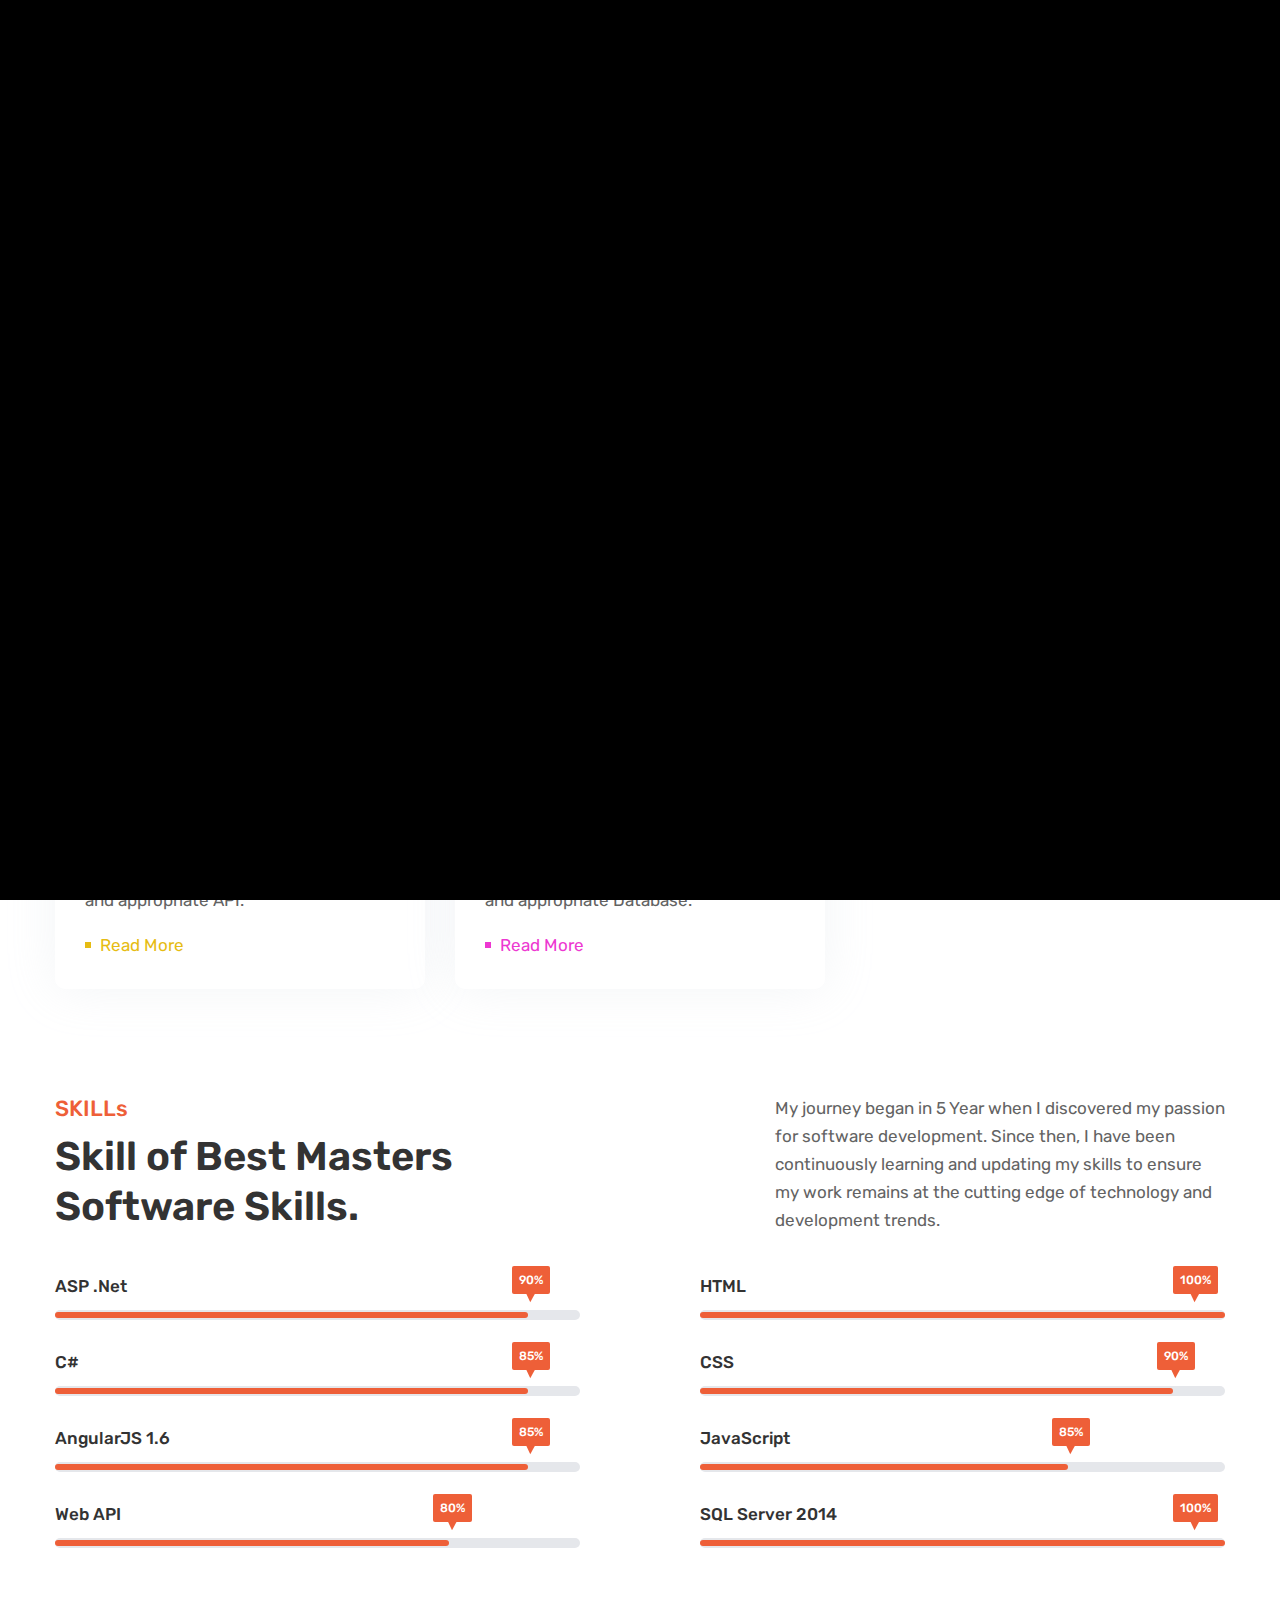
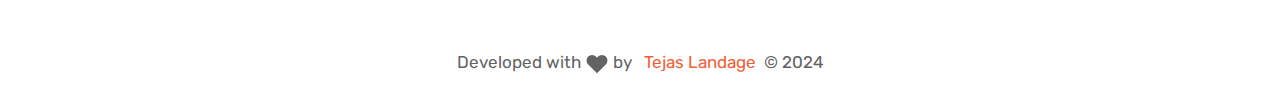
<file: services.html>
<!doctype html>
<html lang="en">
<head>
  <meta charset="utf-8">
  <title>Tejas - Services</title>
  <meta name="description" content="Morden Bootstrap HTML5 Template">
  <meta name="viewport" content="width=device-width, initial-scale=1">
  <link rel="shortcut icon" type="image/x-icon" href="img/favicon.png">
    
   <!-- ======= All CSS Plugins here ======== -->
  <link rel="stylesheet" href="plugins/swiper-bundle.min.css">
  <link href="https://fonts.googleapis.com/css2?family=Rubik:ital,wght@0,300;0,400;0,500;0,600;0,700;0,800;0,900;1,400&amp;display=swap" rel="stylesheet">
  
  <!-- Plugin css -->
  <link rel="stylesheet" href="vendor/bootstrap.min.css">

  <!-- Custom Style CSS -->
  <link rel="stylesheet" href="css/style.css">

  <!-- Dark css here -->
  <link rel="stylesheet" href="css/dark.css">

  <!-- Rtl css here -->
  <link rel="stylesheet" href="css/rtl.css">

  

</head>

<body class="bg-dark_primary_bg">

    <!-- Preloader start -->
    <div id="preloader">
        <div class="loader--border"></div>
    </div>
    <!-- Preloader end -->

    <div class="toggle__navigation">
        <button class="toggle__navigation--button" aria-label="Menu navigation">
            <span class="toggle__navigation--open">
                <svg xmlns="http://www.w3.org/2000/svg" width="28" height="28" viewBox="0 0 24 24" fill="none" stroke="currentColor" stroke-width="2" stroke-linecap="round" stroke-linejoin="round" class="feather feather-align-justify"><line x1="21" y1="10" x2="3" y2="10"></line><line x1="21" y1="6" x2="3" y2="6"></line><line x1="21" y1="14" x2="3" y2="14"></line><line x1="21" y1="18" x2="3" y2="18"></line></svg>
            </span>
            <span class="toggle__navigation--close">
                <svg xmlns="http://www.w3.org/2000/svg" width="28" height="28" viewBox="0 0 24 24" fill="none" stroke="currentColor" stroke-width="2" stroke-linecap="round" stroke-linejoin="round" class="feather feather-x"><line x1="18" y1="6" x2="6" y2="18"></line><line x1="6" y1="6" x2="18" y2="18"></line></svg>
            </span>
        </button>
        <ul class="toggle__nav--menu">
            <li class="toggle__nav--menu__items"> 
                <a class="toggle__nav--menu__link" href="index.html">
                    <span class="toggle__nav--menu__icon"><svg width="18" fill="currentColor" xmlns="http://www.w3.org/2000/svg" viewBox="0 0 576 512"><path d="M575.8 255.5c0 18-15 32.1-32 32.1h-32l.7 160.2c0 2.7-.2 5.4-.5 8.1V472c0 22.1-17.9 40-40 40H456c-1.1 0-2.2 0-3.3-.1c-1.4 .1-2.8 .1-4.2 .1H416 392c-22.1 0-40-17.9-40-40V448 384c0-17.7-14.3-32-32-32H256c-17.7 0-32 14.3-32 32v64 24c0 22.1-17.9 40-40 40H160 128.1c-1.5 0-3-.1-4.5-.2c-1.2 .1-2.4 .2-3.6 .2H104c-22.1 0-40-17.9-40-40V360c0-.9 0-1.9 .1-2.8V287.6H32c-18 0-32-14-32-32.1c0-9 3-17 10-24L266.4 8c7-7 15-8 22-8s15 2 21 7L564.8 231.5c8 7 12 15 11 24z"></path></svg></span>
                    <span class="toggle__nav--menu__text">HOME</span>
                </a>
            </li>
            <li class="toggle__nav--menu__items"> 
                <a class="toggle__nav--menu__link" href="about.html">
                    <span class="toggle__nav--menu__icon"><svg class="text-accent1" width="18" fill="currentColor" xmlns="http://www.w3.org/2000/svg" viewBox="0 0 448 512"><path d="M224 256c70.7 0 128-57.3 128-128S294.7 0 224 0S96 57.3 96 128s57.3 128 128 128zm-45.7 48C79.8 304 0 383.8 0 482.3C0 498.7 13.3 512 29.7 512H418.3c16.4 0 29.7-13.3 29.7-29.7C448 383.8 368.2 304 269.7 304H178.3z"></path></svg></span>
                    <span class="toggle__nav--menu__text">ABOUT</span>
                </a>
            </li>
            <li class="toggle__nav--menu__items"> 
                <a class="toggle__nav--menu__link active" href="services.html">
                    <span class="toggle__nav--menu__icon"><svg class="text-accent1" width="18" fill="currentColor" xmlns="http://www.w3.org/2000/svg" viewBox="0 0 512 512"><path d="M495.9 166.6c3.2 8.7 .5 18.4-6.4 24.6l-43.3 39.4c1.1 8.3 1.7 16.8 1.7 25.4s-.6 17.1-1.7 25.4l43.3 39.4c6.9 6.2 9.6 15.9 6.4 24.6c-4.4 11.9-9.7 23.3-15.8 34.3l-4.7 8.1c-6.6 11-14 21.4-22.1 31.2c-5.9 7.2-15.7 9.6-24.5 6.8l-55.7-17.7c-13.4 10.3-28.2 18.9-44 25.4l-12.5 57.1c-2 9.1-9 16.3-18.2 17.8c-13.8 2.3-28 3.5-42.5 3.5s-28.7-1.2-42.5-3.5c-9.2-1.5-16.2-8.7-18.2-17.8l-12.5-57.1c-15.8-6.5-30.6-15.1-44-25.4L83.1 425.9c-8.8 2.8-18.6 .3-24.5-6.8c-8.1-9.8-15.5-20.2-22.1-31.2l-4.7-8.1c-6.1-11-11.4-22.4-15.8-34.3c-3.2-8.7-.5-18.4 6.4-24.6l43.3-39.4C64.6 273.1 64 264.6 64 256s.6-17.1 1.7-25.4L22.4 191.2c-6.9-6.2-9.6-15.9-6.4-24.6c4.4-11.9 9.7-23.3 15.8-34.3l4.7-8.1c6.6-11 14-21.4 22.1-31.2c5.9-7.2 15.7-9.6 24.5-6.8l55.7 17.7c13.4-10.3 28.2-18.9 44-25.4l12.5-57.1c2-9.1 9-16.3 18.2-17.8C227.3 1.2 241.5 0 256 0s28.7 1.2 42.5 3.5c9.2 1.5 16.2 8.7 18.2 17.8l12.5 57.1c15.8 6.5 30.6 15.1 44 25.4l55.7-17.7c8.8-2.8 18.6-.3 24.5 6.8c8.1 9.8 15.5 20.2 22.1 31.2l4.7 8.1c6.1 11 11.4 22.4 15.8 34.3zM256 336c44.2 0 80-35.8 80-80s-35.8-80-80-80s-80 35.8-80 80s35.8 80 80 80z"></path></svg></span>
                    <span class="toggle__nav--menu__text">SERVICES</span>
                </a>
            </li>
            <li class="toggle__nav--menu__items"> 
                <a class="toggle__nav--menu__link" href="portfolio.html">
                    <span class="toggle__nav--menu__icon"><svg class="text-accent1" width="18" fill="currentColor" stroke="currentColor" xmlns="http://www.w3.org/2000/svg" viewBox="0 0 512 512"><path d="M184 48H328c4.4 0 8 3.6 8 8V96H176V56c0-4.4 3.6-8 8-8zm-56 8V96H64C28.7 96 0 124.7 0 160v96H192 320 512V160c0-35.3-28.7-64-64-64H384V56c0-30.9-25.1-56-56-56H184c-30.9 0-56 25.1-56 56zM512 288H320v32c0 17.7-14.3 32-32 32H224c-17.7 0-32-14.3-32-32V288H0V416c0 35.3 28.7 64 64 64H448c35.3 0 64-28.7 64-64V288z"></path></svg></span>
                    <span class="toggle__nav--menu__text">PORTFOLIO</span>
                </a>
            </li>
            <!-- <li class="toggle__nav--menu__items"> 
                <a class="toggle__nav--menu__link" href="blog.html">
                    <span class="toggle__nav--menu__icon"><svg class="text-accent1" width="18" fill="currentColor" stroke="currentColor" xmlns="http://www.w3.org/2000/svg" viewBox="0 0 448 512"><path d="M446.6 222.7c-1.8-8-6.8-15.4-12.5-18.5-1.8-1-13-2.2-25-2.7-20.1-.9-22.3-1.3-28.7-5-10.1-5.9-12.8-12.3-12.9-29.5-.1-33-13.8-63.7-40.9-91.3-19.3-19.7-40.9-33-65.5-40.5-5.9-1.8-19.1-2.4-63.3-2.9-69.4-.8-84.8.6-108.4 10C45.9 59.5 14.7 96.1 3.3 142.9 1.2 151.7.7 165.8.2 246.8c-.6 101.5.1 116.4 6.4 136.5 15.6 49.6 59.9 86.3 104.4 94.3 14.8 2.7 197.3 3.3 216 .8 32.5-4.4 58-17.5 81.9-41.9 17.3-17.7 28.1-36.8 35.2-62.1 4.9-17.6 4.5-142.8 2.5-151.7zm-322.1-63.6c7.8-7.9 10-8.2 58.8-8.2 43.9 0 45.4.1 51.8 3.4 9.3 4.7 13.4 11.3 13.4 21.9 0 9.5-3.8 16.2-12.3 21.6-4.6 2.9-7.3 3.1-50.3 3.3-26.5.2-47.7-.4-50.8-1.2-16.6-4.7-22.8-28.5-10.6-40.8zm191.8 199.8l-14.9 2.4-77.5.9c-68.1.8-87.3-.4-90.9-2-7.1-3.1-13.8-11.7-14.9-19.4-1.1-7.3 2.6-17.3 8.2-22.4 7.1-6.4 10.2-6.6 97.3-6.7 89.6-.1 89.1-.1 97.6 7.8 12.1 11.3 9.5 31.2-4.9 39.4z"></path></svg></span>
                    <span class="toggle__nav--menu__text">BLOG</span>
                </a>
            </li> -->
            <li class="toggle__nav--menu__items"> 
                <a class="toggle__nav--menu__link" href="contact.html">
                    <span class="toggle__nav--menu__icon"><svg class="text-accent1" width="18" fill="currentColor" stroke="currentColor" xmlns="http://www.w3.org/2000/svg" viewBox="0 0 512 512"><path d="M96 0C60.7 0 32 28.7 32 64V448c0 35.3 28.7 64 64 64H384c35.3 0 64-28.7 64-64V64c0-35.3-28.7-64-64-64H96zM208 288h64c44.2 0 80 35.8 80 80c0 8.8-7.2 16-16 16H144c-8.8 0-16-7.2-16-16c0-44.2 35.8-80 80-80zm96-96c0 35.3-28.7 64-64 64s-64-28.7-64-64s28.7-64 64-64s64 28.7 64 64zM512 80c0-8.8-7.2-16-16-16s-16 7.2-16 16v64c0 8.8 7.2 16 16 16s16-7.2 16-16V80zM496 192c-8.8 0-16 7.2-16 16v64c0 8.8 7.2 16 16 16s16-7.2 16-16V208c0-8.8-7.2-16-16-16zm16 144c0-8.8-7.2-16-16-16s-16 7.2-16 16v64c0 8.8 7.2 16 16 16s16-7.2 16-16V336z"></path></svg></span>
                    <span class="toggle__nav--menu__text">CONTACT</span>
                </a>
            </li>
        </ul>
        <span class="toggle__navigation--bg"></span>
    </div>

    <div class="home__navigation--menu other__style">
        <nav>
            <ul class="home__navigation--menu__wrapper">
                <li class="home__navigation--menu__items">
                    <a class="home__navigation--menu__link" href="index.html">
                        <span class="home__navigation--menu__icon"><svg width="16" fill="currentColor" xmlns="http://www.w3.org/2000/svg" viewBox="0 0 576 512"><path d="M575.8 255.5c0 18-15 32.1-32 32.1h-32l.7 160.2c0 2.7-.2 5.4-.5 8.1V472c0 22.1-17.9 40-40 40H456c-1.1 0-2.2 0-3.3-.1c-1.4 .1-2.8 .1-4.2 .1H416 392c-22.1 0-40-17.9-40-40V448 384c0-17.7-14.3-32-32-32H256c-17.7 0-32 14.3-32 32v64 24c0 22.1-17.9 40-40 40H160 128.1c-1.5 0-3-.1-4.5-.2c-1.2 .1-2.4 .2-3.6 .2H104c-22.1 0-40-17.9-40-40V360c0-.9 0-1.9 .1-2.8V287.6H32c-18 0-32-14-32-32.1c0-9 3-17 10-24L266.4 8c7-7 15-8 22-8s15 2 21 7L564.8 231.5c8 7 12 15 11 24z"></path></svg></span>
                    </a>
                </li>
                <li class="home__navigation--menu__items">
                    <a class="home__navigation--menu__link" href="about.html">
                        <span class="home__navigation--menu__icon"><svg class="text-accent1" width="16" fill="currentColor" xmlns="http://www.w3.org/2000/svg" viewBox="0 0 448 512"><path d="M224 256c70.7 0 128-57.3 128-128S294.7 0 224 0S96 57.3 96 128s57.3 128 128 128zm-45.7 48C79.8 304 0 383.8 0 482.3C0 498.7 13.3 512 29.7 512H418.3c16.4 0 29.7-13.3 29.7-29.7C448 383.8 368.2 304 269.7 304H178.3z"></path></svg></span>
                    </a>
                </li>
                <li class="home__navigation--menu__items">
                    <a class="home__navigation--menu__link" href="services.html">
                        <span class="home__navigation--menu__icon"><svg class="text-accent1" width="16" fill="currentColor" xmlns="http://www.w3.org/2000/svg" viewBox="0 0 512 512"><path d="M495.9 166.6c3.2 8.7 .5 18.4-6.4 24.6l-43.3 39.4c1.1 8.3 1.7 16.8 1.7 25.4s-.6 17.1-1.7 25.4l43.3 39.4c6.9 6.2 9.6 15.9 6.4 24.6c-4.4 11.9-9.7 23.3-15.8 34.3l-4.7 8.1c-6.6 11-14 21.4-22.1 31.2c-5.9 7.2-15.7 9.6-24.5 6.8l-55.7-17.7c-13.4 10.3-28.2 18.9-44 25.4l-12.5 57.1c-2 9.1-9 16.3-18.2 17.8c-13.8 2.3-28 3.5-42.5 3.5s-28.7-1.2-42.5-3.5c-9.2-1.5-16.2-8.7-18.2-17.8l-12.5-57.1c-15.8-6.5-30.6-15.1-44-25.4L83.1 425.9c-8.8 2.8-18.6 .3-24.5-6.8c-8.1-9.8-15.5-20.2-22.1-31.2l-4.7-8.1c-6.1-11-11.4-22.4-15.8-34.3c-3.2-8.7-.5-18.4 6.4-24.6l43.3-39.4C64.6 273.1 64 264.6 64 256s.6-17.1 1.7-25.4L22.4 191.2c-6.9-6.2-9.6-15.9-6.4-24.6c4.4-11.9 9.7-23.3 15.8-34.3l4.7-8.1c6.6-11 14-21.4 22.1-31.2c5.9-7.2 15.7-9.6 24.5-6.8l55.7 17.7c13.4-10.3 28.2-18.9 44-25.4l12.5-57.1c2-9.1 9-16.3 18.2-17.8C227.3 1.2 241.5 0 256 0s28.7 1.2 42.5 3.5c9.2 1.5 16.2 8.7 18.2 17.8l12.5 57.1c15.8 6.5 30.6 15.1 44 25.4l55.7-17.7c8.8-2.8 18.6-.3 24.5 6.8c8.1 9.8 15.5 20.2 22.1 31.2l4.7 8.1c6.1 11 11.4 22.4 15.8 34.3zM256 336c44.2 0 80-35.8 80-80s-35.8-80-80-80s-80 35.8-80 80s35.8 80 80 80z"></path></svg></span>
                    </a>
                </li>
                <li class="home__navigation--menu__items">
                    <a class="home__navigation--menu__link" href="portfolio.html">
                        <span class="home__navigation--menu__icon"><svg class="text-accent1" width="16" fill="currentColor" stroke="currentColor" xmlns="http://www.w3.org/2000/svg" viewBox="0 0 512 512"><path d="M184 48H328c4.4 0 8 3.6 8 8V96H176V56c0-4.4 3.6-8 8-8zm-56 8V96H64C28.7 96 0 124.7 0 160v96H192 320 512V160c0-35.3-28.7-64-64-64H384V56c0-30.9-25.1-56-56-56H184c-30.9 0-56 25.1-56 56zM512 288H320v32c0 17.7-14.3 32-32 32H224c-17.7 0-32-14.3-32-32V288H0V416c0 35.3 28.7 64 64 64H448c35.3 0 64-28.7 64-64V288z"></path></svg></span>
                    </a>
                </li>
                <!-- <li class="home__navigation--menu__items">
                    <a class="home__navigation--menu__link" href="blog.html">
                        <span class="home__navigation--menu__icon"><svg class="text-accent1" width="16" fill="currentColor" stroke="currentColor" xmlns="http://www.w3.org/2000/svg" viewBox="0 0 448 512"><path d="M446.6 222.7c-1.8-8-6.8-15.4-12.5-18.5-1.8-1-13-2.2-25-2.7-20.1-.9-22.3-1.3-28.7-5-10.1-5.9-12.8-12.3-12.9-29.5-.1-33-13.8-63.7-40.9-91.3-19.3-19.7-40.9-33-65.5-40.5-5.9-1.8-19.1-2.4-63.3-2.9-69.4-.8-84.8.6-108.4 10C45.9 59.5 14.7 96.1 3.3 142.9 1.2 151.7.7 165.8.2 246.8c-.6 101.5.1 116.4 6.4 136.5 15.6 49.6 59.9 86.3 104.4 94.3 14.8 2.7 197.3 3.3 216 .8 32.5-4.4 58-17.5 81.9-41.9 17.3-17.7 28.1-36.8 35.2-62.1 4.9-17.6 4.5-142.8 2.5-151.7zm-322.1-63.6c7.8-7.9 10-8.2 58.8-8.2 43.9 0 45.4.1 51.8 3.4 9.3 4.7 13.4 11.3 13.4 21.9 0 9.5-3.8 16.2-12.3 21.6-4.6 2.9-7.3 3.1-50.3 3.3-26.5.2-47.7-.4-50.8-1.2-16.6-4.7-22.8-28.5-10.6-40.8zm191.8 199.8l-14.9 2.4-77.5.9c-68.1.8-87.3-.4-90.9-2-7.1-3.1-13.8-11.7-14.9-19.4-1.1-7.3 2.6-17.3 8.2-22.4 7.1-6.4 10.2-6.6 97.3-6.7 89.6-.1 89.1-.1 97.6 7.8 12.1 11.3 9.5 31.2-4.9 39.4z"></path></svg></span>
                    </a>
                </li> -->
                <li class="home__navigation--menu__items">
                    <a class="home__navigation--menu__link" href="contact.html">
                        <span class="home__navigation--menu__icon"><svg class="text-accent1" width="16" fill="currentColor" stroke="currentColor" xmlns="http://www.w3.org/2000/svg" viewBox="0 0 512 512"><path d="M96 0C60.7 0 32 28.7 32 64V448c0 35.3 28.7 64 64 64H384c35.3 0 64-28.7 64-64V64c0-35.3-28.7-64-64-64H96zM208 288h64c44.2 0 80 35.8 80 80c0 8.8-7.2 16-16 16H144c-8.8 0-16-7.2-16-16c0-44.2 35.8-80 80-80zm96-96c0 35.3-28.7 64-64 64s-64-28.7-64-64s28.7-64 64-64s64 28.7 64 64zM512 80c0-8.8-7.2-16-16-16s-16 7.2-16 16v64c0 8.8 7.2 16 16 16s16-7.2 16-16V80zM496 192c-8.8 0-16 7.2-16 16v64c0 8.8 7.2 16 16 16s16-7.2 16-16V208c0-8.8-7.2-16-16-16zm16 144c0-8.8-7.2-16-16-16s-16 7.2-16 16v64c0 8.8 7.2 16 16 16s16-7.2 16-16V336z"></path></svg></span>
                    </a>
                </li>
            </ul>
        </nav>
    </div>

   
    

    <main class="main__content_wrapper inner__page--content">

        <div class="page__heading">
            <h1 class="page__heading--title">MY SERVICES</h1>
            <h2 class="page__heading--subtitle">MY <span>SERVICES</span></h2> 
        </div>

        <!-- Start sevices section -->
        <section class="services__section section--padding">
            <div class="container">
                <div class="services__section--inner">
                    <div class="row mb--n30">
                        <div class="col-lg-4 col-md-6 col-sm-6 mb-30">
                            <div class="services__card">
                                <span class="services__card--icon color1 mb-25">
                                    <svg xmlns="http://www.w3.org/2000/svg" width="40" height="40" viewBox="0 0 24 24" fill="none" stroke="currentColor" stroke-width="2" stroke-linecap="round" stroke-linejoin="round" class="feather feather-file-text"><path d="M14 2H6a2 2 0 0 0-2 2v16a2 2 0 0 0 2 2h12a2 2 0 0 0 2-2V8z"></path><polyline points="14 2 14 8 20 8"></polyline><line x1="16" y1="13" x2="8" y2="13"></line><line x1="16" y1="17" x2="8" y2="17"></line><polyline points="10 9 9 9 8 9"></polyline></svg>
                                </span>
                                <div class="services__card--content">
                                    <h3 class="services__card--title mb-15">Website Design & Development</h3>
                                    <p class="services__card--desc mb-20">Provide top-quality, innovative, elegant website design to match your needs.</p>
                                    <a class="services__card--link color1" href="services.html">Read More</a>
                                </div>
                            </div>
                        </div>
                        <div class="col-lg-4 col-md-6 col-sm-6 mb-30">
                            <div class="services__card">
                                <span class="services__card--icon color2 mb-25">
                                    <svg xmlns="http://www.w3.org/2000/svg" width="40" height="40" viewBox="0 0 24 24" fill="none" stroke="currentColor" stroke-width="2" stroke-linecap="round" stroke-linejoin="round" class="feather feather-life-buoy"><circle cx="12" cy="12" r="10"></circle><circle cx="12" cy="12" r="4"></circle><line x1="4.93" y1="4.93" x2="9.17" y2="9.17"></line><line x1="14.83" y1="14.83" x2="19.07" y2="19.07"></line><line x1="14.83" y1="9.17" x2="19.07" y2="4.93"></line><line x1="14.83" y1="9.17" x2="18.36" y2="5.64"></line><line x1="4.93" y1="19.07" x2="9.17" y2="14.83"></line></svg>
                                </span>
                                <div class="services__card--content">
                                    <h3 class="services__card--title mb-15">E-Commerce Website Development</h3>
                                    <p class="services__card--desc mb-20">Develop a elegant, unique, lightweight and appropriate Ecommerce platform.</p>
                                    <a class="services__card--link color2" href="services.html">Read More</a>
                                </div>
                            </div>
                        </div>
                        <div class="col-lg-4 col-md-6 col-sm-6 mb-30">
                            <div class="services__card">
                                <span class="services__card--icon color3 mb-25">
                                    <svg xmlns="http://www.w3.org/2000/svg" width="40" height="40" viewBox="0 0 24 24" fill="none" stroke="currentColor" stroke-width="2" stroke-linecap="round" stroke-linejoin="round" class="feather feather-globe"><circle cx="12" cy="12" r="10"></circle><line x1="2" y1="12" x2="22" y2="12"></line><path d="M12 2a15.3 15.3 0 0 1 4 10 15.3 15.3 0 0 1-4 10 15.3 15.3 0 0 1-4-10 15.3 15.3 0 0 1 4-10z"></path></svg>
                                </span>
                                <div class="services__card--content">
                                    <h3 class="services__card--title mb-15">Responsive Website Design Development</h3>
                                    <p class="services__card--desc mb-20">We specialize in creating responsive websites that adapt seamlessly to various screen sizes and devices.</p>
                                    <a class="services__card--link color3" href="services.html">Read More</a>
                                </div>
                            </div>
                        </div>
                        <div class="col-lg-4 col-md-6 col-sm-6 mb-30">
                            <div class="services__card">
                                <span class="services__card--icon color4 mb-25">
                                    <svg xmlns="http://www.w3.org/2000/svg" width="40" height="40" viewBox="0 0 24 24" fill="none" stroke="currentColor" stroke-width="2" stroke-linecap="round" stroke-linejoin="round" class="feather feather-headphones"><path d="M3 18v-6a9 9 0 0 1 18 0v6"></path><path d="M21 19a2 2 0 0 1-2 2h-1a2 2 0 0 1-2-2v-3a2 2 0 0 1 2-2h3zM3 19a2 2 0 0 0 2 2h1a2 2 0 0 0 2-2v-3a2 2 0 0 0-2-2H3z"></path></svg>
                                </span>
                                <div class="services__card--content">
                                    <h3 class="services__card--title mb-15">API</h3>
                                    <p class="services__card--desc mb-20">Develop a elegant, unique, lightweight and appropriate API.</p>
                                    <a class="services__card--link color4" href="services.html">Read More</a>
                                </div>
                            </div>
                        </div>
                        <div class="col-lg-4 col-md-6 col-sm-6 mb-30">
                            <div class="services__card">
                                <span class="services__card--icon color5 mb-25">
                                    <svg width="40" height="40" stroke="currentColor" fill="currentColor" xmlns="http://www.w3.org/2000/svg" viewBox="0 0 384 512"><path d="M272 384c9.6-31.9 29.5-59.1 49.2-86.2l0 0c5.2-7.1 10.4-14.2 15.4-21.4c19.8-28.5 31.4-63 31.4-100.3C368 78.8 289.2 0 192 0S16 78.8 16 176c0 37.3 11.6 71.9 31.4 100.3c5 7.2 10.2 14.3 15.4 21.4l0 0c19.8 27.1 39.7 54.4 49.2 86.2H272zM192 512c44.2 0 80-35.8 80-80V416H112v16c0 44.2 35.8 80 80 80zM112 176c0 8.8-7.2 16-16 16s-16-7.2-16-16c0-61.9 50.1-112 112-112c8.8 0 16 7.2 16 16s-7.2 16-16 16c-44.2 0-80 35.8-80 80z"></path></svg>
                                </span>
                                <div class="services__card--content">
                                    <h3 class="services__card--title mb-15">Database (SQL)</h3>
                                    <p class="services__card--desc mb-20">Develop a elegant, unique, lightweight and appropriate Database.</p>
                                    <a class="services__card--link color5" href="services.html">Read More</a>
                                </div>
                            </div>
                        </div>
                        <div class="col-lg-4 col-md-6 col-sm-6 mb-30" hidden>
                            <div class="services__card">
                                <span class="services__card--icon color6 mb-25">
                                    <svg width="40" height="40" stroke="currentColor" fill="currentColor" xmlns="http://www.w3.org/2000/svg" viewBox="0 0 512 512"><path d="M135.2 117.4L109.1 192H402.9l-26.1-74.6C372.3 104.6 360.2 96 346.6 96H165.4c-13.6 0-25.7 8.6-30.2 21.4zM39.6 196.8L74.8 96.3C88.3 57.8 124.6 32 165.4 32H346.6c40.8 0 77.1 25.8 90.6 64.3l35.2 100.5c23.2 9.6 39.6 32.5 39.6 59.2V400v48c0 17.7-14.3 32-32 32H448c-17.7 0-32-14.3-32-32V400H96v48c0 17.7-14.3 32-32 32H32c-17.7 0-32-14.3-32-32V400 256c0-26.7 16.4-49.6 39.6-59.2zM128 288c0-17.7-14.3-32-32-32s-32 14.3-32 32s14.3 32 32 32s32-14.3 32-32zm288 32c17.7 0 32-14.3 32-32s-14.3-32-32-32s-32 14.3-32 32s14.3 32 32 32z"></path></svg>
                                </span>
                                <div class="services__card--content">
                                    <h3 class="services__card--title mb-15">Development Design</h3>
                                    <p class="services__card--desc mb-20">Promote your blog posts, case udie, and product ouncems nts with the the branded videos.</p>
                                    <a class="services__card--link color6" href="services.html">Read More</a>
                                </div>
                            </div>
                        </div>
                    </div>
                </div>
            </div>
        </section>
        <!-- End sevices section -->

 <!-- Start skills Section -->
 <section class="skills__section section--padding pt-0">
    <div class="container">
        <div class="section__heading--topbar d-flex align-items-center justify-content-between mb-50">
            <div class="section__heading max-width-580">
                <span class="section__heading--subtitle text__secondary">SKILLs</span>
                <h2 class="section__heading--title">Skill of Best Masters Software Skills.</h2> 
            </div>
            <div class="section__heading--right max-width-450">
                <p class="section__heading--desc">My journey began in 5 Year when I discovered my passion for software development. Since then, I have been continuously learning and updating my skills to ensure my work remains at the cutting edge of technology and development trends.</p>
            </div>
        </div>
        <div class="skills__section--inner d-flex justify-content-between">
            <div class="skills__step">
                <div class="skills__items">
                    <div class="skills__text">
                        <span class="skills__name">ASP .Net</span>
                        <span class="skills__count width_90">90%</span>
                    </div>
                    <div class="skills__field width_90">
                        
                    </div>
                </div>
                <div class="skills__items">
                    <div class="skills__text">
                        <span class="skills__name">C#</span>
                        <span class="skills__count width_90">85%</span>
                    </div>
                    <div class="skills__field width_90">
                        
                    </div>
                </div>
                <div class="skills__items">
                    <div class="skills__text">
                        <span class="skills__name">AngularJS 1.6</span>
                        <span class="skills__count width_90">85%</span>
                    </div>
                    <div class="skills__field width_90">
                        
                    </div>
                </div>
                <div class="skills__items">
                    <div class="skills__text">
                        <span class="skills__name">Web API</span>
                        <span class="skills__count width_75">80%</span>
                    </div>
                    <div class="skills__field width_75">
                        
                    </div>
                </div>
            </div>
            <div class="skills__step">
                <div class="skills__items">
                    <div class="skills__text">
                        <span class="skills__name">HTML</span>
                        <span class="skills__count width_100">100%</span>
                    </div>
                    <div class="skills__field width_100">
                        
                    </div>
                </div>
                <div class="skills__items">
                    <div class="skills__text">
                        <span class="skills__name">CSS</span>
                        <span class="skills__count width_90">90%</span>
                    </div>
                    <div class="skills__field width_90">
                        
                    </div>
                </div>
                <div class="skills__items">
                    <div class="skills__text">
                        <span class="skills__name">JavaScript</span>
                        <span class="skills__count width_70">85%</span>
                    </div>
                    <div class="skills__field width_70">
                        
                    </div>
                </div>
                <div class="skills__items">
                    <div class="skills__text">
                        <span class="skills__name">SQL Server 2014</span>
                        <span class="skills__count width_100">100%</span>
                    </div>
                    <div class="skills__field width_100">
                        
                    </div>
                </div>
            </div>
        </div>
    </div>
</section>
<!-- End skills Section -->

         <!-- Start footer section -->
         <footer class="footer footer__section2">
            <div class="container">
                <div class="main__footer align-items-center">
                    <p class="copyright__content mb-0" style="text-align: center;">Developed with <span>
                        <svg xmlns="http://www.w3.org/2000/svg" width="24" height="24" viewBox="0 0 24 24" fill="currentColor" stroke="text-paragraph" stroke-width="2" stroke-linecap="round" stroke-linejoin="round" class="feather feather-heart"><path d="M20.84 4.61a5.5 5.5 0 0 0-7.78 0L12 5.67l-1.06-1.06a5.5 5.5 0 0 0-7.78 7.78l1.06 1.06L12 21.23l7.78-7.78 1.06-1.06a5.5 5.5 0 0 0 0-7.78z"></path></svg>
                        </span>  by <span><a class="text__secondary" href="index.html">Tejas Landage</a></span>© 2024</p>
                    <!-- <ul class="footer__menu d-flex">
                        <li><a class="footer__menu--link" href="shop.html">Terms & Condition</a></li>
                        <li><a class="footer__menu--link" href="about.html"> Privacy Policy</a></li>
                    </ul> -->
                </div>
            </div>
        </footer>
        <!-- End footer section -->

    </main>

    <!-- Scroll top bar -->
    <button id="scroll__top"><svg xmlns="http://www.w3.org/2000/svg" class="ionicon" viewBox="0 0 512 512"><path fill="none" stroke="currentColor" stroke-linecap="round"  stroke-width="48" d="M112 244l144-144 144 144M256 120v292"/></svg></button>
    
   <!-- All Script JS Plugins here  -->
   <script src="vendor/popper.js" defer="defer"></script>
   <script src="vendor/bootstrap.min.js" defer="defer"></script>
   <script src="plugins/swiper-bundle.min.js"></script>
   <script src="plugins/isotope.pkgd.min.js"></script>

  <!-- Customscript js -->
  <script src="js/script.js"></script>


 
</body>
</html>
</file>
<file: css/style.css>
@charset "UTF-8";
/*
  Template Name: Morex - Personal Portfolio HTML Template
  Author Name: Hook theme
  Author URL: https://themeforest.net/user/hooktheme
  Version: 1.0.0

  ----------------------------
  [Table of contents CSS] 
  ----------------------------

    1. Base CSS
    2. Header css
    3. Hero css
    4. About css
    5. Blog css
    6. brand css
    7. Contact page css 
    8. Footer css
    9. home three css
    10. Newsletter css
    11. Portfolio css
    12. preloader css 
    13. Resume css
    14. services css
    15. Skills css
    16. testimonial css

*/
/*
    1. Base CSS
*/
:root {
  --primary-color: #333333;
  --secondary-color: #EE5F38;
  --secondary-color2: #ED1D24;
  --hover-color: #F6B924;
  --yellow-color: #FF9800;
  --foreground-color: #333333;
  --foreground-sub-color: #636363;
  --body-text-color: #000000;
  --text-white-color: #fff;
  --body-background-color: #fff;
  --bg-offwhite-color: #EFF3F7;
  --bg-gray-color: #F5F8FF;
  --bg-black-color: #000000;
  --bg-light-dark-color: #1a1818;
  --border-color: #D9D9D9;
  --rubik-fonts: 'Rubik', sans-serif;
  --body-font-size: 1.4rem;
  --body-font-weight: 400;
  --body-line-height: 2.5rem;
  --headings-weight: 700;
  --transition: all 0.3s ease 0s;
  --container-fluid-offset: 12rem;
}

/* Common Style */
*,
*::after,
*::before {
  -webkit-box-sizing: border-box;
          box-sizing: border-box;
}

html {
  scroll-behavior: smooth;
}

section {
  scroll-margin-top: 100px;
}

html,
body {
  min-height: 100%;
  margin: 0;
  font-size: 62.5%;
  padding: 0;
}

body {
  font-family: var(--rubik-fonts);
  font-size: var(--body-font-size, 1.4rem);
  font-weight: var(--body-font-weight);
  font-style: normal;
  line-height: var(--body-line-height, 2.5rem);
  position: relative;
  visibility: visible;
  overflow-x: hidden;
  color: var(--foreground-color);
  background-color: var(--background-color);
}

@media only screen and (max-width: 767px) {
  body {
    line-height: 2.4rem;
  }
}

[data-aos=fade-up] {
  transform: translate3d(0, 40px, 0);
  -webkit-transform: translate3d(0, 40px, 0);
  -moz-transform: translate3d(0, 40px, 0);
  -ms-transform: translate3d(0, 40px, 0);
  -o-transform: translate3d(0, 40px, 0);
}

.tooltip {
  font-size: 1.3rem;
}

h1,
.h1,
h2,
.h2,
h3,
.h3,
h4,
.h4,
h5,
.h5,
h6,
.h6 {
  font-weight: 500;
  margin: 0;
  font-family: var(--rubik-fonts);
}

h1,
.h1 {
  font-size: 2.2rem;
  line-height: 3.2rem;
}

@media only screen and (min-width: 480px) {
  h1,
  .h1 {
    font-size: 2.3rem;
    line-height: 3.3rem;
  }
}

@media only screen and (min-width: 576px) {
  h1,
  .h1 {
    font-size: 2.4rem;
    line-height: 3.4rem;
  }
}

@media only screen and (min-width: 768px) {
  h1,
  .h1 {
    font-size: 3rem;
    line-height: 4rem;
  }
}

@media only screen and (min-width: 992px) {
  h1,
  .h1 {
    font-size: 4rem;
    line-height: 5rem;
  }
}

@media only screen and (min-width: 1200px) {
  h1,
  .h1 {
    font-size: 4.5rem;
    line-height: 5.5rem;
  }
}

@media only screen and (min-width: 1366px) {
  h1,
  .h1 {
    font-size: 5.5rem;
    line-height: 6.5rem;
  }
}

@media only screen and (min-width: 1600px) {
  h1,
  .h1 {
    font-size: 6rem;
    line-height: 7rem;
  }
}

h2,
.h2 {
  font-size: 1.8rem;
  line-height: 2.4rem;
}

@media only screen and (min-width: 768px) {
  h2,
  .h2 {
    font-size: 1.8rem;
    line-height: 2.4rem;
  }
}

@media only screen and (min-width: 992px) {
  h2,
  .h2 {
    font-size: 2rem;
    line-height: 2.6rem;
  }
}

h3,
.h3 {
  font-size: 1.4rem;
  line-height: 2.2rem;
}

h4,
.h4 {
  font-size: 1.4rem;
  line-height: 2.2rem;
}

h5,
.h5 {
  font-weight: 400;
}

h6,
.h6 {
  font-weight: 400;
}

p,
.p {
  margin-top: 0;
  margin-bottom: 1rem;
  font-size: 1.6rem;
  line-height: 2.6rem;
  color: var(--foreground-sub-color);
}

@media only screen and (min-width: 1200px) {
  p,
  .p {
    margin-bottom: 1.5rem;
  }
}

@media only screen and (min-width: 768px) {
  p,
  .p {
    font-size: 1.7rem;
    line-height: 2.8rem;
  }
}

p:last-child {
  margin-bottom: 0;
}

a,
button {
  display: inline-block;
  cursor: pointer;
  -webkit-transition: var(--transition);
  transition: var(--transition);
  text-decoration: none;
  color: inherit;
}

a,
button,
img,
input,
textarea {
  -webkit-transition: var(--transition);
  transition: var(--transition);
}

*:focus {
  outline: none;
  -webkit-box-shadow: none;
          box-shadow: none;
}

a:focus {
  text-decoration: none;
  outline: none;
}

a {
  color: var(--foreground-color);
}

a:hover {
  text-decoration: none;
  color: var(--secondary-color);
}

button,
input[type="submit"] {
  cursor: pointer;
  font-size: var(--body-font-size);
  font-weight: var(--body-font-weight);
  line-height: var(--body-line-height);
}

input[type="number"] {
  -moz-appearance: textfield;
}

img {
  max-width: 100%;
  height: auto;
  display: block;
}

span {
  display: inline-block;
  -webkit-transition: var(--transition);
  transition: var(--transition);
}

label {
  -webkit-transition: var(--transition);
  transition: var(--transition);
  display: block;
}

input::-webkit-input-placeholder,
textarea::-webkit-input-placeholder {
  opacity: 1;
}

input:-moz-placeholder,
textarea:-moz-placeholder {
  opacity: 1;
}

input::-moz-placeholder,
textarea::-moz-placeholder {
  opacity: 1;
}

input:-ms-input-placeholder,
textarea:-ms-input-placeholder {
  opacity: 1;
}

ul {
  margin: 0;
  padding: 0;
}

ul:last-child {
  margin-bottom: 0;
}

li {
  list-style: none;
  line-height: 1;
}

hr {
  border-top-width: 2px;
}

@media only screen and (min-width: 576px) {
  .container {
    max-width: 576px;
  }
}

@media only screen and (min-width: 768px) {
  .container {
    max-width: 768px;
  }
}

@media only screen and (min-width: 992px) {
  .container {
    max-width: 992px;
  }
}

@media only screen and (min-width: 1200px) {
  .container {
    max-width: 1200px;
  }
}

.container, .container-fluid, .container-lg, .container-md, .container-sm, .container-xl, .container-xxl {
  padding-right: var(--bs-gutter-x, 1.5rem);
  padding-left: var(--bs-gutter-x, 1.5rem);
}

.container-fluid {
  --offset-fluid: 1.5rem;
  padding-right: var(--offset-fluid);
  padding-left: var(--offset-fluid);
}

@media only screen and (min-width: 992px) {
  .container-fluid {
    --offset-fluid: 3rem;
  }
}

@media only screen and (min-width: 1366px) {
  .container-fluid {
    --offset-fluid: calc(var(--container-fluid-offset) / 4.5);
  }
}

@media only screen and (min-width: 1600px) {
  .container-fluid {
    --offset-fluid: calc(var(--container-fluid-offset) / 2.5);
  }
}

@media only screen and (min-width: 1800px) {
  .container-fluid {
    --offset-fluid: var(--container-fluid-offset);
  }
}

.container-fluid.width-100 {
  --offset-fluid: 0;
}

.row {
  margin-right: -1rem;
  margin-left: -1rem;
}

@media only screen and (min-width: 992px) {
  .row {
    margin-right: -1.5rem;
    margin-left: -1.5rem;
  }
}

.row > * {
  padding-right: 1rem;
  padding-left: 1rem;
}

@media only screen and (min-width: 992px) {
  .row > * {
    padding-right: 1.5rem;
    padding-left: 1.5rem;
  }
}

@media only screen and (max-width: 1199px) {
  .col-lg-order {
    -webkit-box-ordinal-group: 2;
        -ms-flex-order: 1;
            order: 1;
  }
  .d-lg-none {
    display: none;
  }
  .d-lg-u-block {
    display: block !important;
  }
}

@media only screen and (max-width: 991px) {
  .d-md-none {
    display: none;
  }
  .d-md-flex {
    display: -webkit-box;
    display: -ms-flexbox;
    display: flex;
  }
  .col-md-order {
    -webkit-box-ordinal-group: 2;
        -ms-flex-order: 1;
            order: 1;
  }
  .d-md-block {
    display: block !important;
  }
  .d-md-2-block {
    display: block !important;
  }
  .d-md-u-block {
    display: block !important;
  }
}

@media only screen and (max-width: 767px) {
  .d-sm-u-none {
    display: none;
  }
  .d-sm-block {
    display: block;
  }
  .d-sm-flex {
    display: -webkit-box;
    display: -ms-flexbox;
    display: flex;
  }
  .col-sm-order {
    -webkit-box-ordinal-group: 2;
        -ms-flex-order: 1;
            order: 1;
  }
  .d-sm-u-block {
    display: block !important;
  }
}

@media only screen and (max-width: 575px) {
  .d-sm-2-none {
    display: none;
  }
  .d-sm-2-block {
    display: block;
  }
  .d-sm-2-flex {
    display: -webkit-box;
    display: -ms-flexbox;
    display: flex;
  }
  .col-sm-2-order {
    -webkit-box-ordinal-group: 2;
        -ms-flex-order: 1;
            order: 1;
  }
}

@media only screen and (max-width: 479px) {
  .d-sm-3-none {
    display: none;
  }
}

@media only screen and (max-width: 575px) {
  .custom-col {
    width: 50%;
  }
}

@media only screen and (max-width: 479px) {
  .custom-col {
    width: 100%;
  }
}

@media only screen and (max-width: 991px) {
  .row_md_reverse {
    -webkit-box-orient: vertical;
    -webkit-box-direction: reverse;
        -ms-flex-direction: column-reverse;
            flex-direction: column-reverse;
  }
}

@media only screen and (max-width: 767px) {
  .row_sm_reverse {
    -webkit-box-orient: vertical;
    -webkit-box-direction: reverse;
        -ms-flex-direction: column-reverse;
            flex-direction: column-reverse;
  }
}

@media only screen and (max-width: 575px) {
  .row_sm_u_reverse {
    -webkit-box-orient: vertical;
    -webkit-box-direction: reverse;
        -ms-flex-direction: column-reverse;
            flex-direction: column-reverse;
  }
}

@media only screen and (max-width: 767px) {
  .mobile_v_none {
    display: none !important;
  }
}

.mobile_v_block {
  display: none;
}

@media only screen and (max-width: 767px) {
  .mobile_v_block {
    display: block;
  }
}

@media only screen and (max-width: 767px) {
  .sm-text-center {
    text-align: center;
  }
}

@media only screen and (max-width: 767px) {
  .sm-mb-30 {
    margin-bottom: 3rem;
  }
}

/*
  Swiper navigation css
*/
.swiper:hover .swiper__nav--btn {
  opacity: 1;
  visibility: visible;
}

.swiper__nav--btn {
  width: 2.8rem;
  height: 2.8rem;
  background: inherit;
  border: 0;
  background: var(--hover-color);
  color: var(--text-white-color);
  border-radius: 50%;
  opacity: 0;
  visibility: hidden;
  -webkit-transition: var(--transition);
  transition: var(--transition);
  z-index: 9;
  margin-top: 0;
  -webkit-transform: translatey(-50%);
          transform: translatey(-50%);
}

.swiper__nav--btn.swiper-button-disabled {
  background: #e3e3e3;
  color: var(--primary-color);
}

.swiper__nav--btn:hover {
  background: #e3e3e3;
  color: var(--primary-color);
}

.swiper__nav--btn::after {
  display: none;
}

.swiper__nav--btn.swiper-button-prev {
  left: 0;
}

.swiper__nav--btn.swiper-button-next {
  right: 0;
}

.swiper__nav--btn.swiper-button-next::after {
  display: none;
}

/*
  Swiper pagination css
*/
.swiper-pagination {
  bottom: 0 !important;
}

.swiper-pagination-bullet {
  width: 2.8rem;
  height: 1rem;
  background: #dadada;
  opacity: 1;
  vertical-align: middle;
  -webkit-transition: var(--transition);
  transition: var(--transition);
  margin: 0 4px !important;
  position: relative;
  border-radius: 5px;
}

.swiper-pagination-bullet.swiper-pagination-bullet-active {
  background: var(--secondary-color);
  width: 3.5rem;
  border-radius: 5rem;
}

/*
  default css here
*/
.no-gutter {
  margin-right: 0;
  margin-left: 0;
}

.no-gutter > [class*='col-'] {
  padding-right: 0;
  padding-left: 0;
}

.position__sticky {
  position: -webkit-sticky;
  position: sticky;
  top: 0;
}

.header__transparent {
  position: absolute;
  top: 0;
  left: 0;
  right: 0;
  z-index: 99;
}

.btn {
  border-radius: 50px;
  padding: 0.7rem 3.2rem;
  font-size: 22px;
  font-weight: 500;
  border: 1px solid var(--secondary-color);
  color: var(--secondary-color);
  -webkit-box-shadow: inherit;
          box-shadow: inherit;
}

.btn:hover {
  background: var(--secondary-color);
  color: var(--text-white-color);
}

.btn:focus {
  -webkit-box-shadow: inherit;
          box-shadow: inherit;
}

@media only screen and (min-width: 1366px) {
  .btn {
    padding: 1rem 4.2rem;
    font-size: 24px;
  }
}

.primary__btn {
  display: inline-block;
  font-size: 1.5rem;
  line-height: 3.8rem;
  height: 3.8rem;
  padding: 0 1.8rem;
  letter-spacing: 0.2px;
  border-radius: 2.5rem;
  background: var(--secondary-color);
  color: var(--text-white-color);
  border: 0;
  font-weight: 500;
}

.primary__btn:hover {
  background: var(--foreground-color);
  color: var(--text-white-color);
}

@media only screen and (min-width: 768px) {
  .primary__btn {
    line-height: 4.2rem;
    height: 4.2rem;
    padding: 0 2rem;
  }
}

@media only screen and (min-width: 992px) {
  .primary__btn {
    line-height: 4.5rem;
    height: 4.5rem;
    padding: 0 2rem;
    font-size: 1.6rem;
  }
}

@media only screen and (min-width: 1200px) {
  .primary__btn {
    font-size: 1.8rem;
    line-height: 4.8rem;
    height: 4.8rem;
  }
}

@media only screen and (min-width: 1366px) {
  .primary__btn {
    line-height: 5.2rem;
    height: 5.2rem;
    padding: 0 2rem;
  }
}

.hover__color {
  color: var(--hover-color);
}

.footer__bg {
  background: #F8F8F8;
}

.table-responsive {
  display: block;
  width: 100%;
  overflow-x: auto;
  -webkit-overflow-scrolling: touch;
}

.border__top--bottom {
  border-top: 1px solid var(--border-color);
  border-bottom: 1px solid var(--border-color);
}

.border__bottom {
  border-bottom: 1px solid var(--border-color);
}

select {
  word-wrap: normal;
  font-family: var(--font-lato);
  font-size: var(--body-font-size);
  font-weight: var(--body-font-weight);
  line-height: var(--body-line-height);
}

.select {
  position: relative;
}

.select::before {
  border-bottom: 2px solid #201e1e;
  border-right: 2px solid #201e1e;
  content: '';
  display: block;
  height: 7px;
  margin-top: -4px;
  pointer-events: none;
  position: absolute;
  right: 18px;
  top: 50%;
  width: 7px;
  -webkit-transform-origin: 66% 66%;
          transform-origin: 66% 66%;
  opacity: 0.7;
  transform: rotate(45deg);
  -webkit-transform: rotate(45deg);
  -moz-transform: rotate(45deg);
  -ms-transform: rotate(45deg);
  -o-transform: rotate(45deg);
}

.section__heading--subtitle {
  font-size: 1.7rem;
  line-height: 2.4rem;
  font-weight: 500;
  margin-bottom: 1rem;
}

@media only screen and (min-width: 768px) {
  .section__heading--subtitle {
    font-size: 1.8rem;
    line-height: 2.4rem;
  }
}

@media only screen and (min-width: 992px) {
  .section__heading--subtitle {
    font-size: 2rem;
    line-height: 2.6rem;
  }
}

@media only screen and (min-width: 1200px) {
  .section__heading--subtitle {
    font-size: 2.2rem;
    line-height: 2.6rem;
  }
}

@media only screen and (min-width: 1366px) {
  .section__heading--subtitle {
    font-size: 2.4rem;
    line-height: 2.8rem;
  }
}

.section__heading--title {
  font-weight: 600;
  font-size: 2.3rem;
  line-height: 3.2rem;
}

@media only screen and (min-width: 480px) {
  .section__heading--title {
    font-size: 2.5rem;
    line-height: 3.2rem;
  }
}

@media only screen and (min-width: 768px) {
  .section__heading--title {
    font-size: 2.8rem;
    line-height: 3.5rem;
  }
}

@media only screen and (min-width: 992px) {
  .section__heading--title {
    font-size: 3.4rem;
    line-height: 4.3rem;
  }
}

@media only screen and (min-width: 1200px) {
  .section__heading--title {
    font-size: 4rem;
    line-height: 5rem;
  }
}

@media only screen and (min-width: 1366px) {
  .section__heading--title {
    font-size: 4.2rem;
    line-height: 5.2rem;
  }
}

@media only screen and (min-width: 1600px) {
  .section__heading--title {
    font-size: 4.6rem;
    line-height: 5.5rem;
  }
}

@media only screen and (max-width: 991px) {
  .row-md-reverse {
    -webkit-box-orient: vertical;
    -webkit-box-direction: reverse;
    -ms-flex-direction: column-reverse;
    flex-direction: column-reverse;
  }
}

#scroll__top {
  position: fixed;
  bottom: 50px;
  right: 20px;
  z-index: 99;
  outline: none;
  background-color: var(--secondary-color);
  color: var(--text-white-color);
  -webkit-box-shadow: 0 2px 22px rgba(0, 0, 0, 0.16);
          box-shadow: 0 2px 22px rgba(0, 0, 0, 0.16);
  cursor: pointer;
  -webkit-transform: translateY(50px);
          transform: translateY(50px);
  opacity: 0;
  visibility: hidden;
  -webkit-transition: 0.3s;
  transition: 0.3s;
  line-height: 1;
  width: 4.3rem;
  height: 4.3rem;
  border-radius: 50%;
  border: 0;
  display: -webkit-box;
  display: -ms-flexbox;
  display: flex;
  -webkit-box-align: center;
      -ms-flex-align: center;
          align-items: center;
  -webkit-box-pack: center;
      -ms-flex-pack: center;
          justify-content: center;
}

#scroll__top:hover {
  background: var(--primary-color);
}

@media only screen and (max-width: 991px) {
  #scroll__top {
    bottom: 75px;
  }
}

.title-stroke {
  text-shadow: 3px 3px 0 #ee5f38, -1px -1px 0 #ee5f38, 1px -1px 0 #ee5f38, -1px 1px 0 #ee5f38, 1px 1px 0 #ee5f38;
}

#scroll__top.active {
  visibility: visible;
  opacity: 1;
  -webkit-transform: translateY(0);
          transform: translateY(0);
}

#scroll__top svg {
  width: 25px;
  line-height: 1;
}

.visually-hidden {
  position: absolute !important;
  overflow: hidden;
  width: 1px;
  height: 1px;
  margin: -1px;
  padding: 0;
  border: 0;
  word-wrap: normal !important;
}

.width__295 {
  width: 295px;
}

.line-height-35 {
  line-height: 3.5rem;
}

.line-height-1 {
  line-height: 1;
}

.text-center {
  text-align: center;
}

.text-left {
  text-align: left;
}

.text-right {
  text-align: right;
}

.overflow-hidden {
  overflow: hidden;
}

.break {
  word-break: break-word;
}

.uppercase {
  text-transform: uppercase;
}

.capitalize {
  text-transform: capitalize;
}

.text-ofwhite {
  color: var(--ofwhite-color);
}

.bg__primary {
  background: var(--primary-color);
}

.height-100vh {
  height: 100vh;
}

.bg__secondary {
  background: var(--secondary-color);
}

.bg__hover {
  background: var(--hover-color);
}

.bg__black {
  background: #1d1c1c;
}

.bg__gray {
  background: var(--bg-gray-color);
}

.text__hover {
  color: var(--hover-color);
}

.text__primary {
  color: var(--primary-color);
}

.text__secondary {
  color: var(--secondary-color) !important;
}

.position__relative {
  position: relative;
}

.border-bottom {
  border-bottom: 1px solid var(--border-color) !important;
}

.border {
  border: 1px solid var(--border-color) !important;
}

.border-bottom-light {
  border-bottom: 1px solid #40598d;
}

.border-0 {
  border: none;
}

.border-radius-5 {
  border-radius: 0.5rem;
}

.border-radius-10 {
  border-radius: 1rem;
}

.border-radius-20 {
  border-radius: 2rem;
}

.border-radius-30 {
  border-radius: 3rem;
}

.border-radius-50 {
  border-radius: 50%;
}

.width-100 {
  width: 100%;
}

@media only screen and (max-width: 991px) {
  .md-width-100 {
    width: 100%;
  }
}

.display-block {
  display: block;
}

/* Tab */
.tab_content {
  display: block;
}

.tab_pane {
  display: none;
  -webkit-transition: var(--transition);
  transition: var(--transition);
}

.tab_pane:not(.show) {
  opacity: 0;
}

.tab_pane.show {
  opacity: 1;
}

.tab_pane.active {
  display: block;
}

body.overlay__active,
.mobile_menu_open,
.predictive__search--box_active,
.offCanvas__minicart_active,
.offcanvas__filter--sidebar_active {
  overflow-y: hidden;
}

body.overlay__active::before,
.predictive__search--box_active::before,
.mobile_menu_open::before,
.offCanvas__minicart_active::before,
.offcanvas__filter--sidebar_active::before {
  position: absolute;
  content: "";
  background: #000;
  width: 100%;
  height: 100%;
  z-index: 999;
  opacity: 0.5;
  cursor: crosshair;
}

.font-weight-500 {
  font-weight: 500 !important;
}

@-webkit-keyframes fadeInDown {
  0% {
    opacity: 0;
    -webkit-transform: translate3d(0, -100%, 0);
    transform: translate3d(0, -100%, 0);
  }
  to {
    opacity: 1;
    -webkit-transform: translateZ(0);
    transform: translateZ(0);
    -moz-transform: translateZ(0);
    -ms-transform: translateZ(0);
    -o-transform: translateZ(0);
  }
}

@keyframes fadeInDown {
  0% {
    opacity: 0;
    -webkit-transform: translate3d(0, -100%, 0);
    transform: translate3d(0, -100%, 0);
  }
  to {
    opacity: 1;
    -webkit-transform: translateZ(0);
    transform: translateZ(0);
  }
}

.animate-fadeInDown {
  -webkit-animation-name: fadeInDown;
  animation-name: fadeInDown;
}

@-webkit-keyframes fadeInUp {
  from {
    opacity: 0;
    -webkit-transform: translate3d(0, 100%, 0);
    transform: translate3d(0, 100%, 0);
  }
  to {
    opacity: 1;
    -webkit-transform: none;
    transform: none;
  }
}

@keyframes fadeInUp {
  from {
    opacity: 0;
    -webkit-transform: translate3d(0, 100%, 0);
    transform: translate3d(0, 100%, 0);
  }
  to {
    opacity: 1;
    -webkit-transform: none;
    transform: none;
  }
}

.fadeInUp {
  -webkit-animation-name: fadeInUp;
  animation-name: fadeInUp;
}

/* Section padding */
.section--padding {
  padding-top: 6rem;
  padding-bottom: 6rem;
}

@media only screen and (min-width: 768px) {
  .section--padding {
    padding-top: 7rem;
    padding-bottom: 7rem;
  }
}

@media only screen and (min-width: 992px) {
  .section--padding {
    padding-top: 8rem;
    padding-bottom: 8rem;
  }
}

@media only screen and (min-width: 1200px) {
  .section--padding {
    padding-top: 10rem;
    padding-bottom: 10rem;
  }
}

/* Section margin */
.section--margin {
  margin-top: 5rem;
  margin-bottom: 5rem;
}

/* Padding */
.p-0 {
  padding: 0;
}

.pt-0 {
  padding-top: 0;
}

.pb-0 {
  padding-bottom: 0;
}

.pb-15 {
  padding-bottom: 1.5rem;
}

.pb-20 {
  padding-bottom: 2rem;
}

/* Margin */
.m-0 {
  margin: 0;
}

.mt-0 {
  margin-top: 0;
}

.mt-30 {
  margin-top: 3rem;
}

.mb-0 {
  margin-bottom: 0;
}

.mb-60 {
  margin-bottom: 3.5rem;
}

@media only screen and (min-width: 768px) {
  .mb-60 {
    margin-bottom: 4rem;
  }
}

@media only screen and (min-width: 992px) {
  .mb-60 {
    margin-bottom: 6rem;
  }
}

.mb-55 {
  margin-bottom: 3.5rem;
}

@media only screen and (min-width: 992px) {
  .mb-55 {
    margin-bottom: 5.5rem;
  }
}

.mb-50 {
  margin-bottom: 3rem;
}

@media only screen and (min-width: 768px) {
  .mb-50 {
    margin-bottom: 4rem;
  }
}

@media only screen and (min-width: 1600px) {
  .mb-50 {
    margin-bottom: 5rem;
  }
}

.mb--n50 {
  margin-bottom: -2.5rem;
}

@media only screen and (min-width: 768px) {
  .mb--n50 {
    margin-bottom: -3rem;
  }
}

@media only screen and (min-width: 1200px) {
  .mb--n50 {
    margin-bottom: -4rem;
  }
}

@media only screen and (min-width: 1600px) {
  .mb--n50 {
    margin-bottom: -5rem;
  }
}

.mb-40 {
  margin-bottom: 3rem;
}

@media only screen and (min-width: 992px) {
  .mb-40 {
    margin-bottom: 4rem;
  }
}

.mb--n40 {
  margin-bottom: -3rem;
}

@media only screen and (min-width: 992px) {
  .mb--n40 {
    margin-bottom: -4rem;
  }
}

.mb-35 {
  margin-bottom: 2.5rem;
}

@media only screen and (min-width: 768px) {
  .mb-35 {
    margin-bottom: 3rem;
  }
}

@media only screen and (min-width: 1200px) {
  .mb-35 {
    margin-bottom: 3.5rem;
  }
}

.mb-30 {
  margin-bottom: 2.5rem;
}

@media only screen and (min-width: 992px) {
  .mb-30 {
    margin-bottom: 3rem;
  }
}

.mb--n30 {
  margin-bottom: -2rem;
}

@media only screen and (min-width: 992px) {
  .mb--n30 {
    margin-bottom: -2.5rem;
  }
}

@media only screen and (min-width: 1600px) {
  .mb--n30 {
    margin-bottom: -3rem;
  }
}

.mb-28 {
  margin-bottom: 2rem;
}

@media only screen and (min-width: 992px) {
  .mb-28 {
    margin-bottom: 2.3rem;
  }
}

@media only screen and (min-width: 1200px) {
  .mb-28 {
    margin-bottom: 2.8rem;
  }
}

.mb--n28 {
  margin-bottom: -2rem;
}

@media only screen and (min-width: 992px) {
  .mb--n28 {
    margin-bottom: -2.3rem;
  }
}

@media only screen and (min-width: 1200px) {
  .mb--n28 {
    margin-bottom: -2.8rem;
  }
}

.mb--n25 {
  margin-bottom: -1.8rem;
}

@media only screen and (min-width: 992px) {
  .mb--n25 {
    margin-bottom: -2rem;
  }
}

@media only screen and (min-width: 1200px) {
  .mb--n25 {
    margin-bottom: -2.5rem;
  }
}

.mb-25 {
  margin-bottom: 1.8rem;
}

@media only screen and (min-width: 992px) {
  .mb-25 {
    margin-bottom: 2rem;
  }
}

@media only screen and (min-width: 1200px) {
  .mb-25 {
    margin-bottom: 2.5rem;
  }
}

.mb-20 {
  margin-bottom: 1.5rem;
}

@media only screen and (min-width: 768px) {
  .mb-20 {
    margin-bottom: 2rem;
  }
}

.mb-18 {
  margin-bottom: 1.2rem;
}

@media only screen and (min-width: 768px) {
  .mb-18 {
    margin-bottom: 1.8rem;
  }
}

.mb-15 {
  margin-bottom: 1rem;
}

@media only screen and (min-width: 768px) {
  .mb-15 {
    margin-bottom: 1.5rem;
  }
}

.mb-12 {
  margin-bottom: 1rem;
}

@media only screen and (min-width: 992px) {
  .mb-12 {
    margin-bottom: 1.2rem;
  }
}

.mb-10 {
  margin-bottom: 0.8rem;
}

@media only screen and (min-width: 992px) {
  .mb-10 {
    margin-bottom: 1rem;
  }
}

.mb-5 {
  margin-bottom: 0.5rem;
}

.mb_5 {
  margin-bottom: 0.5rem;
}

.mb-8 {
  margin-bottom: 0.8rem;
}

.mr-30 {
  margin-right: 3rem;
}

/*
    2. Header css
*/
/*
    offcanvas header css
*/
.header__sticky.sticky .offcanvas__header--menu__open--btn {
  color: var(--body-text-color) !important;
}

.offcanvas__header--menu__open {
  line-height: 1;
  display: none;
}

@media only screen and (max-width: 991px) {
  .offcanvas__header--menu__open {
    display: block;
  }
}

.offcanvas__header--menu__open--svg {
  width: 32px;
}

.offcanvas__header--menu__open--btn > * {
  pointer-events: none;
}

.offcanvas__header {
  position: fixed;
  z-index: 9999;
  top: 0;
  left: 0;
  width: 100%;
  max-width: 300px;
  height: 100vh;
  -webkit-transition: var(--transition);
  transition: var(--transition);
  -webkit-transform: translateX(-100%);
          transform: translateX(-100%);
  background-color: var(--body-background-color);
  -webkit-box-shadow: 0 0 10px rgba(0, 0, 0, 0.15);
          box-shadow: 0 0 10px rgba(0, 0, 0, 0.15);
  opacity: 0;
  visibility: hidden;
}

@media only screen and (min-width: 480px) {
  .offcanvas__header {
    max-width: 320px;
  }
}

.offcanvas__header.open {
  -webkit-transform: translateX(0);
          transform: translateX(0);
  opacity: 1;
  visibility: visible;
}

.offcanvas__header.open ~ .offcanvas-overlay {
  visibility: visible;
  opacity: 0.75;
}

.offcanvas-overlay {
  position: fixed;
  z-index: 9998;
  top: 0;
  left: 0;
  visibility: hidden;
  width: 100%;
  height: 100%;
  -webkit-transition: var(--transition);
  transition: var(--transition);
  opacity: 0;
  background-color: var(--bg-black-color);
}

.offcanvas__inner {
  position: relative;
  height: 100%;
  padding-bottom: 5rem;
}

.offcanvas__logo {
  display: -webkit-box;
  display: -ms-flexbox;
  display: flex;
  -webkit-box-align: center;
      -ms-flex-align: center;
          align-items: center;
  -webkit-box-pack: justify;
      -ms-flex-pack: justify;
          justify-content: space-between;
  padding: 2.5rem 1.5rem;
}

.offcanvas__close--btn {
  position: relative;
  -ms-flex-item-align: center;
      -ms-grid-row-align: center;
      align-self: center;
  width: 2rem;
  height: 2rem;
  padding: 0;
  text-indent: -9999px;
  border: none;
  background-color: transparent;
}

.offcanvas__close--btn::before, .offcanvas__close--btn::after {
  position: absolute;
  top: 50%;
  left: 0;
  width: 100%;
  height: 2px;
  margin-top: -1px;
  content: "";
  -webkit-transform: rotate(45deg);
          transform: rotate(45deg);
  background-color: var(--bg-black-color);
}

.offcanvas__close--btn::after {
  -webkit-transform: rotate(-45deg);
          transform: rotate(-45deg);
}

.main__header--sticky {
  display: none;
}

.main__header--sticky.sticky {
  display: block;
}

.offcanvas__download--btn {
  text-align: center;
  margin-top: 3rem;
}

/* 
    offcanvas Menu css 
  */
.offcanvas__menu {
  overflow-y: auto;
  height: 100%;
}

.offcanvas__menu_ul {
  overflow: auto;
  margin: 0;
  padding: 0;
  list-style: none;
  max-height: 300px;
}

.offcanvas__menu_li {
  position: relative;
  border-bottom: 1px solid var(--border-color);
}

.offcanvas__menu_li:first-child {
  border-top: 1px solid var(--border-color);
}

.offcanvas__menu_item {
  line-height: 1;
  display: block;
  padding: 15px 20px;
  text-transform: uppercase;
  color: var(--primary-color);
}

/* 
    offcanvas Sub Menu 
*/
.offcanvas__sub_menu {
  display: none;
  margin: 0;
  padding: 0;
  list-style: none;
}

.offcanvas__sub_menu_li {
  position: relative;
  border-top: 1px solid var(--border-color);
}

.offcanvas__sub_menu_item {
  line-height: 1;
  display: block;
  padding: 15px 0 15px 30px;
  color: var(--primary-color);
}

.offcanvas__sub_menu_item ~ .offcanvas__sub_menu .offcanvas__sub_menu_item {
  padding-left: 40px;
}

.offcanvas__sub_menu_toggle {
  font-size: 20px;
  position: absolute;
  z-index: 9;
  top: 0;
  right: 0;
  width: 4rem;
  height: 4.6rem;
  padding: 0;
  border: none;
  border-radius: 0;
  background-color: transparent;
}

.offcanvas__sub_menu_toggle::before, .offcanvas__sub_menu_toggle::after {
  position: absolute;
  top: 50%;
  left: 50%;
  width: 12px;
  height: 2px;
  content: "";
  -webkit-transition: var(--transition);
  transition: var(--transition);
  -webkit-transform: translateX(-50%) translateY(-50%);
          transform: translateX(-50%) translateY(-50%);
  background-color: var(--bg-black-color);
}

.offcanvas__sub_menu_toggle:not(.active)::after {
  -webkit-transform: translateX(-50%) translateY(-50%) rotate(90deg);
          transform: translateX(-50%) translateY(-50%) rotate(90deg);
}

.offcanvas__account--items {
  margin-top: 2rem;
  padding: 0 1.5rem;
}

.offcanvas__account--items__btn {
  color: var(--secondary-color);
  gap: 0.5rem;
}

/*
    header sticky css here
*/
.header__sticky.sticky {
  position: fixed;
  width: 100%;
  top: 0;
  background: var(--body-background-color);
  left: 0;
  z-index: 99;
  -webkit-box-shadow: 0 0 7px rgba(0, 0, 0, 0.15);
          box-shadow: 0 0 7px rgba(0, 0, 0, 0.15);
  -webkit-transition: 0.3s;
  transition: 0.3s;
}

.header__sticky.sticky .header__account--btn.text-white {
  color: var(--foreground-colo) !important;
}

.sticky .sticky__block {
  display: block;
}

.sticky .sticky__none {
  display: none;
}

.sticky__block {
  display: none;
}

/*
    main header css here
*/
.light__dark--btn.style__fixed {
  position: fixed;
  top: 50%;
  right: 0;
  -webkit-transform: translatey(-50%);
          transform: translatey(-50%);
  border-radius: 1rem 0 0 1rem;
  z-index: 9;
}

.light__dark--btn {
  width: 4.5rem;
  height: 4.5rem;
  background: var(--secondary-color);
  color: var(--text-white-color);
  border: 0;
  border-radius: 50%;
}

@media only screen and (min-width: 992px) {
  .light__dark--btn {
    width: 5rem;
    height: 5rem;
  }
}

.light__dark--btn svg {
  width: 2.5rem;
  margin: 0 auto;
  pointer-events: none;
}

.light__dark--btn.dark--version .light--mode__icon {
  display: block;
}

.light__dark--btn.dark--version .dark--mode__icon {
  display: none;
}

.light__dark--btn.style__other {
  position: fixed;
  top: 2rem;
  right: 2em;
  z-index: 9;
}

@media only screen and (min-width: 992px) {
  .light__dark--btn.style__other {
    top: 3rem;
    right: 3rem;
  }
}

.light--mode__icon {
  display: none;
}

.toggle__navigation {
  position: fixed;
  top: 3rem;
  left: 3rem;
  z-index: 9;
  padding: 0 0 2.5rem;
}

@media only screen and (max-width: 991px) {
  .toggle__navigation {
    display: none;
  }
}

.toggle__navigation--close {
  display: none;
}

.toggle__navigation.menu--visible .toggle__navigation--button {
  background: var(--body-background-color);
  color: var(--secondary-color);
}

.toggle__navigation.menu--visible .toggle__navigation--open {
  display: none;
}

.toggle__navigation.menu--visible .toggle__navigation--close {
  display: block;
}

.toggle__navigation.menu--visible .toggle__nav--menu__text {
  padding-left: 3.8rem;
}

.toggle__navigation.menu--visible .toggle__navigation--bg {
  opacity: 1;
  height: 100%;
}

.toggle__navigation.menu--visible .toggle__nav--menu {
  opacity: 1;
}

.toggle__navigation--button {
  width: 5rem;
  height: 5rem;
  background: var(--secondary-color);
  color: var(--text-white-color);
  border: 0;
  padding: 0;
  border-radius: 50%;
  z-index: 9;
  position: relative;
}

@media only screen and (min-width: 992px) {
  .toggle__navigation--button {
    width: 6rem;
    height: 6rem;
  }
}

.toggle__navigation--bg {
  position: absolute;
  background: var(--body-background-color);
  left: 0;
  top: 0;
  height: 0;
  width: 6rem;
  z-index: 1;
  -webkit-box-shadow: 0 6px 30px rgba(0, 0, 0, 0.2);
          box-shadow: 0 6px 30px rgba(0, 0, 0, 0.2);
  border-radius: 3rem;
  opacity: 0;
}

.toggle__nav--menu {
  position: relative;
  z-index: 9;
  padding-left: 2rem;
  opacity: 0;
}

.toggle__nav--menu__items {
  line-height: 3rem;
  margin-bottom: 1.5rem;
}

.toggle__nav--menu__items:last-child {
  margin-bottom: 0;
}

.toggle__nav--menu__link {
  display: -webkit-box;
  display: -ms-flexbox;
  display: flex;
  -webkit-box-align: center;
      -ms-flex-align: center;
          align-items: center;
}

.toggle__nav--menu__link:hover .toggle__nav--menu__text {
  color: var(--secondary-color);
}

.toggle__nav--menu__link.active .toggle__nav--menu__text {
  color: var(--secondary-color);
}

.toggle__nav--menu__link.active .toggle__nav--menu__text::before {
  opacity: 1;
}

.toggle__nav--menu__text {
  padding-left: 2.5rem;
  font-size: 1.6rem;
  line-height: 2rem;
  font-weight: 600;
  position: relative;
}

.toggle__nav--menu__text::before {
  position: absolute;
  content: "";
  width: 0.3rem;
  height: 1.5rem;
  background: var(--secondary-color);
  left: 17px;
  top: 50%;
  -webkit-transform: translatey(-50%);
          transform: translatey(-50%);
  opacity: 0;
}

.toggle__nav--menu__icon {
  color: var(--secondary-color);
}

.main__header {
  padding: 2rem 0;
}

@media only screen and (min-width: 576px) {
  .main__header {
    padding: 2rem 0 1rem;
  }
}

.main__header.sticky {
  border-bottom: 0;
}

@media only screen and (min-width: 768px) {
  .main__header {
    padding: 2rem 0;
  }
}

@media only screen and (min-width: 1600px) {
  .main__header {
    padding: 2.5rem 0;
  }
}

.main__header--right {
  gap: 3rem;
}

@media only screen and (max-width: 575px) {
  .main__header--right {
    gap: 1.5rem;
  }
}

@media only screen and (min-width: 992px) {
  .main__header--right.d-lg-block {
    display: -webkit-box !important;
    display: -ms-flexbox !important;
    display: flex !important;
  }
}

.main__logo--link {
  display: block;
}

.main__logo--title {
  line-height: 1;
}

.main__logo--img.logo_dark {
  display: none;
}

/*
    main menu css here
*/
.header__menu.header__sticky--block {
  display: none !important;
}

.header__menu--wrapper {
  gap: 2.5rem;
}

@media only screen and (min-width: 1200px) {
  .header__menu--wrapper {
    gap: 3.5rem;
  }
}

.header__menu--items {
  position: relative;
  padding: 1.2rem 0;
}

.header__menu--items:hover .header__menu--link {
  color: var(--secondary-color) !important;
}

.header__menu--items:hover .header__menu--link::before {
  width: 100%;
}

.header__menu--items:hover .header__sub--menu {
  visibility: visible;
  margin-top: 0;
  opacity: 1;
}

.header__menu--items:hover .header__mega--menu__wrapper {
  visibility: visible;
  margin-top: 0;
  opacity: 1;
}

.header__menu--link {
  font-size: 1.8rem;
  line-height: 2.8rem;
  text-transform: capitalize;
  border-radius: 2rem;
  color: var(--primary-color);
  position: relative;
  font-weight: 500;
}

.header__menu--link.active {
  color: var(--secondary-color) !important;
}

.header__menu--link.active::before {
  width: 100%;
}

.header__menu--link::before {
  position: absolute;
  content: "";
  width: 0;
  height: 0.1rem;
  background: #161880;
  -webkit-transition: var(--transition);
  transition: var(--transition);
  bottom: 0;
  left: 0;
}

.menu_border--none .header__menu--link::before {
  display: none;
}

.menu__arrowdown--icon {
  margin-left: 3px;
}

.header__sub--menu {
  position: absolute;
  z-index: 9;
  top: 100%;
  left: 0;
  visibility: hidden;
  width: 230px;
  margin: 0;
  margin-top: 10px;
  padding: 20px;
  list-style: none;
  -webkit-transition: var(--transition);
  transition: var(--transition);
  opacity: 0;
  background-color: var(--body-background-color);
  -webkit-box-shadow: 0 10px 20px rgba(0, 0, 0, 0.15);
          box-shadow: 0 10px 20px rgba(0, 0, 0, 0.15);
  border-radius: 10px;
}

.header__sub--menu__link {
  font-size: 1.4rem;
  display: block;
  line-height: 2.2rem;
  padding: 8px 0;
  color: var(--primary-color);
}

/*
    End main menu css here
*/
.download__btn--svg {
  margin-right: 0.5rem;
}

/*
    quantity css
*/
.quantity__box {
  text-align: center;
  display: -webkit-box;
  display: -ms-flexbox;
  display: flex;
}

.quantity__value {
  display: inline-block;
  border: 1px solid var(--border-color);
  margin: 0px;
  width: 3.3rem;
  height: 3rem;
  text-align: center;
  padding: 0;
  background: var(--bg-offwhite-color);
  cursor: pointer;
  font-size: 2rem;
  font-weight: 700;
}

.quantity__value.decrease {
  margin-right: -4px;
  border-radius: 13px 0 0 13px;
}

.quantity__value.increase {
  margin-left: -4px;
  border-radius: 0 13px 13px 0;
}

input.quantity__number {
  text-align: center;
  border: none;
  border-top: 1px solid var(--border-color);
  border-bottom: 1px solid var(--border-color);
  margin: 0px;
  width: 3.3rem;
  height: 3rem;
}

input[type=number]::-webkit-inner-spin-button,
input[type=number]::-webkit-outer-spin-button {
  -webkit-appearance: none;
  margin: 0;
}

/* 
    12. preloader css 
*/
#preloader {
  position: fixed;
  left: 0px;
  top: 0px;
  z-index: 999;
  display: -webkit-box;
  display: -ms-flexbox;
  display: flex;
  height: 100vh;
  width: 100%;
}

#preloader:before,
#preloader:after {
  content: "";
  position: absolute;
  left: 0;
  top: 0;
  width: 50%;
  height: 100%;
  z-index: -1;
  background-color: #000;
  -webkit-transition: all 0.3s ease 0s;
  transition: all 0.3s ease 0s;
}

.preloaded:before,
.preloaded:after {
  -webkit-animation: preloadedDone 300ms ease-in-out 500ms forwards;
  animation: preloadedDone 300ms ease-in-out 500ms forwards;
}

#preloader:after {
  left: auto;
  right: 0;
}

#preloader .loader--border {
  margin: auto;
  width: 1px;
  height: 250px;
  position: relative;
  overflow: hidden;
  -webkit-transition: all 0.8s ease 0s;
  transition: all 0.8s ease 0s;
}

.loader--border:before {
  content: "";
  position: absolute;
  left: 0;
  top: 50%;
  width: 1px;
  height: 0%;
  -webkit-transform: translateY(-50%);
          transform: translateY(-50%);
  background-color: #fff;
  -webkit-animation: borderLine 1000ms ease-in-out 0s forwards;
  animation: borderLine 1000ms ease-in-out 0s forwards;
}

.loader--border:after {
  content: "";
  position: absolute;
  left: 0;
  top: 0;
  width: 1px;
  height: 100%;
  background-color: #999999;
  -webkit-transform: translateY(-100%);
          transform: translateY(-100%);
  -webkit-animation: borderRound 1200ms linear 0s infinite;
  animation: borderRound 1200ms linear 0s infinite;
  -webkit-animation-delay: 2000ms;
  animation-delay: 2000ms;
}

.preloaded .loader--border {
  opacity: 0;
  height: 100% !important;
}

.preloaded .loader--border:after {
  opacity: 0;
}

@-webkit-keyframes borderLine {
  0% {
    height: 0%;
  }
  100% {
    height: 100%;
  }
}

@keyframes borderLine {
  0% {
    height: 0%;
  }
  100% {
    height: 100%;
  }
}

@-webkit-keyframes borderRound {
  0% {
    -webkit-transform: translateY(-100%);
            transform: translateY(-100%);
  }
  100% {
    -webkit-transform: translateY(200%);
            transform: translateY(200%);
  }
}

@keyframes borderRound {
  0% {
    -webkit-transform: translateY(-100%);
            transform: translateY(-100%);
  }
  100% {
    -webkit-transform: translateY(200%);
            transform: translateY(200%);
  }
}

@-webkit-keyframes preloadedDone {
  0% {
    width: 50%;
  }
  100% {
    width: 0%;
  }
}

@keyframes preloadedDone {
  0% {
    width: 50%;
  }
  100% {
    width: 0%;
  }
}

/*
    3. Hero css
*/
.hero__section--bg {
  background: url(../img/hero/hero-section-bg.png);
}

.hero__section--inner {
  padding: 12rem 0 6rem;
}

@media only screen and (min-width: 1200px) {
  .hero__section--inner {
    padding: 14rem 0 7rem;
  }
}

@media only screen and (min-width: 1600px) {
  .hero__section--inner {
    padding: 16rem 0 8rem;
  }
}

@media only screen and (max-width: 767px) {
  .hero__section--inner {
    -webkit-box-orient: vertical;
    -webkit-box-direction: normal;
        -ms-flex-direction: column;
            flex-direction: column;
    gap: 4rem;
  }
}

@media only screen and (max-width: 479px) {
  .hero__section--inner {
    padding: 10rem 0 5rem;
  }
}

.hero__thumbnail {
  width: 100%;
}

@media only screen and (min-width: 480px) {
  .hero__thumbnail {
    width: 35rem;
  }
}
.hero__profile--thumbnail__media{
  border-radius: 50%;
  -webkit-border-radius: 50%;
  -moz-border-radius: 50%;
  -ms-border-radius: 50%;
  -o-border-radius: 50%;
}
@media only screen and (min-width: 768px) {
  .hero__thumbnail {
    width: 30rem;
  }
}

@media only screen and (min-width: 992px) {
  .hero__thumbnail {
    width: 40rem;
  }
}

@media only screen and (min-width: 1200px) {
  .hero__thumbnail {
    width: 45rem;
  }
}

@media only screen and (min-width: 1600px) {
  .hero__thumbnail {
    width: 48.5rem;
  }
}

@media only screen and (max-width: 479px) {
  .hero__thumbnail {
    padding: 0 2rem;
  }
}

.hero__thumbnail--media.dark_img {
  display: none;
}

.hero__content {
  width: calc(100% - 30rem);
  padding-left: 4rem;
}

@media only screen and (min-width: 992px) {
  .hero__content {
    width: calc(100% - 40rem);
    padding-left: 5rem;
  }
}

@media only screen and (min-width: 1200px) {
  .hero__content {
    width: calc(100% - 45rem);
    padding-left: 8rem;
  }
}

@media only screen and (min-width: 1366px) {
  .hero__content {
    padding-left: 10rem;
  }
}

@media only screen and (min-width: 1600px) {
  .hero__content {
    width: calc(100% - 48.5rem);
  }
}

@media only screen and (max-width: 767px) {
  .hero__content {
    width: 90%;
    padding-left: 0;
    text-align: center;
  }
}

@media only screen and (max-width: 479px) {
  .hero__content {
    width: 98%;
  }
}

.hero__content--subtitle {
  font-size: 1.8rem;
  line-height: 2.2rem;
  font-weight: 500;
  font-style: italic;
}

@media only screen and (min-width: 992px) {
  .hero__content--subtitle {
    font-size: 2.2rem;
    line-height: 2.5rem;
  }
}

@media only screen and (min-width: 1200px) {
  .hero__content--subtitle {
    font-size: 2.4rem;
    line-height: 2.8rem;
  }
}

.hero__content--title {
  font-size: 2.8rem;
  line-height: 3.2rem;
  font-weight: 700;
  color: #000248;
}

@media only screen and (min-width: 480px) {
  .hero__content--title {
    font-size: 3.5rem;
    line-height: 4rem;
  }
}

@media only screen and (min-width: 992px) {
  .hero__content--title {
    font-size: 4.5rem;
    line-height: 5rem;
  }
}

@media only screen and (min-width: 1200px) {
  .hero__content--title {
    font-size: 5.2rem;
    line-height: 6rem;
  }
}

@media only screen and (min-width: 1366px) {
  .hero__content--title {
    font-size: 5.8rem;
    line-height: 6.6rem;
  }
}

.hero__content--subtitle2 {
  font-size: 1.8rem;
  line-height: 2.6rem;
  font-weight: 400;
}

@media only screen and (min-width: 992px) {
  .hero__content--subtitle2 {
    font-size: 2.2rem;
    line-height: 3.2rem;
  }
}

@media only screen and (min-width: 1200px) {
  .hero__content--subtitle2 {
    font-size: 2.5rem;
    line-height: 3.5rem;
  }
}

@media only screen and (min-width: 1366px) {
  .hero__content--subtitle2 {
    font-size: 3rem;
    line-height: 4rem;
  }
}

.hero__content--desc {
  font-size: 1.6rem;
  line-height: 2.4rem;
}

@media only screen and (min-width: 576px) {
  .hero__content--desc {
    font-size: 1.8rem;
    line-height: 2.6rem;
  }
}

@media only screen and (min-width: 992px) {
  .hero__content--desc {
    font-size: 2rem;
    line-height: 3rem;
  }
}

.hero__content--footer {
  gap: 2rem;
}

@media only screen and (max-width: 991px) {
  .hero__content--footer {
    -webkit-box-orient: vertical;
    -webkit-box-direction: normal;
        -ms-flex-direction: column;
            flex-direction: column;
    -webkit-box-align: start !important;
        -ms-flex-align: start !important;
            align-items: flex-start !important;
  }
}

@media only screen and (max-width: 767px) {
  .hero__content--footer {
    -webkit-box-align: center !important;
        -ms-flex-align: center !important;
            align-items: center !important;
  }
}

@media only screen and (max-width: 991px) {
  .hero__content--btn {
    padding: 0.5rem 2.5rem;
    font-size: 18px;
  }
}

.social__share {
  gap: 2rem;
}

.social__share--title {
  font-size: 2rem;
  font-weight: 600;
}

.social__share--wrapper {
  gap: 1rem;
}

.social__share--link {
  width: 3rem;
  height: 3rem;
  border: 1px solid var(--secondary-color);
  color: var(--secondary-color);
  display: -webkit-box;
  display: -ms-flexbox;
  display: flex;
  -webkit-box-align: center;
      -ms-flex-align: center;
          align-items: center;
  -webkit-box-pack: center;
      -ms-flex-pack: center;
          justify-content: center;
  border-radius: 50%;
}

.social__share--link:hover {
  background: var(--secondary-color);
  color: var(--text-white-color);
}

.projects__budget {
  position: absolute;
  bottom: 0;
  right: 0;
  background: var(--body-background-color);
  padding: 1rem 3rem 1rem 1.5rem;
  border-radius: 4rem;
  gap: 1.2rem;
}

@media only screen and (min-width: 992px) {
  .projects__budget {
    padding: 1.4rem 3rem 1.2rem 1.5rem;
  }
}

@media only screen and (max-width: 479px) {
  .projects__budget {
    right: 20px;
  }
}

.projects__budget--icon {
  color: var(--secondary-color);
}

@media only screen and (max-width: 991px) {
  .projects__budget--icon svg {
    width: 3.5rem;
  }
}

.projects__budget--ammount {
  font-size: 1.8rem;
  line-height: 2.4rem;
  font-weight: 700;
  display: block;
  margin-bottom: 0.2rem;
}

@media only screen and (min-width: 992px) {
  .projects__budget--ammount {
    font-size: 2.2rem;
    line-height: 2.6rem;
  }
}

@media only screen and (min-width: 1366px) {
  .projects__budget--ammount {
    font-size: 2.5rem;
  }
}

.projects__budget--text {
  font-size: 1.5rem;
}

@media only screen and (min-width: 992px) {
  .projects__budget--text {
    font-size: 1.7rem;
  }
}

.logo__positioning {
  position: absolute;
  -webkit-animation-duration: 3s;
          animation-duration: 3s;
  -webkit-animation-timing-function: cubic-bezier(0.54, 0.085, 0.5, 0.92);
          animation-timing-function: cubic-bezier(0.54, 0.085, 0.5, 0.92);
  -webkit-animation-name: animateUpDown;
          animation-name: animateUpDown;
  -webkit-animation-iteration-count: infinite;
          animation-iteration-count: infinite;
  -webkit-transition: all 0.4s cubic-bezier(0.645, 0.045, 0.355, 1);
  transition: all 0.4s cubic-bezier(0.645, 0.045, 0.355, 1);
}

.logo__positioning.one {
  left: 0;
  top: 8rem;
}

@media only screen and (min-width: 1366px) {
  .logo__positioning.one {
    left: -40px;
  }
}

.logo__positioning.two {
  right: 0;
  top: 20rem;
}

@media only screen and (min-width: 1366px) {
  .logo__positioning.two {
    right: -10px;
  }
}

@media only screen and (max-width: 1199px) {
  .logo__positioning img {
    max-width: 7rem;
  }
}

@media only screen and (max-width: 991px) {
  .logo__positioning img {
    max-width: 5rem;
  }
}

@-webkit-keyframes animateUpDown {
  0% {
    -webkit-transform: translateY(0px);
            transform: translateY(0px);
  }
  50% {
    transform: translateY(-22px);
    -webkit-transform: translateY(-22px);
    -moz-transform: translateY(-22px);
    -ms-transform: translateY(-22px);
    -o-transform: translateY(-22px);
  }
  100% {
    -webkit-transform: translateY(0px);
            transform: translateY(0px);
  }
}

@keyframes animateUpDown {
  0% {
    -webkit-transform: translateY(0px);
            transform: translateY(0px);
  }
  50% {
    transform: translateY(-22px);
    -webkit-transform: translateY(-22px);
    -moz-transform: translateY(-22px);
    -ms-transform: translateY(-22px);
    -o-transform: translateY(-22px);
  }
  100% {
    -webkit-transform: translateY(0px);
            transform: translateY(0px);
  }
}

/*
    home two hero css
*/
.home2__hero--bg {
  background: url(../img/hero-section-bg2.png);
  background-repeat: no-repeat;
  background-position: center center;
  background-size: cover;
}

.hero__profile {
  width: 100%;
}

@media only screen and (min-width: 400px) {
  .hero__profile {
    width: 30rem;
  }
}

@media only screen and (min-width: 1200px) {
  .hero__profile {
    width: 38rem;
  }
}

.hero__profile::before {
  position: absolute;
  content: "";
  width: 100%;
  height: 70%;
  background: var(--body-background-color);
  left: 0;
  bottom: 0;
  z-index: 1;
  border-radius: 10px;
}

.hero__profile--topbar {
  z-index: 9;
  text-align: center;
  padding: 0 3rem 2.5rem;
}

.hero__profile--info {
  z-index: 9;
  padding: 2.5rem 3rem;
  border-top: 1px solid var(--border-color);
}

@media only screen and (min-width: 1200px) {
  .hero__profile--info {
    padding: 2.5rem 4rem;
  }
}

.hero__profile--info__list {
  margin-bottom: 1.8rem;
}

.hero__profile--info__list:last-child {
  margin-bottom: 0;
}

.hero__profile--info__icon {
  width: 3.6rem;
  height: 3.6rem;
  border: 1px solid var(--secondary-color);
  border-radius: 50%;
  text-align: center;
  line-height: 3.4rem;
  color: var(--secondary-color);
}

.hero__profile--info__text {
  font-size: 1.7rem;
  line-height: 2rem;
  color: var(--foreground-sub-color);
  margin-left: 1.2rem;
}

.hero__profile--thumbnail {
  display: inline-block;
  border: 1px solid var(--secondary-color);
  /* padding: 0.4rem; */
  border-radius: 50%;
  margin-bottom: 1.5rem;
  background: #eb9b8a;
}

.hero__profile--thumbnail__media {
  margin: 0 auto;
}

.hero__profile--title {
  font-size: 2.4rem;
  line-height: 2.6rem;
  margin-bottom: 1rem;
}

.hero__profile--subtitle {
  font-size: 1.6rem;
  line-height: 1.8rem;
  color: var(--foreground-sub-color);
}

@media only screen and (min-width: 768px) {
  .hero__profile--content {
    width: calc(100% - 30rem);
    padding-left: 5rem;
  }
}

@media only screen and (min-width: 1200px) {
  .hero__profile--content {
    width: calc(100% - 38rem);
    padding-left: 6rem;
  }
}

.home__navigation--menu {
  padding-left: 16rem;
}

@media only screen and (min-width: 1200px) {
  .home__navigation--menu {
    padding-left: 20rem;
  }
}

@media only screen and (max-width: 991px) {
  .home__navigation--menu {
    padding-left: 0;
    position: fixed;
    bottom: 0;
    left: 0;
    width: 100%;
    background: var(--body-background-color);
    padding: 1rem 0;
    z-index: 99;
    -webkit-box-shadow: 0 0 25px 0 rgba(196, 206, 213, 0.5);
            box-shadow: 0 0 25px 0 rgba(196, 206, 213, 0.5);
  }
}

@media only screen and (max-width: 991px) {
  .home__navigation--menu__wrapper {
    display: -webkit-box;
    display: -ms-flexbox;
    display: flex;
    -ms-flex-pack: distribute;
        justify-content: space-around;
    padding: 0 3rem;
  }
}

@media only screen and (max-width: 479px) {
  .home__navigation--menu__wrapper {
    padding: 0 1rem;
  }
}

.home__navigation--menu__items {
  margin-bottom: 2rem;
}

.home__navigation--menu__items:last-child {
  margin-bottom: 0;
}

@media only screen and (max-width: 991px) {
  .home__navigation--menu__items {
    margin: 0;
  }
}

.home__navigation--menu__icon {
  width: 4rem;
  height: 4rem;
  background: var(--body-background-color);
  color: var(--secondary-color);
  text-align: center;
  line-height: 3.8rem;
  border-radius: 50%;
  position: relative;
  z-index: 9;
}

@media only screen and (min-width: 480px) {
  .home__navigation--menu__icon {
    width: 4.5rem;
    height: 4.5rem;
    line-height: 4.2rem;
  }
}

@media only screen and (max-width: 991px) {
  .home__navigation--menu__icon {
    background: var(--secondary-color);
    color: var(--text-white-color);
  }
  .home__navigation--menu__icon:hover {
    background: var(--bg-black-color);
  }
}

.home__navigation--menu__link {
  position: relative;
}

.home__navigation--menu__link:hover .home__navigation--menu__text {
  opacity: 1;
  right: 1rem;
  padding: 0 5rem 0 2.5rem;
}

.home__navigation--menu__link:hover .home__navigation--menu__icon {
  background: var(--secondary-color);
  color: var(--text-white-color);
}

@media only screen and (max-width: 991px) {
  .home__navigation--menu__link:hover .home__navigation--menu__icon {
    background: var(--bg-black-color);
  }
}

.home__navigation--menu__text {
  position: absolute;
  right: 0;
  height: 100%;
  background: var(--secondary-color);
  color: var(--text-white-color);
  line-height: 4.5rem;
  padding: 0 2rem;
  border-radius: 3rem;
  z-index: 1;
  opacity: 0;
  font-weight: 500;
  font-size: 1.5rem;
}

@media only screen and (max-width: 991px) {
  .home__navigation--menu__text {
    display: none;
  }
}

.hero__section--inner2 {
  padding: 10rem 0 5rem;
}

@media only screen and (min-width: 480px) {
  .hero__section--inner2 {
    padding: 12rem 0 6rem;
  }
}

@media only screen and (min-width: 1200px) {
  .hero__section--inner2 {
    padding: 14rem 0 7rem;
  }
}

@media only screen and (min-width: 1600px) {
  .hero__section--inner2 {
    padding: 18rem 0 12rem;
  }
}

@media only screen and (max-width: 767px) {
  .hero__section--left {
    -webkit-box-orient: vertical;
    -webkit-box-direction: normal;
        -ms-flex-direction: column;
            flex-direction: column;
    gap: 4rem;
  }
}

@media only screen and (max-width: 479px) {
  .hero__section--left {
    gap: 3rem;
  }
}

@media only screen and (max-width: 767px) {
  .social__share.style2 {
    -webkit-box-pack: center;
        -ms-flex-pack: center;
            justify-content: center;
  }
}

/*
    5. Blog css
*/
.blog__card {
  background: var(--body-background-color);
  -webkit-transition: .3s;
  transition: .3s;
  border-radius: 0.5rem;
}

.blog__card:hover {
  -webkit-box-shadow: 0 0 50px 0 rgba(0, 0, 0, 0.2);
          box-shadow: 0 0 50px 0 rgba(0, 0, 0, 0.2);
}

.blog__card:hover .blog__card--thumbnail img {
  -webkit-transform: scale(1.03);
          transform: scale(1.03);
}

.blog__card--thumbnail {
  overflow: hidden;
  border-radius: 5px 5px 0 0;
}

.blog__card--thumbnail img {
  width: 100%;
}

@media only screen and (max-width: 767px) {
  .blog__card--thumbnail img {
    width: 100%;
  }
}

.blog__card--content {
  padding: 2.5rem 2rem;
}

@media only screen and (min-width: 768px) {
  .blog__card--content {
    padding: 2.5rem;
  }
}

@media only screen and (min-width: 1200px) {
  .blog__card--content {
    padding: 3rem;
  }
}

.blog__card--tag {
  background: rgba(238, 95, 56, 0.19);
  font-size: 1.4rem;
  padding: 0 0.7rem;
  color: var(--secondary-color);
  border-radius: 0.5rem;
  margin-bottom: 1rem;
}

.blog__card--tag:hover {
  background: var(--secondary-color);
  color: var(--text-white-color);
}

.blog__card--title {
  font-size: 1.8rem;
  line-height: 2.5rem;
  color: var(--foreground-color);
  -webkit-transition: var(--transition);
  transition: var(--transition);
}

@media only screen and (min-width: 768px) {
  .blog__card--title {
    font-size: 2rem;
    line-height: 2.8rem;
  }
}

@media only screen and (min-width: 1200px) {
  .blog__card--title {
    font-size: 2.2rem;
    line-height: 3rem;
  }
}

@media only screen and (min-width: 1366px) {
  .blog__card--title {
    font-size: 2.5rem;
    line-height: 3.2rem;
  }
}

.blog__card--title:hover {
  color: var(--secondary-color);
}

.blog__card--desc {
  font-size: 1.5rem;
  line-height: 2.7rem;
}

/*
    blog details css
*/
.modal-content-height {
  overflow-y: auto;
  max-height: 520px;
  border-radius: 1rem;
}

@media only screen and (min-width: 576px) {
  .modal-content-height {
    max-height: 650px;
  }
}

@media only screen and (min-width: 1600px) {
  .modal-content-height {
    max-height: 750px;
  }
}

.blog__modal--dialog {
  max-width: 80rem;
}

@media only screen and (max-width: 991px) {
  .blog__modal--dialog {
    padding: 0 4rem;
  }
}

@media only screen and (max-width: 767px) {
  .blog__modal--dialog {
    padding: 0 3rem;
  }
}

@media only screen and (max-width: 575px) {
  .blog__modal--dialog {
    padding: 0 0.5rem;
  }
}

.blog__modal--body {
  padding: 6rem 1rem 3rem;
}

@media only screen and (min-width: 480px) {
  .blog__modal--body {
    padding: 6rem 2rem 3rem;
  }
}

@media only screen and (min-width: 768px) {
  .blog__modal--body {
    padding: 6.5rem 3rem 3rem;
  }
}

.blog__details--media img {
  border-radius: 10px;
}

.blog__details--title {
  font-size: 2.2rem;
  line-height: 2.8rem;
}

@media only screen and (min-width: 768px) {
  .blog__details--title {
    font-size: 2.5rem;
    line-height: 3rem;
  }
}

@media only screen and (min-width: 1200px) {
  .blog__details--title {
    font-size: 2.8rem;
    line-height: 3.2rem;
  }
}

.blog__details--desc {
  font-size: 1.6rem;
}

.blockquote__svg {
  width: 2.5rem;
  height: 2.5rem;
  color: var(--foreground-sub-color);
  margin-bottom: 0.5rem;
}

blockquote {
  padding: 2rem 2.5rem;
  position: relative;
  margin: 0;
}

blockquote::before {
  position: absolute;
  content: "";
  width: 0.2rem;
  height: 100%;
  background: var(--foreground-sub-color);
  left: 0;
  top: 0;
}

.blockquote__desc {
  font-size: 1.8rem;
  line-height: 3.2rem;
  font-weight: 500;
  font-style: italic;
}

.reviews__comment--area {
  margin-bottom: 3rem;
}

@media only screen and (max-width: 767px) {
  .reviews__comment--area {
    padding: 0;
  }
}

.reviews__comment--thumb {
  width: 85px;
}

@media only screen and (max-width: 575px) {
  .reviews__comment--thumb {
    margin-bottom: 1rem;
  }
}

.reviews__comment--thumb img {
  display: block;
}

.reviews__comment--top {
  margin-bottom: 1rem;
}

.reviews__comment--content {
  width: 100%;
  position: relative;
}

@media only screen and (min-width: 576px) {
  .reviews__comment--content {
    width: calc(100% - 85px);
    padding-left: 1.5rem;
  }
}

@media only screen and (min-width: 768px) {
  .reviews__comment--content {
    padding-left: 2rem;
  }
}

.reviews__comment--content__date {
  border: 1px solid var(--border-color);
  padding: 0 1rem;
  border-radius: 5px;
  color: var(--foreground-sub-color);
  height: 3.4rem;
  line-height: 3.4rem;
  font-size: 1.3rem;
}

@media only screen and (min-width: 768px) {
  .reviews__comment--content__date {
    height: 3.6rem;
    line-height: 3.6rem;
    font-size: 1.3rem;
  }
}

@media only screen and (max-width: 479px) {
  .reviews__comment--content__date {
    padding: 0 0.7rem;
    font-size: 1.2rem;
    height: 3.6rem;
    line-height: 3.6rem;
  }
}

.reviews__comment--content__title {
  font-weight: 600;
  margin-bottom: 0.8rem;
  color: var(--primary-color);
  font-size: 1.8rem;
  line-height: 2.2rem;
}

.reviews__comment--content__desc {
  margin-bottom: 0;
}

@media only screen and (min-width: 992px) {
  .reviews__comment--content__desc {
    font-size: 1.5rem;
    line-height: 2.8rem;
  }
}

@media only screen and (max-width: 575px) {
  .reviews__comment--content .reviews__ratting {
    -webkit-box-pack: start;
        -ms-flex-pack: start;
            justify-content: flex-start;
  }
}

.reviews__comment--list {
  border-bottom: 1px solid var(--border-color);
  padding-bottom: 2rem;
  margin-bottom: 2rem;
}

.reviews__comment--list:last-child {
  padding-bottom: 0;
  margin-bottom: 0;
  border-bottom: 0;
}

@media only screen and (min-width: 768px) {
  .reviews__comment--list {
    padding-bottom: 2.5rem;
    margin-bottom: 2.5rem;
  }
}

@media only screen and (max-width: 575px) {
  .reviews__comment--list {
    -webkit-box-orient: vertical;
    -webkit-box-direction: normal;
        -ms-flex-direction: column;
            flex-direction: column;
  }
}

.reviews__comment--list.margin__left {
  margin-left: 2.2rem;
}

@media only screen and (min-width: 400px) {
  .reviews__comment--list.margin__left {
    margin-left: 2.5rem;
  }
}

@media only screen and (min-width: 480px) {
  .reviews__comment--list.margin__left {
    margin-left: 3rem;
  }
}

@media only screen and (min-width: 992px) {
  .reviews__comment--list.margin__left {
    margin-left: 5rem;
  }
}

.reviews__comment--reply__title {
  color: var(--primary-color);
}

@media only screen and (max-width: 575px) {
  .reviews__comment--reply__title {
    text-align: center;
  }
}

.reviews__comment--reply__textarea {
  width: 100%;
  height: 100px;
  resize: none;
  padding: 1.2rem 1.5rem;
  border: 1px solid var(--border-color);
  border-radius: 0.5rem;
}

@media only screen and (min-width: 768px) {
  .reviews__comment--reply__textarea {
    height: 150px;
  }
}

@media only screen and (min-width: 992px) {
  .reviews__comment--reply__textarea {
    font-size: 1.5rem;
  }
}

.reviews__comment--reply__textarea:focus {
  border-color: var(--secondary-color);
}

.reviews__comment--reply__input {
  width: 100%;
  border: 1px solid var(--border-color);
  height: 5rem;
  border-radius: 0.5rem;
  padding: 0 1.5rem;
}

@media only screen and (min-width: 992px) {
  .reviews__comment--reply__input {
    font-size: 1.5rem;
  }
}

.reviews__comment--reply__input:focus {
  border-color: var(--secondary-color);
}

.comment__reply--btn {
  height: 3.5rem;
  line-height: 3.5rem;
  font-size: 1.4rem;
  padding: 0 2.2rem;
  font-weight: 400;
}

@media only screen and (min-width: 768px) {
  .comment__reply--btn {
    height: 3.8rem;
    line-height: 3.8rem;
    font-size: 1.6rem;
    padding: 0 2.5rem;
  }
}

.blog__comment--btn {
  height: 4rem;
  line-height: 4rem;
  font-size: 1.5rem;
  padding: 0 2.5rem;
  font-weight: 400;
}

@media only screen and (min-width: 768px) {
  .blog__comment--btn {
    font-size: 1.6rem;
  }
}

/*
    8. Footer css
*/
.footer__section {
  padding: 3rem 0;
}

@media only screen and (min-width: 768px) {
  .footer__section {
    padding: 4rem 0;
  }
}

@media only screen and (min-width: 1200px) {
  .footer__section {
    padding: 5rem 0;
  }
}

@media only screen and (max-width: 767px) {
  .main__footer {
    -webkit-box-orient: vertical;
    -webkit-box-direction: normal;
        -ms-flex-direction: column;
            flex-direction: column;
    gap: 1.5rem;
  }
}

.footer__bg {
  background: url(../img/other/footer-bg.png);
  background-repeat: no-repeat;
  background-position: center center;
  background-size: cover;
}

.copyright__content a {
  padding: 0 0.8rem;
}

.copyright__content a:hover {
  text-decoration: underline;
}

.footer__menu {
  gap: 2rem;
}

@media only screen and (min-width: 768px) {
  .footer__menu {
    gap: 2.5rem;
  }
}

.footer__menu--link {
  font-size: 1.6rem;
  line-height: 2.2rem;
  font-weight: 600;
  color: var(--foreground-sub-color);
}

@media only screen and (min-width: 768px) {
  .footer__menu--link {
    font-size: 1.8rem;
  }
}

.footer__section2 {
  padding: 0 0 3rem;
}

@media only screen and (max-width: 991px) {
  .footer__section2 {
    padding: 0 0 10rem;
  }
}

/*
    10. Newsletter css
*/
.footer__newsletter {
  margin-top: 2rem;
}

.newsletter__subscribe--form {
  gap: 1.5rem;
}

@media only screen and (max-width: 1599px) {
  .newsletter__subscribe--form {
    -webkit-box-orient: vertical;
    -webkit-box-direction: normal;
        -ms-flex-direction: column;
            flex-direction: column;
  }
}

.newsletter__subscribe--form label {
  position: relative;
}

.newsletter__subscribe--form label svg {
  position: absolute;
  left: 13px;
  top: 50%;
  -webkit-transform: translatey(-50%);
          transform: translatey(-50%);
}

.newsletter__subscribe--input {
  width: 190px;
  height: 4.5rem;
  border: 1px solid var(--border-color);
  font-size: 1.3rem;
  padding: 0 1rem 0 3rem;
  border-radius: 0.5rem;
}

@media only screen and (max-width: 1599px) {
  .newsletter__subscribe--input {
    width: 100%;
  }
}

.newsletter__subscribe--input.width-100 {
  width: 100%;
}

@media only screen and (max-width: 991px) {
  .newsletter__subscribe--input.width-100 {
    height: 4rem;
  }
}

.newsletter__subscribe--input:focus {
  border-color: var(--secondary-color);
}

.newsletter__subscribe--button {
  border: 0;
  background: var(--secondary-color);
  height: 4.5rem;
  padding: 0 1.5rem;
  color: var(--text-white-color);
  border-radius: 0.5rem;
}

.newsletter__subscribe--button:hover {
  background: var(--hover-color);
}

@media only screen and (max-width: 1599px) {
  .newsletter__subscribe--button {
    width: 150px;
  }
}

/*
    home three newsletter css
*/
@media only screen and (min-width: 576px) {
  .newsletter__content {
    position: absolute;
    top: 50%;
    left: 3rem;
    -webkit-transform: translatey(-50%);
            transform: translatey(-50%);
  }
}

@media only screen and (min-width: 768px) {
  .newsletter__content {
    left: 4rem;
  }
}

@media only screen and (min-width: 992px) {
  .newsletter__content {
    left: 6rem;
  }
}

@media only screen and (max-width: 575px) {
  .newsletter__content {
    text-align: center;
    margin-top: 3rem;
  }
}

@media only screen and (max-width: 479px) {
  .newsletter__content button.primary__btn {
    max-width: 10rem;
    margin: 0 auto;
  }
}

.newsletter__subscribe--svg {
  position: absolute;
  left: 13px;
  top: 50%;
  -webkit-transform: translatey(-50%);
          transform: translatey(-50%);
}

.newsletter__subscribe--style__form {
  gap: 2rem;
}

@media only screen and (max-width: 575px) {
  .newsletter__subscribe--style__form {
    -webkit-box-pack: center;
        -ms-flex-pack: center;
            justify-content: center;
  }
}

@media only screen and (max-width: 479px) {
  .newsletter__subscribe--style__form {
    -webkit-box-orient: vertical;
    -webkit-box-direction: normal;
        -ms-flex-direction: column;
            flex-direction: column;
  }
}

.newsletter__subscribe--style__form label.width-300 {
  width: 100%;
}

@media only screen and (min-width: 400px) {
  .newsletter__subscribe--style__form label.width-300 {
    width: 27rem;
    margin: 0 auto;
  }
}

@media only screen and (min-width: 480px) {
  .newsletter__subscribe--style__form label.width-300 {
    width: 20rem;
  }
}

@media only screen and (min-width: 768px) {
  .newsletter__subscribe--style__form label.width-300 {
    width: 25rem;
  }
}

@media only screen and (min-width: 992px) {
  .newsletter__subscribe--style__form label.width-300 {
    width: 30rem;
  }
}

.newsletter__subtitle {
  gap: 1rem;
  font-size: 1.5rem;
  line-height: 2.4rem;
  color: var(--hover-color);
}

@media only screen and (min-width: 768px) {
  .newsletter__subtitle {
    font-size: 1.6rem;
  }
}

@media only screen and (min-width: 992px) {
  .newsletter__subtitle {
    font-size: 1.8rem;
  }
}

@media only screen and (min-width: 1200px) {
  .newsletter__subtitle {
    font-size: 2rem;
  }
}

@media only screen and (max-width: 575px) {
  .newsletter__subtitle {
    -webkit-box-pack: center;
        -ms-flex-pack: center;
            justify-content: center;
  }
}

@media only screen and (max-width: 767px) {
  .newsletter__subtitle.mb-30 {
    margin-bottom: 1.5rem;
  }
}

.newsletter__title {
  font-size: 1.8rem;
  line-height: 2.8rem;
}

@media only screen and (min-width: 400px) {
  .newsletter__title {
    font-size: 2rem;
    line-height: 3rem;
  }
}

@media only screen and (min-width: 768px) {
  .newsletter__title {
    font-size: 2.5rem;
    line-height: 3.5rem;
  }
}

@media only screen and (min-width: 992px) {
  .newsletter__title {
    font-size: 3.3rem;
    line-height: 4.8rem;
  }
}

@media only screen and (min-width: 1200px) {
  .newsletter__title {
    font-size: 4rem;
    line-height: 6rem;
  }
}

/*
    home four newsletter css
*/
.newsletter__section--bg {
  background: url(../img/banner/banner-bg-5.html);
  padding: 5rem 0;
  background-repeat: no-repeat;
  background-position: center center;
  background-size: cover;
}

@media only screen and (min-width: 1366px) {
  .newsletter__section--bg {
    padding: 6.2rem 0;
  }
}

.newsletter__inner--flex {
  gap: 2rem;
}

@media only screen and (max-width: 1365px) {
  .newsletter__inner--flex {
    -webkit-box-orient: vertical;
    -webkit-box-direction: normal;
        -ms-flex-direction: column;
            flex-direction: column;
  }
}

@media only screen and (min-width: 576px) {
  .newsletter__inner--flex {
    gap: 3rem;
  }
}

.newsletter__content--left {
  position: relative;
  gap: 2rem;
  margin-right: 3rem;
  padding-right: 3rem;
}

@media only screen and (max-width: 991px) {
  .newsletter__content--left {
    gap: 1.5rem;
    margin-right: 0;
    padding-right: 0;
  }
  .newsletter__content--left::before {
    display: none;
  }
}

.newsletter__content--left::before {
  position: absolute;
  content: "";
  width: 0.1rem;
  height: 3rem;
  background: var(--foreground-sub-color);
  right: 0;
  top: 50%;
  -webkit-transform: translatey(-50%);
          transform: translatey(-50%);
}

@media only screen and (min-width: 1366px) {
  .newsletter__content--left::before {
    height: 5rem;
  }
}

@media only screen and (max-width: 991px) {
  .newsletter__content--style4 {
    -webkit-box-orient: vertical;
    -webkit-box-direction: normal;
        -ms-flex-direction: column;
            flex-direction: column;
    gap: 1.5rem;
    text-align: center;
  }
}

.newsletter__content--style4__title {
  font-size: 1.6rem;
  line-height: 2.2rem;
}

@media only screen and (min-width: 768px) {
  .newsletter__content--style4__title {
    font-size: 1.8rem;
    line-height: 2.4rem;
  }
}

/* 
    7. Contact page css 
*/
.contact__section--bg {
  background: url(../img/other/contact-bg.png);
  background-repeat: no-repeat;
  background-position: center center;
  background-size: cover;
  padding: 6rem 0 27.5rem;
}

@media only screen and (min-width: 768px) {
  .contact__section--bg {
    padding: 7rem 0 28.5rem;
  }
}

@media only screen and (min-width: 992px) {
  .contact__section--bg {
    padding: 8rem 0 30rem;
  }
}

@media only screen and (min-width: 1200px) {
  .contact__section--bg {
    padding: 10rem 0 32rem;
  }
}

.contact__input--field {
  height: 4.5rem;
  width: 100%;
  background: var(--body-background-color);
  border: 1px solid transparent;
  padding: 0.2rem 2rem;
  border-radius: 1rem;
  font-size: 1.6rem;
}

.contact__input--field:focus {
  border-color: var(--secondary-color);
}

.contact__textarea--field {
  height: 15rem;
  width: 100%;
  background: var(--body-background-color);
  border: 1px solid transparent;
  padding: 1rem 2rem;
  border-radius: 1rem;
  font-size: 1.6rem;
}

.contact__textarea--field:focus {
  border-color: var(--secondary-color);
}

.contact__button {
  margin-top: 2rem;
  padding: 0 2rem;
}

@media only screen and (min-width: 992px) {
  .contact__button {
    margin-top: 3rem;
    padding: 0 3rem;
  }
}

@media only screen and (min-width: 1366px) {
  .contact__button {
    margin-top: 5rem;
    padding: 0 4rem;
  }
}

@media only screen and (min-width: 992px) {
  .contact__info {
    padding-left: 3rem;
  }
}

@media only screen and (min-width: 1366px) {
  .contact__info {
    padding-left: 5rem;
  }
}

@media only screen and (max-width: 991px) {
  .contact__info {
    display: -webkit-box;
    display: -ms-flexbox;
    display: flex;
    gap: 3rem;
    margin-top: 3rem;
  }
}

@media only screen and (max-width: 767px) {
  .contact__info {
    -ms-flex-wrap: wrap;
        flex-wrap: wrap;
  }
}

.contact__info--icon {
  width: 5rem;
  height: 5rem;
  background: var(--secondary-color);
  color: var(--text-white-color);
  display: -webkit-box;
  display: -ms-flexbox;
  display: flex;
  -webkit-box-align: center;
      -ms-flex-align: center;
          align-items: center;
  -webkit-box-pack: center;
      -ms-flex-pack: center;
          justify-content: center;
  border-radius: 50%;
}

@media only screen and (min-width: 992px) {
  .contact__info--icon {
    width: 6rem;
    height: 6rem;
  }
}

@media only screen and (min-width: 1200px) {
  .contact__info--icon {
    width: 7rem;
    height: 7rem;
  }
}

@media only screen and (max-width: 991px) {
  .contact__info--icon svg {
    width: 2rem;
  }
}

.contact__info--items {
  gap: 2rem;
  gap: 2rem;
  margin-bottom: 3rem;
}

.contact__info--items:last-child {
  margin-bottom: 0;
}

@media only screen and (min-width: 768px) and (max-width: 991px) {
  .contact__info--items {
    margin-bottom: 0;
  }
}

@media only screen and (max-width: 767px) {
  .contact__info--items {
    margin-bottom: 0;
  }
}

.contact__info--title {
  font-size: 2rem;
  line-height: 2.5rem;
  font-weight: 600;
  margin-bottom: 0.8rem;
}

@media only screen and (min-width: 992px) {
  .contact__info--title {
    font-size: 2.2rem;
    line-height: 2.8rem;
  }
}

@media only screen and (min-width: 1366px) {
  .contact__info--title {
    font-size: 2.5rem;
  }
}

.contact__info--desc {
  font-size: 1.6rem;
  line-height: 3rem;
}

@media only screen and (min-width: 992px) {
  .contact__info--desc {
    font-size: 1.7rem;
    line-height: 3.2rem;
  }
}

@media only screen and (min-width: 1366px) {
  .contact__info--desc {
    font-size: 1.8rem;
  }
}

.contact__map--area {
  margin-top: -22rem;
}

.contact__map--iframe {
  width: 100%;
  height: 30rem;
}

@media only screen and (min-width: 992px) {
  .contact__map--iframe {
    height: 40rem;
  }
}

.contact__page--style .contact__input--field {
  border: 1px solid var(--border-color);
}

.contact__page--style .contact__input--field:focus {
  border-color: var(--secondary-color);
}

.contact__page--style .contact__textarea--field {
  border: 1px solid var(--border-color);
}

.contact__page--style .contact__textarea--field:focus {
  border-color: var(--secondary-color);
}

.contact__page--map {
  margin-top: 0;
}

.contact__page--map .contact__map--iframe {
  border: 1px solid var(--secondary-color) !important;
}

/* 
    11. Portfolio css 
*/
.portfolio__section--bg {
  background: var(--bg-offwhite-color);
}

.filters-button-group {
  display: -webkit-box;
  display: -ms-flexbox;
  display: flex;
  -ms-flex-wrap: wrap;
      flex-wrap: wrap;
  -webkit-box-pack: center;
      -ms-flex-pack: center;
          justify-content: center;
  gap: 2rem;
}

@media only screen and (min-width: 576px) {
  .filters-button-group {
    gap: 3rem;
  }
}

@media only screen and (min-width: 768px) {
  .filters-button-group {
    gap: 4rem;
  }
}

.filters__button--items {
  background: inherit;
  padding: 0;
  border: 0;
  font-size: 1.6rem;
  line-height: 1.8rem;
  font-weight: 500;
}

.filters__button--items.is-checked {
  color: var(--secondary-color);
}

@media only screen and (min-width: 480px) {
  .filters__button--items {
    font-size: 1.8rem;
  }
}

@media only screen and (min-width: 768px) {
  .filters__button--items {
    font-size: 1.8rem;
  }
}

.portfolio__grid {
  display: -webkit-box;
  display: -ms-flexbox;
  display: flex;
  -ms-flex-wrap: wrap;
      flex-wrap: wrap;
  margin-left: -1.5rem;
  margin-right: -1.5rem;
}

.element-item {
  padding-left: 1.5rem;
  padding-right: 1.5rem;
  margin-bottom: 3rem;
  width: 50%;
}

@media only screen and (min-width: 992px) {
  .element-item {
    width: 33.33%;
  }
}

.portfolio__card {
  position: relative;
  overflow: hidden;
}

.portfolio__card::before {
  position: absolute;
  content: "";
  width: 100%;
  height: 100%;
  background: var(--secondary-color);
  left: 0;
  top: 0;
  opacity: 0;
  -webkit-transition: .3s;
  transition: .3s;
  z-index: 1;
}

.portfolio__card:hover::before {
  opacity: 0.6;
}

.portfolio__card:hover .portfolio__content {
  opacity: 1;
  bottom: 1.8rem;
}

@media only screen and (min-width: 480px) {
  .portfolio__card:hover .portfolio__content {
    bottom: 2.5rem;
  }
}

@media only screen and (min-width: 1200px) {
  .portfolio__card:hover .portfolio__content {
    bottom: 3.5rem;
  }
}

.portfolio__card:hover .portfolio__zoom {
  margin-bottom: 1.2rem;
}

@media only screen and (min-width: 480px) {
  .portfolio__card:hover .portfolio__zoom {
    margin-bottom: 3rem;
  }
}

@media only screen and (min-width: 576px) {
  .portfolio__card:hover .portfolio__zoom {
    margin-bottom: 5rem;
  }
}

@media only screen and (min-width: 992px) {
  .portfolio__card:hover .portfolio__zoom {
    margin-bottom: 3rem;
  }
}

@media only screen and (min-width: 1200px) {
  .portfolio__card:hover .portfolio__zoom {
    margin-bottom: 6rem;
  }
}

.portfolio__card:hover .portfolio__image--card img {
  -webkit-transform: scale(1.1);
          transform: scale(1.1);
}

.portfolio__content {
  position: absolute;
  left: 1rem;
  right: 1rem;
  text-align: center;
  bottom: 1rem;
  -webkit-transition: .3s;
  transition: .3s;
  opacity: 0;
  z-index: 1;
}

@media only screen and (min-width: 480px) {
  .portfolio__content {
    left: 2.5rem;
    right: 2.5rem;
    bottom: 1.5rem;
  }
}

@media only screen and (min-width: 1200px) {
  .portfolio__content {
    bottom: 2.5rem;
  }
}

.portfolio__zoom {
  margin-bottom: 1rem;
  -webkit-transition: .3s;
  transition: .3s;
}

@media only screen and (min-width: 480px) {
  .portfolio__zoom {
    margin-bottom: 5rem;
  }
}

@media only screen and (min-width: 576px) {
  .portfolio__zoom {
    margin-bottom: 7rem;
  }
}

@media only screen and (min-width: 992px) {
  .portfolio__zoom {
    margin-bottom: 5rem;
  }
}

@media only screen and (min-width: 1200px) {
  .portfolio__zoom {
    margin-bottom: 8rem;
  }
}

.portfolio__title {
  font-size: 1.8rem;
  line-height: 2.4rem;
  -webkit-transition: .3s;
  transition: .3s;
  margin-bottom: 1.2rem;
}

@media only screen and (min-width: 576px) {
  .portfolio__title {
    font-size: 2.2rem;
    line-height: 2.6rem;
  }
}

@media only screen and (min-width: 1200px) {
  .portfolio__title {
    font-size: 2.4rem;
    line-height: 2.8rem;
    margin-bottom: 1.5rem;
  }
}

@media only screen and (max-width: 767px) {
  .portfolio__title {
    margin-bottom: 0;
  }
}

.portfolio__desc {
  -webkit-transition: .3s;
  transition: .3s;
}

@media only screen and (max-width: 767px) {
  .portfolio__desc {
    display: none;
  }
}

.portfolio__modal--body {
  padding: 5rem 1.5rem 3rem;
}

@media only screen and (min-width: 480px) {
  .portfolio__modal--body {
    padding: 5rem 3rem 3rem;
  }
}

.portfolio__modal--dialog {
  max-width: 75rem;
}

.portfolio__modal--dialog .modal-content {
  border-radius: 1rem;
}

@media only screen and (max-width: 991px) {
  .portfolio__modal--dialog {
    padding: 0 3rem;
  }
}

@media only screen and (max-width: 767px) {
  .portfolio__modal--dialog {
    padding: 0 1.5rem;
  }
}

@media only screen and (max-width: 479px) {
  .portfolio__modal--dialog {
    padding: 0 0.5rem;
  }
}

.portfolio__modal--title {
  font-size: 2.2rem;
  line-height: 2.4rem;
  color: var(--secondary-color);
  font-weight: 700;
}

@media only screen and (min-width: 480px) {
  .portfolio__modal--title {
    font-size: 2.5rem;
    line-height: 3rem;
  }
}

@media only screen and (min-width: 768px) {
  .portfolio__modal--title {
    font-size: 2.8rem;
    line-height: 3.2rem;
  }
}

@media only screen and (min-width: 1200px) {
  .portfolio__modal--title {
    font-size: 3.2rem;
    line-height: 3.6rem;
  }
}

.portfolio__modal--info {
  gap: 2rem;
}

@media only screen and (max-width: 767px) {
  .portfolio__modal--info {
    -webkit-box-orient: vertical;
    -webkit-box-direction: normal;
        -ms-flex-direction: column;
            flex-direction: column;
    -webkit-box-align: start !important;
        -ms-flex-align: start !important;
            align-items: flex-start !important;
  }
}

.portfolio__modal--info--text {
  font-size: 1.6rem;
  line-height: 2rem;
  margin-bottom: 1.2rem;
}

.portfolio__modal--info--text:last-child {
  margin-bottom: 0;
}

.portfolio__modal--info__icon {
  margin-right: 1rem;
}

.portfolio__modal--info__desc {
  font-size: 1.6rem;
}

.portfolio__modal--info__name {
  font-weight: 600;
}

.portfolio__modal--colse {
  position: absolute;
  width: 3rem;
  height: 3rem;
  background: var(--secondary-color);
  color: var(--text-white-color);
  border: 0;
  right: 2rem;
  top: 1rem;
  opacity: 1;
  border-radius: 50%;
  z-index: 9;
}

.portfolio__modal--colse:hover {
  background: var(--primary-color);
  color: var(--text-white-color);
}

@media only screen and (min-width: 768px) {
  .portfolio__modal--colse {
    width: 3.5rem;
    height: 3.5rem;
  }
}

/*
    14. services css
*/
.section__heading--topbar {
  gap: 3rem;
}

@media only screen and (max-width: 991px) {
  .section__heading--topbar {
    -webkit-box-orient: vertical;
    -webkit-box-direction: normal;
        -ms-flex-direction: column;
            flex-direction: column;
    text-align: center;
    gap: 2rem;
  }
}

.section__heading.max-width-580 {
  max-width: 58rem;
}

@media only screen and (max-width: 991px) {
  .section__heading.max-width-580 {
    max-width: 100%;
  }
}

.section__heading--right.max-width-450 {
  max-width: 45rem;
}

@media only screen and (max-width: 991px) {
  .section__heading--right.max-width-450 {
    max-width: 100%;
  }
}

.services__card {
  background: var(--body-background-color);
  -webkit-box-shadow: 0 0 50px 0 rgba(196, 206, 213, 0.2);
          box-shadow: 0 0 50px 0 rgba(196, 206, 213, 0.2);
  padding: 2.5rem 2rem 2rem;
  border-radius: 1rem;
  -webkit-transition: .4s;
  transition: .4s;
}

@media only screen and (min-width: 992px) {
  .services__card {
    padding: 3rem 2.5rem 2.5rem;
  }
}

@media only screen and (min-width: 1200px) {
  .services__card {
    padding: 4rem 3rem 3rem;
  }
}

@media only screen and (min-width: 1366px) {
  .services__card {
    padding: 5rem 4rem 4rem;
  }
}

.services__card:hover {
  -webkit-transform: translateY(-15px);
          transform: translateY(-15px);
  -webkit-box-shadow: 0 0 150px 0 rgba(196, 206, 213, 0.7);
          box-shadow: 0 0 150px 0 rgba(196, 206, 213, 0.7);
}

.services__card--icon {
  width: 6rem;
  height: 6rem;
  border-radius: 50%;
  display: -webkit-box;
  display: -ms-flexbox;
  display: flex;
  -webkit-box-align: center;
      -ms-flex-align: center;
          align-items: center;
  -webkit-box-pack: center;
      -ms-flex-pack: center;
          justify-content: center;
  position: relative;
  color: var(--text-white-color);
}

@media only screen and (min-width: 992px) {
  .services__card--icon {
    width: 7rem;
    height: 7rem;
  }
}

@media only screen and (min-width: 1200px) {
  .services__card--icon {
    width: 9.2rem;
    height: 9.2rem;
  }
}

.services__card--icon.color1 {
  background: #48CDA0;
}

.services__card--icon.color1::before {
  background: #79DAB9;
}

.services__card--icon.color2 {
  background: #ED5F38;
}

.services__card--icon.color2::before {
  background: #ED5F38;
}

.services__card--icon.color3 {
  background: #007EFF;
}

.services__card--icon.color3::before {
  background: #007EFF;
}

.services__card--icon.color4 {
  background: #E6BC13;
}

.services__card--icon.color4::before {
  background: #E6BC13;
}

.services__card--icon.color5 {
  background: #ED38D1;
}

.services__card--icon.color5::before {
  background: #ED38D1;
}

.services__card--icon.color6 {
  background: #A348CD;
}

.services__card--icon.color6::before {
  background: #A348CD;
}

.services__card--icon::before {
  position: absolute;
  content: "";
  width: 4.5rem;
  height: 4.3rem;
  bottom: 72%;
  left: 50%;
  opacity: 0.26;
  -webkit-transform: translatex(-50%);
          transform: translatex(-50%);
}

@media only screen and (min-width: 992px) {
  .services__card--icon::before {
    width: 5rem;
    height: 5.2rem;
  }
}

@media only screen and (min-width: 1200px) {
  .services__card--icon::before {
    width: 6.5rem;
    height: 6.6rem;
  }
}

@media only screen and (min-width: 1200px) {
  .services__card--icon::before {
    height: 7.5rem;
  }
}

.services__card--title {
  font-size: 1.8rem;
  line-height: 2.3rem;
  font-weight: 600;
}

@media only screen and (min-width: 992px) {
  .services__card--title {
    font-size: 2rem;
  }
}

@media only screen and (min-width: 1200px) {
  .services__card--title {
    font-size: 2.2rem;
    line-height: 2.5rem;
  }
}

@media only screen and (min-width: 1366px) {
  .services__card--title {
    font-size: 2.5rem;
    line-height: 2.8rem;
  }
}

@media only screen and (max-width: 991px) {
  .services__card--title.mb-15 {
    margin-bottom: 1rem;
  }
}

.services__card--desc {
  font-size: 1.5rem;
  line-height: 2.6rem;
}

@media only screen and (min-width: 992px) {
  .services__card--desc {
    font-size: 1.7rem;
    line-height: 2.8rem;
  }
}

@media only screen and (min-width: 1200px) {
  .services__card--desc {
    font-size: 1.7rem;
    line-height: 2.8rem;
  }
}

@media only screen and (max-width: 1199px) {
  .services__card--desc.mb-20 {
    margin-bottom: 1.5rem;
  }
}

.services__card--link {
  font-size: 1.7rem;
  line-height: 2rem;
  position: relative;
  padding-left: 1.5rem;
}

.services__card--link:hover {
  color: var(--primary-color);
}

.services__card--link::before {
  position: absolute;
  content: "";
  width: 0.6rem;
  height: 0.6rem;
  left: 0;
  top: 50%;
  -webkit-transform: translatey(-50%);
          transform: translatey(-50%);
}

.services__card--link.color1 {
  color: #48CDA0;
}

.services__card--link.color1:hover {
  color: var(--primary-color);
}

.services__card--link.color1::before {
  background: #48CDA0;
}

.services__card--link.color2 {
  color: #ED5F38;
}

.services__card--link.color2:hover {
  color: var(--primary-color);
}

.services__card--link.color2::before {
  background: #ED5F38;
}

.services__card--link.color3 {
  color: #007EFF;
}

.services__card--link.color3:hover {
  color: var(--primary-color);
}

.services__card--link.color3::before {
  background: #007EFF;
}

.services__card--link.color4 {
  color: #E6BC13;
}

.services__card--link.color4:hover {
  color: var(--primary-color);
}

.services__card--link.color4::before {
  background: #E6BC13;
}

.services__card--link.color5 {
  color: #ED38D1;
}

.services__card--link.color5:hover {
  color: var(--primary-color);
}

.services__card--link.color5::before {
  background: #ED38D1;
}

.services__card--link.color6 {
  color: #A348CD;
}

.services__card--link.color6:hover {
  color: var(--primary-color);
}

.services__card--link.color6::before {
  background: #A348CD;
}

/*
    4. About css 
*/
@media only screen and (max-width: 991px) {
  .inner__page--content {
    padding-bottom: 7rem;
  }
}

.home__navigation--menu.other__style {
  display: none;
}

@media only screen and (max-width: 991px) {
  .home__navigation--menu.other__style {
    display: block;
  }
}

.page__heading {
  position: relative;
  text-align: center;
  margin-top: 8rem;
}

.page__heading--title {
  font-size: 3.8rem;
  line-height: 4rem;
  color: var(--text-white-color);
  text-shadow: 3px 3px 0 #ee5f38, -1px -1px 0 #ee5f38, 1px -1px 0 #ee5f38, -1px 1px 0 #ee5f38, 1px 1px 0 #ee5f38;
  opacity: 0.2;
}

@media only screen and (min-width: 480px) {
  .page__heading--title {
    font-size: 4.2rem;
  }
}

@media only screen and (min-width: 576px) {
  .page__heading--title {
    font-size: 5rem;
    line-height: 5rem;
  }
}

@media only screen and (min-width: 768px) {
  .page__heading--title {
    font-size: 5.5rem;
    line-height: 5.5rem;
  }
}

@media only screen and (min-width: 992px) {
  .page__heading--title {
    font-size: 6rem;
    line-height: 6rem;
  }
}

@media only screen and (min-width: 1200px) {
  .page__heading--title {
    font-size: 7rem;
    line-height: 7rem;
  }
}

.page__heading--subtitle {
  position: absolute;
  top: 50%;
  left: 0;
  right: 0;
  text-align: center;
  font-size: 2.2rem;
  line-height: 2.5rem;
  -webkit-transform: translateY(-50%);
          transform: translateY(-50%);
  font-weight: 600;
}

@media only screen and (min-width: 480px) {
  .page__heading--subtitle {
    font-size: 2.5rem;
  }
}

@media only screen and (min-width: 576px) {
  .page__heading--subtitle {
    font-size: 3rem;
    line-height: 3rem;
  }
}

@media only screen and (min-width: 768px) {
  .page__heading--subtitle {
    font-size: 3.2rem;
    line-height: 3.2rem;
  }
}

@media only screen and (min-width: 992px) {
  .page__heading--subtitle {
    line-height: 3.5rem;
  }
}

@media only screen and (min-width: 1200px) {
  .page__heading--subtitle {
    font-size: 4rem;
    line-height: 4.5rem;
  }
}

.page__heading--subtitle span {
  color: var(--secondary-color);
}

.about__section--bg {
  background: url(../img/banner/bg-shape1.png);
}

.about__section--inner {
  gap: 4rem;
}

@media only screen and (min-width: 992px) {
  .about__section--inner {
    gap: 5rem;
  }
}

@media only screen and (min-width: 1200px) {
  .about__section--inner {
    gap: 10rem;
  }
}

@media only screen and (max-width: 767px) {
  .about__section--inner {
    -webkit-box-orient: vertical;
    -webkit-box-direction: reverse;
        -ms-flex-direction: column-reverse;
            flex-direction: column-reverse;
  }
}

.about__content {
  width: 100%;
}

@media only screen and (min-width: 768px) {
  .about__content {
    width: 60%;
  }
}

@media only screen and (min-width: 992px) {
  .about__content {
    width: 50%;
  }
}

.about__thumbnail {
  width: 95%;
}

@media only screen and (min-width: 768px) {
  .about__thumbnail {
    width: 40%;
  }
}

@media only screen and (min-width: 992px) {
  .about__thumbnail {
    width: 50%;
  }
}

@media only screen and (min-width: 1200px) {
  .about__thumbnail {
    gap: 10rem;
  }
}

@media only screen and (max-width: 767px) {
  .about__thumbnail {
    margin: 0 auto;
  }
}

.about__thumbnail--media::before {
  position: absolute;
  content: "";
  width: 12rem;
  height: 12rem;
  border: 13px solid var(--secondary-color);
  border-radius: 50%;
  bottom: -27px;
  left: -9px;
  -webkit-animation-duration: 3s;
          animation-duration: 3s;
  -webkit-animation-timing-function: cubic-bezier(0.54, 0.085, 0.5, 0.92);
          animation-timing-function: cubic-bezier(0.54, 0.085, 0.5, 0.92);
  -webkit-animation-name: animateUpDown;
          animation-name: animateUpDown;
  -webkit-animation-iteration-count: infinite;
          animation-iteration-count: infinite;
  -webkit-transition: all 0.4s cubic-bezier(0.645, 0.045, 0.355, 1);
  transition: all 0.4s cubic-bezier(0.645, 0.045, 0.355, 1);
}

@media only screen and (min-width: 768px) {
  .about__thumbnail--media::before {
    width: 15rem;
    height: 15rem;
    bottom: -40px;
    left: -35px;
  }
}

@media only screen and (min-width: 1200px) {
  .about__thumbnail--media::before {
    width: 25rem;
    height: 25rem;
    bottom: -75px;
    left: -83px;
  }
}

.about__info--wrapper {
  -ms-flex-wrap: wrap;
      flex-wrap: wrap;
}

@media only screen and (max-width: 479px) {
  .about__info--wrapper {
    -ms-flex-wrap: wrap;
        flex-wrap: wrap;
    -webkit-box-orient: vertical;
    -webkit-box-direction: normal;
        -ms-flex-direction: column;
            flex-direction: column;
  }
}

.about__info--items {
  width: 50%;
  font-size: 1.5rem;
  line-height: 2.5rem;
  color: var(--foreground-sub-color);
  position: relative;
  padding: 0.8rem 0 0.8rem 2.5rem;
}

@media only screen and (min-width: 992px) {
  .about__info--items {
    font-size: 1.6rem;
    line-height: 2.5rem;
    padding: 1rem 0 1rem 2.5rem;
  }
}

@media only screen and (min-width: 1200px) {
  .about__info--items {
    font-size: 1.7rem;
  }
}

@media only screen and (max-width: 479px) {
  .about__info--items {
    width: 100%;
  }
}

.about__info--items::before {
  position: absolute;
  content: "";
  width: 1.6rem;
  height: 1.6rem;
  border: 2px solid var(--secondary-color);
  top: 50%;
  left: 0;
  -webkit-transform: translatey(-50%);
          transform: translatey(-50%);
  border-radius: 50%;
}

.about__info--items::after {
  position: absolute;
  content: "";
  width: 0.6rem;
  height: 0.6rem;
  background: var(--secondary-color);
  top: 50%;
  left: 5px;
  -webkit-transform: translatey(-50%);
          transform: translatey(-50%);
  border-radius: 50%;
}

.about__info--title {
  font-size: 1.8rem;
  line-height: 2.4rem;
}

@media only screen and (min-width: 768px) {
  .about__info--title {
    font-size: 2rem;
  }
}

@media only screen and (min-width: 992px) {
  .about__info--title {
    font-size: 2.2rem;
    line-height: 2.6rem;
  }
}

@media only screen and (min-width: 1200px) {
  .about__info--title {
    font-size: 2.4rem;
    line-height: 2.8rem;
  }
}

.about__btn {
  font-size: 1.6rem;
  padding: 0 2.5rem;
  margin-top: 1.5rem;
}

@media only screen and (min-width: 992px) {
  .about__btn {
    font-size: 2rem;
    padding: 0 3rem;
    margin-top: 2.5rem;
  }
}

@media only screen and (min-width: 1200px) {
  .about__btn {
    font-size: 2.2rem;
    padding: 0 4rem;
    margin-top: 3.5rem;
  }
}

.about__experience {
  margin-top: 2rem;
}

@media only screen and (min-width: 768px) {
  .about__experience {
    margin-top: 2.5rem;
  }
}

@media only screen and (min-width: 1200px) {
  .about__experience {
    margin-top: 3rem;
  }
}

.about__experience--title {
  font-size: 5rem;
  line-height: 5.4rem;
  color: var(--text-white-color);
  margin-bottom: 0.5rem;
}

@media only screen and (min-width: 768px) {
  .about__experience--title {
    font-size: 6rem;
    line-height: 6.4rem;
  }
}

@media only screen and (min-width: 992px) {
  .about__experience--title {
    font-size: 7rem;
    line-height: 6.4rem;
  }
}

@media only screen and (min-width: 1200px) {
  .about__experience--title {
    font-size: 8rem;
    line-height: 8rem;
  }
}

.about__experience--subtitle {
  font-size: 2rem;
  line-height: 2.6rem;
  font-weight: 600;
}

@media only screen and (min-width: 992px) {
  .about__experience--subtitle {
    font-size: 2.2rem;
    line-height: 3rem;
  }
}

@media only screen and (min-width: 1200px) {
  .about__experience--subtitle {
    font-size: 2.8rem;
    line-height: 3.2rem;
  }
}

/*
    6. brand css
*/
.brand__section--inner {
  display: -ms-grid;
  display: grid;
  -ms-grid-columns: (minmax(50%, 1fr))[auto-fit];
      grid-template-columns: repeat(auto-fit, minmax(50%, 1fr));
  -webkit-box-align: center;
      -ms-flex-align: center;
          align-items: center;
}

@media only screen and (min-width: 768px) {
  .brand__section--inner {
    -ms-grid-columns: (minmax(25%, 1fr))[auto-fit];
        grid-template-columns: repeat(auto-fit, minmax(25%, 1fr));
  }
}

.brand__logo--items {
  text-align: center;
  padding: 2.5rem 2rem;
  min-height: 103px;
  border-bottom: 1px solid #DDDDDD;
}

.brand__logo--items:last-child {
  border-bottom: 0;
}

@media only screen and (max-width: 767px) {
  .brand__logo--items:last-child {
    border-bottom: 1px solid #DDDDDD;
  }
}

@media only screen and (min-width: 768px) {
  .brand__logo--items {
    padding: 3rem 2.5rem;
    min-height: 108px;
  }
}

@media only screen and (min-width: 992px) {
  .brand__logo--items {
    padding: 4rem 0;
    min-height: 130px;
  }
}

.brand__logo--img {
  margin: 0 auto;
  opacity: 0.7;
}

.brand__logo--img:hover {
  opacity: 1;
  -webkit-transform: scale(1.1);
          transform: scale(1.1);
}

.brand__logo--img.brand_logo_dark {
  display: none;
}

.brand__logo--child {
  border-right: 1px solid #DDDDDD;
}

.brand__logo--child:last-child {
  border-right: 0;
}

@media only screen and (max-width: 767px) {
  .brand__logo--child:last-child .brand__logo--items:last-child {
    border-bottom: 0;
  }
}

@media only screen and (max-width: 767px) {
  .brand__logo--child:nth-child(2) {
    border-right: 0;
  }
  .brand__logo--child:nth-child(3) .brand__logo--items:last-child {
    border-bottom: 0;
  }
}

/*
    13. Resume css
*/
.resume__section--inner {
  gap: 6rem;
}

@media only screen and (max-width: 767px) {
  .resume__section--inner {
    -webkit-box-orient: vertical;
    -webkit-box-direction: normal;
        -ms-flex-direction: column;
            flex-direction: column;
    gap: 4rem;
  }
}

.resume__step {
  position: relative;
}

.border__position--style {
  position: absolute;
  content: "";
  width: 0.1rem;
  background: var(--secondary-color);
  left: 0;
  top: 10px;
  bottom: 5px;
}

.resume__icons {
  min-width: 4.5rem;
  height: 4.5rem;
  background: var(--secondary-color);
  color: var(--text-white-color);
  display: -webkit-box;
  display: -ms-flexbox;
  display: flex;
  -webkit-box-align: center;
      -ms-flex-align: center;
          align-items: center;
  -webkit-box-pack: center;
      -ms-flex-pack: center;
          justify-content: center;
  border-radius: 50%;
}

@media only screen and (min-width: 480px) {
  .resume__icons {
    min-width: 5rem;
    height: 5rem;
  }
}

.resume__items {
  padding-left: 2.5rem;
  position: relative;
  margin-bottom: 3rem;
}

.resume__items:last-child {
  margin-bottom: 0;
}

.resume__items--inner {
  gap: 1.5rem;
}

@media only screen and (min-width: 480px) {
  .resume__items--inner {
    gap: 2rem;
  }
}

@media only screen and (min-width: 480px) {
  .resume__items {
    padding-left: 3rem;
    margin-bottom: 4rem;
  }
}

.border__round {
  position: absolute;
  content: "";
  width: 2rem;
  height: 2rem;
  border: 2px solid var(--secondary-color);
  left: -9px;
  top: 1rem;
  border-radius: 50%;
  background: var(--body-background-color);
}

.resume__content--top {
  gap: 1.5rem;
}

@media only screen and (max-width: 1199px) {
  .resume__content--top {
    gap: 1rem;
    -webkit-box-orient: vertical;
    -webkit-box-direction: normal;
        -ms-flex-direction: column;
            flex-direction: column;
    -webkit-box-align: start !important;
        -ms-flex-align: start !important;
            align-items: flex-start !important;
    margin-bottom: 1.5rem;
  }
}

.resume__content--title {
  font-size: 1.7rem;
  line-height: 2rem;
  font-weight: 600;
}

@media only screen and (min-width: 576px) {
  .resume__content--title {
    font-size: 1.8rem;
    line-height: 2.3rem;
  }
}

@media only screen and (min-width: 992px) {
  .resume__content--title {
    font-size: 2rem;
    line-height: 2.5rem;
  }
}

@media only screen and (min-width: 1200px) {
  .resume__content--title {
    font-size: 2.2rem;
    line-height: 2.8rem;
  }
}

@media only screen and (min-width: 1366px) {
  .resume__content--title {
    font-size: 2.5rem;
    line-height: 3rem;
  }
}

.resume__content--subtitle {
  font-size: 1.2rem;
  line-height: 2rem;
  background: var(--secondary-color);
  color: var(--text-white-color);
  padding: 0.5rem 1.7rem;
  text-transform: uppercase;
  border-radius: 1.5rem;
}

@media only screen and (min-width: 1200px) {
  .resume__content--subtitle {
    font-size: 1.3rem;
  }
}

@media only screen and (max-width: 1199px) {
  .resume__content--desc {
    font-size: 1.6rem;
    line-height: 2.6rem;
  }
}

.resume__date {
  font-size: 1.7rem;
  line-height: 2rem;
  font-weight: 500;
  color: var(--secondary-color);
  position: relative;
  padding-left: 2rem;
}

.resume__date::before {
  position: absolute;
  content: "";
  width: 0.7rem;
  height: 0.7rem;
  background: var(--secondary-color);
  left: 0;
  top: 50%;
  -webkit-transform: translatey(-50%);
          transform: translatey(-50%);
}

/*
    15. Skills css
*/
.skills__section--inner {
  gap: 3rem;
}

@media only screen and (min-width: 992px) {
  .skills__section--inner {
    gap: 5rem;
  }
}

@media only screen and (min-width: 1200px) {
  .skills__section--inner {
    gap: 12rem;
  }
}

@media only screen and (min-width: 1366px) {
  .skills__section--inner {
    gap: 22rem;
  }
}

@media only screen and (max-width: 991px) {
  .skills__section--inner {
    -webkit-box-orient: vertical;
    -webkit-box-direction: normal;
        -ms-flex-direction: column;
            flex-direction: column;
  }
}

.skills__step {
  width: 50%;
}

@media only screen and (max-width: 991px) {
  .skills__step {
    width: 100%;
  }
}

.skills__items {
  margin-bottom: 3rem;
}

.skills__items:last-child {
  margin-bottom: 0;
}

.skills__field {
  position: relative;
}

.skills__field::before {
  position: absolute;
  content: "";
  width: 100%;
  height: 1rem;
  bottom: 0;
  left: 0;
  background-color: #e5e7eb;
  border-radius: 2rem;
}

.skills__field::after {
  position: absolute;
  content: "";
  width: 100%;
  height: 0.6rem;
  bottom: 2px;
  left: 0;
  background-color: var(--secondary-color);
  border-radius: 2rem;
}

.skills__field.width_60::after {
  width: 60%;
}

.skills__field.width_75::after {
  width: 75%;
}

.skills__field.width_90::after {
  width: 90%;
}

.skills__field.width_100::after {
  width: 100%;
}

.skills__field.width_70::after {
  width: 70%;
}

.skills__text {
  position: relative;
  padding-bottom: 2rem;
}

.skills__name {
  font-size: 1.7rem;
  font-weight: 500;
}

.skills__count {
  position: absolute;
  top: -8px;
  background: var(--secondary-color);
  color: var(--text-white-color);
  padding: 0 0.7rem;
  height: 2.5rem;
  border-radius: 0.2rem;
  font-size: 1.1rem;
  line-height: 2.5rem;
  font-weight: 500;
}

@media only screen and (min-width: 480px) {
  .skills__count {
    padding: 0 0.7rem;
    height: 2.8rem;
    font-size: 1.2rem;
    line-height: 2.8rem;
  }
}

.skills__count.width_60 {
  left: 58%;
}

.skills__count.width_75 {
  left: 72%;
}

.skills__count.width_90 {
  left: 85%;
}

@media only screen and (min-width: 480px) {
  .skills__count.width_90 {
    left: 87%;
  }
}

.skills__count.width_100 {
  left: 86%;
}

@media only screen and (min-width: 480px) {
  .skills__count.width_100 {
    left: 90%;
  }
}

.skills__count.width_70 {
  left: 67%;
}

.skills__count::before {
  position: absolute;
  content: "";
  -webkit-clip-path: polygon(0 0, 46% 97%, 100% 0);
          clip-path: polygon(0 0, 46% 97%, 100% 0);
  width: 1.25rem;
  height: 1.25rem;
  background: var(--secondary-color);
  z-index: -10;
  top: 24px;
  left: 50%;
  -webkit-transform: translatex(-50%);
          transform: translatex(-50%);
}

/*
    16. testimonial css
*/
.testimonial__author--media {
  margin: 0 auto 2.5rem;
}

.testimonial__author--title {
  font-size: 2.2rem;
  line-height: 2.4rem;
  font-weight: 600;
  margin-bottom: 1rem;
}

.testimonial__author--subtitle {
  font-size: 1.7rem;
  line-height: 2rem;
  color: var(--foreground-sub-color);
}

.rating__icon svg {
  stroke: #ffce31;
  fill: #ffce31;
}

.rating__wrapper {
  gap: 0.5em;
  margin-bottom: 1.5rem;
}

@media only screen and (min-width: 992px) {
  .rating__wrapper {
    margin-bottom: 2rem;
  }
}

.rating__list {
  line-height: 2.2rem;
}

.testimonial__desc {
  font-size: 1.8rem;
  line-height: 3rem;
  font-weight: 100;
  font-style: italic;
  opacity: 0.8;
}

@media only screen and (min-width: 992px) {
  .testimonial__desc {
    font-size: 2rem;
    line-height: 3.3rem;
  }
}

@media only screen and (min-width: 1200px) {
  .testimonial__desc {
    font-size: 2.2rem;
    line-height: 3.5rem;
  }
}

@media only screen and (min-width: 1366px) {
  .testimonial__desc {
    font-size: 2.4rem;
    line-height: 3.8rem;
  }
}

.testimonial__swiper--activation {
  max-width: 100%;
  padding-bottom: 4rem;
}

@media only screen and (min-width: 480px) {
  .testimonial__swiper--activation {
    max-width: 82%;
  }
}

@media only screen and (min-width: 768px) {
  .testimonial__swiper--activation {
    max-width: 72%;
  }
}

@media only screen and (min-width: 992px) {
  .testimonial__swiper--activation {
    max-width: 64%;
  }
}

.testimonial__position--icon {
  position: absolute;
  content: "";
  top: 38%;
  color: var(--secondary-color);
  opacity: 0.3;
}

@media only screen and (max-width: 479px) {
  .testimonial__position--icon {
    display: none;
  }
}

.testimonial__position--icon.left {
  left: 2%;
}

@media only screen and (min-width: 768px) {
  .testimonial__position--icon.left {
    left: 3%;
  }
}

@media only screen and (min-width: 992px) {
  .testimonial__position--icon.left {
    left: 5%;
  }
}

@media only screen and (min-width: 1600px) {
  .testimonial__position--icon.left {
    left: 8%;
  }
}

@media only screen and (min-width: 1870px) {
  .testimonial__position--icon.left {
    left: 13%;
  }
}

.testimonial__position--icon.right {
  right: 2%;
}

@media only screen and (min-width: 768px) {
  .testimonial__position--icon.right {
    right: 3%;
  }
}

@media only screen and (min-width: 992px) {
  .testimonial__position--icon.right {
    right: 5%;
  }
}

@media only screen and (min-width: 1600px) {
  .testimonial__position--icon.right {
    right: 8%;
  }
}

@media only screen and (min-width: 1870px) {
  .testimonial__position--icon.right {
    right: 13%;
  }
}

@media only screen and (max-width: 1599px) {
  .testimonial__position--icon svg {
    width: 20rem;
  }
}

@media only screen and (max-width: 1365px) {
  .testimonial__position--icon svg {
    width: 10rem;
  }
}

@media only screen and (max-width: 991px) {
  .testimonial__position--icon svg {
    width: 6rem;
  }
}

@media only screen and (max-width: 767px) {
  .testimonial__position--icon svg {
    width: 4rem;
  }
}

/*
    9. home three css
*/
@media only screen and (min-width: 1200px) {
  .main__content_wrapper.style3 {
    height: 100vh;
  }
}

.light__dark--btn.position-fixed {
  right: 0;
  top: 50%;
  z-index: 9;
}

@media only screen and (min-width: 1200px) {
  .light__dark--btn.position-fixed {
    right: 3rem;
    top: 2rem;
  }
}

@media only screen and (min-width: 1600px) {
  .light__dark--btn.position-fixed {
    right: 10rem;
  }
}

@media only screen and (max-width: 1199px) {
  .light__dark--btn.position-fixed {
    -webkit-transform: translatey(-50%);
            transform: translatey(-50%);
  }
}

@media only screen and (max-width: 1199px) {
  .light__dark--btn.style3 {
    border-radius: 1rem 0 0 1rem;
    width: 4.5rem;
    height: 4.5rem;
  }
}

.sidebar__header {
  position: fixed;
  background: var(--body-background-color);
  width: 30rem;
  height: 100%;
  z-index: 99;
  display: -webkit-box;
  display: -ms-flexbox;
  display: flex;
  -webkit-box-align: center;
      -ms-flex-align: center;
          align-items: center;
  overflow-y: auto;
  top: 0;
  left: 0;
}

@media only screen and (min-width: 1600px) {
  .sidebar__header {
    width: 42rem;
  }
}

@media only screen and (max-width: 1199px) {
  .sidebar__header {
    display: none;
  }
}

.sidebar__header--inner {
  padding: 5rem 0 5rem 3rem;
}

@media only screen and (min-width: 1600px) {
  .sidebar__header--inner {
    padding: 5rem 0 5rem 10rem;
  }
}

.bg_offwhite {
  background: whitesmoke;
}

@media only screen and (min-width: 1200px) {
  .hero__section--style3 {
    padding-left: 30rem;
    height: 100%;
  }
}

@media only screen and (min-width: 1600px) {
  .hero__section--style3 {
    padding-left: 42rem;
  }
}

.hero__section--style3__inner {
  padding: 2rem 1.5rem 5rem;
  max-width: 1220px;
}

@media only screen and (min-width: 768px) {
  .hero__section--style3__inner {
    padding: 5rem 3rem;
  }
}

@media only screen and (min-width: 992px) {
  .hero__section--style3__inner {
    padding: 10rem 3rem;
  }
}

@media only screen and (min-width: 1200px) {
  .hero__section--style3__inner {
    padding: 10rem 3rem 10rem 7rem;
    height: 100%;
  }
}

@media only screen and (min-width: 1600px) {
  .hero__section--style3__inner {
    padding: 14.5rem 10rem 14.5rem 14rem;
  }
}

@media only screen and (max-width: 767px) {
  .hero__section--style3__inner {
    -webkit-box-orient: vertical;
    -webkit-box-direction: normal;
        -ms-flex-direction: column;
            flex-direction: column;
    gap: 4rem;
  }
}

.hero__section--style3__inner .hero__thumbnail {
  width: 90%;
}

@media only screen and (min-width: 400px) {
  .hero__section--style3__inner .hero__thumbnail {
    width: 80%;
  }
}

@media only screen and (min-width: 576px) {
  .hero__section--style3__inner .hero__thumbnail {
    width: 38rem;
  }
}

@media only screen and (min-width: 768px) {
  .hero__section--style3__inner .hero__thumbnail {
    width: 32rem;
  }
}

@media only screen and (min-width: 1366px) {
  .hero__section--style3__inner .hero__thumbnail {
    width: 37rem;
  }
}

@media only screen and (min-width: 1600px) {
  .hero__section--style3__inner .hero__thumbnail {
    width: 43rem;
  }
}

.hero__section--style3__inner .hero__content {
  width: 100%;
}

@media only screen and (min-width: 768px) {
  .hero__section--style3__inner .hero__content {
    width: calc(100% - 32rem);
  }
}

@media only screen and (min-width: 1366px) {
  .hero__section--style3__inner .hero__content {
    width: calc(100% - 37rem);
  }
}

@media only screen and (min-width: 1600px) {
  .hero__section--style3__inner .hero__content {
    width: calc(100% - 43rem);
  }
}

@media only screen and (max-width: 767px) {
  .hero__section--style3__inner .hero__content {
    max-width: 80%;
  }
}

@media only screen and (max-width: 400px) {
  .hero__section--style3__inner .hero__content {
    max-width: 100%;
  }
}

@media only screen and (max-width: 767px) {
  .hero__section--style3__inner .social__share {
    -webkit-box-pack: center;
        -ms-flex-pack: center;
            justify-content: center;
  }
}

.sidebar__header--menu {
  padding: 4rem 0 3rem;
}

.sidebar__header--menu__items {
  margin-bottom: 2rem;
}

.sidebar__header--menu__items:last-child {
  margin-bottom: 0;
}

.sidebar__header--menu__link {
  font-size: 1.8rem;
  line-height: 1.8rem;
  font-weight: 500;
}

.sidebar__header--menu__link:hover {
  color: var(--secondary-color);
}

.sidebar__header--menu__link:hover span {
  color: var(--secondary-color);
}

.sidebar__header--menu__link.active {
  color: var(--secondary-color);
}

.sidebar__header--menu__icon {
  margin-right: 1rem;
}

@media only screen and (min-width: 1200px) {
  .inner__page--content__style3 {
    padding-left: 30rem;
  }
}

@media only screen and (min-width: 1600px) {
  .inner__page--content__style3 {
    padding-left: 42rem;
  }
}

.page__content--style3__padding {
  padding: 0 1.5rem;
}

@media only screen and (min-width: 768px) {
  .page__content--style3__padding {
    padding: 0 3rem;
  }
}

@media only screen and (min-width: 1200px) {
  .page__content--style3__padding {
    padding: 0 3rem 0 5rem;
  }
}

@media only screen and (min-width: 1600px) {
  .page__content--style3__padding {
    padding: 0 10rem 0 14rem;
  }
}

@media only screen and (max-width: 1199px) {
  .page__heading.style3 {
    margin-top: 3rem;
  }
}

@media only screen and (max-width: 767px) {
  .page__heading.style3 {
    margin-top: 2rem;
  }
}

.pricing__section--inner {
  gap: 3rem;
}

@media only screen and (max-width: 991px) {
  .pricing__section--inner {
    -ms-flex-wrap: wrap;
        flex-wrap: wrap;
  }
}

.pricing__box {
  background: var(--body-background-color);
  -webkit-box-shadow: 0 0 50px 0 rgba(196, 206, 213, 0.2);
          box-shadow: 0 0 50px 0 rgba(196, 206, 213, 0.2);
  border-radius: 1rem;
  padding: 2rem;
  width: 100%;
}

@media only screen and (min-width: 576px) {
  .pricing__box {
    width: 47%;
  }
}

@media only screen and (min-width: 768px) {
  .pricing__box {
    width: 47.5%;
    padding: 2.5rem;
  }
}

@media only screen and (min-width: 992px) {
  .pricing__box {
    width: 33.33%;
  }
}

@media only screen and (min-width: 1366px) {
  .pricing__box {
    padding: 3rem;
  }
}

.pricing__box--header {
  margin-bottom: 2rem;
}

.pricing__box--header__title {
  font-size: 2.2rem;
  line-height: 2.2rem;
  font-weight: 500;
  margin-bottom: 1rem;
}

@media only screen and (min-width: 768px) {
  .pricing__box--header__title {
    font-size: 2.5rem;
    line-height: 2.5rem;
  }
}

@media only screen and (min-width: 1366px) {
  .pricing__box--header__title {
    font-size: 3rem;
    line-height: 3rem;
  }
}

.pricing__box--price {
  margin-bottom: 2.5rem;
}

.pricing__box--price__title {
  font-size: 2.2rem;
  line-height: 2.2rem;
  font-weight: 500;
  margin-bottom: 1rem;
}

@media only screen and (min-width: 768px) {
  .pricing__box--price__title {
    font-size: 2.5rem;
    line-height: 2.5rem;
  }
}

@media only screen and (min-width: 1366px) {
  .pricing__box--price__title {
    font-size: 3rem;
    line-height: 3rem;
  }
}

.pricing__box--price__subtitle {
  font-size: 1.7rem;
  line-height: 2rem;
  -webkit-columns: var(--foreground-sub-color);
          columns: var(--foreground-sub-color);
}

.pricing__box--info {
  margin-bottom: 3rem;
}

@media only screen and (min-width: 768px) {
  .pricing__box--info {
    margin-bottom: 4rem;
  }
}

.pricing__box--info__items {
  gap: 1rem;
  margin-bottom: 1.5rem;
}

@media only screen and (min-width: 768px) {
  .pricing__box--info__items {
    margin-bottom: 2rem;
  }
}

.pricing__box--info__items:last-child {
  margin-bottom: 0;
}

.pricing__box--info__text {
  font-size: 1.6rem;
  line-height: 2rem;
}

@media only screen and (min-width: 768px) {
  .pricing__box--info__text {
    font-size: 1.7rem;
  }
}

.pricing__box--btn {
  border: 1px solid var(--border-color);
  background: inherit;
  height: 4.5rem;
  width: 100%;
  text-align: center;
  font-size: 1.6rem;
  font-weight: 500;
  border-radius: 1rem;
}

@media only screen and (min-width: 768px) {
  .pricing__box--btn {
    height: 5rem;
    font-size: 1.8rem;
  }
}

.pricing__box--btn:hover {
  border-color: var(--secondary-color);
  background: var(--secondary-color);
  color: var(--text-white-color);
}

.funfacts__section--inner {
  gap: 3rem;
}

@media only screen and (max-width: 767px) {
  .funfacts__section--inner {
    -ms-flex-wrap: wrap;
        flex-wrap: wrap;
    -webkit-box-pack: center !important;
        -ms-flex-pack: center !important;
            justify-content: center !important;
  }
}

.funfacts__count {
  width: 7rem;
  height: 7rem;
  border: 4px solid var(--secondary-color);
  border-radius: 50%;
  display: -webkit-box;
  display: -ms-flexbox;
  display: flex;
  -webkit-box-pack: center;
      -ms-flex-pack: center;
          justify-content: center;
  -webkit-box-align: center;
      -ms-flex-align: center;
          align-items: center;
  margin: 0 auto 1.5rem;
  position: relative;
}

@media only screen and (min-width: 768px) {
  .funfacts__count {
    width: 8rem;
    height: 8rem;
  }
}

@media only screen and (min-width: 992px) {
  .funfacts__count {
    width: 9rem;
    height: 9rem;
  }
}

.funfacts__count--number {
  font-size: 2.5rem;
  line-height: 2.5rem;
  font-weight: 600;
  margin-right: 2rem;
}

@media only screen and (min-width: 992px) {
  .funfacts__count--number {
    font-size: 3rem;
    line-height: 2.8rem;
  }
}

@media only screen and (min-width: 1200px) {
  .funfacts__count--number {
    font-size: 3.5rem;
    line-height: 3rem;
  }
}

.funfacts__plus--icon {
  position: absolute;
  top: 1rem;
  right: 1.2rem;
  font-size: 2.2rem;
  line-height: 1.5rem;
  font-weight: 600;
}

@media only screen and (min-width: 768px) {
  .funfacts__plus--icon {
    top: 1.4rem;
    right: 1.5rem;
  }
}

.funfacts__title {
  font-size: 1.6rem;
  line-height: 1.8rem;
  font-weight: 600;
}

@media only screen and (min-width: 992px) {
  .funfacts__title {
    font-size: 1.8rem;
    line-height: 2rem;
  }
}

.pricing__box--shape {
  width: 2.5rem;
  height: 2.5rem;
  border: 3px solid var(--secondary-color);
  border-radius: 50%;
  margin-bottom: 1rem;
  display: inline-block;
}

@media only screen and (min-width: 768px) {
  .pricing__box--shape {
    width: 3rem;
    height: 3rem;
  }
}

.section__heading--desc.max-width-600 {
  max-width: 600px;
  margin: 0 auto;
}

.portfolio__style2 .portfolio__card:hover .portfolio__zoom {
  margin-bottom: 1.2rem;
}

@media only screen and (min-width: 480px) {
  .portfolio__style2 .portfolio__card:hover .portfolio__zoom {
    margin-bottom: 2rem;
  }
}

@media only screen and (min-width: 1366px) {
  .portfolio__style2 .portfolio__card:hover .portfolio__zoom {
    margin-bottom: 3rem;
  }
}

.portfolio__style2 .portfolio__zoom {
  margin-bottom: 1rem;
  -webkit-transition: .3s;
  transition: .3s;
}

@media only screen and (min-width: 480px) {
  .portfolio__style2 .portfolio__zoom {
    margin-bottom: 5rem;
  }
}

.portfolio__style2 .portfolio__card:hover .portfolio__content {
  bottom: 2rem;
}

.portfolio__style2 .portfolio__desc {
  line-height: 2.4rem;
  font-size: 1.5rem;
}
/*# sourceMappingURL=style.css.map */
</file>
<file: css/dark.css>
/* dark css hrre */
.dark{
    --primary-color: #fff;
    --foreground-color: #fff;
    --foreground-sub-color: #fff;
    --body-background-color: rgba(33, 36, 40, 1);
    --border-color: #000000;
    
}
.dark .sidebar__header{
    background: #000000;
}
.dark .bg-dark_primary_bg{
    
    background-color: rgba(33, 36, 40, 1);
}

.dark .primary__btn:hover{
    color: var(--secondary-color);
}
.dark .hero__profile::before{
    background: #fff;
}
.dark .hero__profile--title{
    color: #333333;
}
.dark .hero__profile--subtitle{
    color: #636363;
}
.dark .hero__profile--info__text{
    color: #636363;
}
.dark .hero__profile--info__text:hover{
    color: var(--secondary-color)
}
.dark .home__navigation--menu__icon{
    background: #fff;
}


.dark .header__sticky.sticky{
    background-color: rgba(24, 26, 29, 1);
}

.dark #scroll__top:hover{
    color: var(--secondary-color);
}

/* dark hero section css */
.dark .hero__section--bg{
    background: url(../img/hero/hero-bg-img-dark.png);
    border-bottom: 1px solid var(--bg-black-color);
}

.dark .hero__content--title{
    color: var(--text-white-color);
}
.dark .hero__thumbnail--media.light_img{
    display: none;
}
.dark .hero__thumbnail--media.dark_img{
    display: block;
}
.dark .main__logo--img.logo_light{
    display: none;
}
.dark .main__logo--img.logo_dark{
    display: block;
}
.dark .projects__budget{
    background: var(--bg-black-color);
}
.dark .home2__hero--bg{
    background: url(../img/hero/home2-hero-bg-dark.png);
    background-repeat: no-repeat;
    background-position: center center;
    background-size: cover;
}
.dark .pricing__box{
    box-shadow: 0 0 20px 0 rgba(0, 0, 0, 0.1);
}
@media only screen and (max-width: 991px) {
    .dark .home__navigation--menu{
        box-shadow: -10px 0 20px 0 rgba(0, 0, 0, 0.1);
        background-color: rgba(24, 26, 29, 1);
    }
    .dark .home__navigation--menu__icon{
        background: var(--secondary-color);
    }
}

.dark .toggle__navigation--bg{
    background: #fff;
}
.dark .toggle__navigation.menu--visible .toggle__navigation--button{
    background: #fff;
}

/* dark services section css */
.dark .services__card{
    box-shadow: 0 0 20px 0 rgba(0, 0, 0, 0.1);
}
.dark .services__card:hover{
    box-shadow: 0 0 50px 0 rgba(0, 0, 0, 0.2);
}

/* dark about section css */
.dark .about__section--bg{
    background-image: none;
    border-bottom: 1px solid var(--bg-black-color);
}
.dark .about__btn:hover{
    color: var(--secondary-color);
}

/* brand logo section */
.dark .brand__logo--img.brand_logo_light{
    display: none;
}
.dark .brand__logo--img.brand_logo_dark{
    display: block;
    filter: grayscale(1);
    opacity: 1;
}
.dark .brand__logo--img.brand_logo_dark:hover{
    filter: grayscale(0);
}

/* Resume dark css */
.dark .border__round{
    background: #fff;
}


/* skills dark css */
.dark .skills__field::before{
    background-color: rgba(55, 65, 81, 1);
}

/* portfolio dark css */
.dark .portfolio__section--bg{
    background: none;
    border-bottom: 1px solid var(--bg-black-color);
    border-top: 1px solid var(--bg-black-color);
}
.dark .modal-content{
    background-color: rgba(55, 65, 81, 1);
}
.dark .portfolio__modal--colse:hover{
    color: var(--secondary-color);
}

/* contact dark css */
.dark .contact__section--bg{
    background: url(../img/other/contact-bg-dark.png);
    background-repeat: no-repeat;
    background-position: center center;
    background-size: cover;
    border-top: 1px solid var(--bg-black-color);
}
.dark .contact__input--field{
    border: 1px solid rgba(71, 85, 105, 1);
    color: var(--text-white-color);
}
.dark .contact__input--field:focus{
    border-color: #fff;
}
.dark .contact__textarea--field{
    border: 1px solid rgba(71, 85, 105, 1);
    color: var(--text-white-color);
}
.dark .contact__textarea--field:focus{
    border-color: #fff;
}

/* blog dark css */
.blog__card--tag{
    background: var(--secondary-color);
    color: var(--text-white-color);
}

/* footer dark css */
.dark .footer__bg{
    background: url(../img/other/footer-bg-dark.png);
    background-repeat: no-repeat;
    background-position: center center;
    background-size: cover;
    border-top: 1px solid var(--bg-black-color);
}
</file>
<file: css/rtl.css>
/*
    Rtl version css
*/

/*
    hero section css
*/
[dir="rtl"] .light__dark--btn.style__fixed{
    left: 0;
    right: auto;
    border-radius: 0 1rem 1rem 0;
}
[dir="rtl"] #scroll__top{
    left: 2rem;
    right: auto;
}
[dir="rtl"] .hero__content{
    padding-left: 0; 
}
@media only screen and (min-width: 768px) {
    [dir="rtl"] .hero__content{
        padding-right: 4rem;
    } 
}
@media only screen and (min-width: 992px) {
    [dir="rtl"] .hero__content{
        padding-right: 5rem;
    }
}
@media only screen and (min-width: 1200px) {
    [dir="rtl"] .hero__content{
        padding-right: 8rem;
    }
}
@media only screen and (min-width: 1366px) {
    [dir="rtl"] .hero__content{
        padding-right: 10rem;
    }
}

[dir="rtl"] .projects__budget{
    padding: 1rem 1.5rem 1rem 3rem;
}
@media only screen and (min-width: 992px) {
    [dir="rtl"] .projects__budget{
        padding: 1.4rem 1.5rem 1.2rem 3rem;
    }
    
}

@media only screen and (min-width: 768px) {
    [dir="rtl"] .hero__profile--content{
        padding-left: 0;
        padding-right: 5rem;
    }
    
}
@media only screen and (min-width: 1200px) {
    [dir="rtl"] .hero__profile--content{
        padding-left: 0;
        padding-right: 6rem;
    }
}
[dir="rtl"] .hero__profile--info__text{
    margin-right: 1.2rem;
    margin-left: 0;
}
[dir="rtl"] .home__navigation--menu{
    padding-right: 16rem;
    padding-left: 0;
}

@media only screen and (min-width: 1200px) {
    [dir="rtl"] .home__navigation--menu{
        padding-right: 20rem;
        padding-left: 0;
    }
}
@media only screen and (max-width: 991px) {
    [dir="rtl"] .home__navigation--menu{
        padding-right: 0;
    }
}

[dir="rtl"] .home__navigation--menu__text{
    left: 0;
    right: auto;
}
[dir="rtl"] .home__navigation--menu__link:hover .home__navigation--menu__text{
    left: 1rem;
    right: auto;
    padding: 0 2.5rem 0 5rem;
}

/*
    about section css
*/
[dir="rtl"] .about__info--items{
    padding: 0.8rem 2.5rem 0.8rem 0;
}
[dir="rtl"] .about__info--items::before{
    right: 0;
    left: auto;
}
[dir="rtl"] .about__info--items::after{
    right: 5px;
    left: auto;
}
@media only screen and (min-width: 992px) {
    [dir="rtl"] .about__info--items{
        padding: 1rem 2.5rem 1rem 0;
    } 
}
[dir="rtl"] .about__thumbnail--media::before{
    left: auto;
    right: -9px;
}
@media only screen and (min-width: 768px) {
    [dir="rtl"] .about__thumbnail--media::before{
        right: -35px;
    }
}
@media only screen and (min-width: 1200px) {
    [dir="rtl"] .about__thumbnail--media::before{
        right: -83px;
    }
}

/*
    Brand section css
*/
[dir="rtl"] .brand__logo--child{
    border-right: 0;
    border-left: 1px solid #DDDDDD;
}
[dir="rtl"] .brand__logo--child:last-child{
    border-left: 0;
}


/*
    resume css here
*/
[dir="rtl"] .resume__items{
    padding-right: 3rem;
    padding-left: 0;
}
[dir="rtl"] .border__position--style{
    right: 0;
    left: auto;
}
[dir="rtl"] .border__round{
    right: -9px;
    left: auto;
}
[dir="rtl"] .portfolio__modal--info__icon{
    margin-right: auto;
    margin-left: 1rem;
}


/*
    skills section css
*/
[dir="rtl"] .skills__field::after{
    right: 0;
    left: auto;
}
[dir="rtl"] .skills__count.width_100{
    right: 90%;
    left: auto;
}
[dir="rtl"] .skills__count.width_90{
    right: 85%;
    left: auto;
}
[dir="rtl"] .skills__count.width_70{
    right: 67%;
    left: auto;
}
[dir="rtl"] .skills__count.width_60{
    right: 58%;
    left: auto;
}
[dir="rtl"] .skills__count.width_75{
    right: 72%;
    left: auto;
}


/*
    contact css
*/
[dir="rtl"] .contact__info{
    padding-left: 0;
}
@media only screen and (min-width: 992px) {
    [dir="rtl"] .contact__info{
        padding-right: 3rem;
    }
 }
 @media only screen and (min-width: 1366px) {
    [dir="rtl"] .contact__info{
        padding-right: 5rem;
    }
 }



 /*
    Other page css
*/
[dir="rtl"] .toggle__navigation{
    right: 3rem;
    left: auto;
}
[dir="rtl"] .light__dark--btn.style__other{
    left: 2rem;
    right: auto;
}
@media only screen and (min-width: 992px) {
    [dir="rtl"] .light__dark--btn.style__other{
        left: 3rem;
    }
 }
[dir="rtl"] .toggle__navigation--bg{
    right: 0;
    left: auto;
}
[dir="rtl"] .toggle__nav--menu{
    padding-left: auto;
    padding-right: 2rem;
}
[dir="rtl"] .toggle__nav--menu__text{
    padding-left: auto;
    padding-right: 2.5rem;
}
[dir="rtl"] .toggle__navigation.menu--visible .toggle__nav--menu__text{
    padding-left: auto;
    padding-right: 3.8rem;
}
[dir="rtl"] .toggle__nav--menu__text::before{
    left: auto;
    right: 17px;
}


/*
    home three rtl css
*/

[dir="rtl"] .sidebar__header{
    right: 0;
    left: auto;
}

@media only screen and (min-width: 1200px) {
    [dir="rtl"] .hero__section--style3 {
      padding-left: 0;
      padding-right: 30rem;
    }
  }
  
  @media only screen and (min-width: 1600px) {
    [dir="rtl"] .hero__section--style3 {
      padding-left: 0;
      padding-right: 42rem;
    }
  }

  [dir="rtl"] .sidebar__header--inner {
    padding: 5rem 3rem 5rem 0;
  }
  
  @media only screen and (min-width: 1600px) {
    [dir="rtl"] .sidebar__header--inner {
      padding: 5rem 10rem 5rem 0;
    }
  }

  [dir="rtl"] .sidebar__header--menu__icon {
    margin-right: 0;
    margin-left: 1rem;
  }

  [dir="rtl"] .light__dark--btn.position-fixed {
    right: auto;
    left: 0;
  }
  
  @media only screen and (min-width: 1200px) {
    [dir="rtl"] .light__dark--btn.position-fixed {
      right: auto;
      left: 3rem;
    }
  }
  
  @media only screen and (min-width: 1600px) {
    [dir="rtl"] .light__dark--btn.position-fixed {
      right: auto;
      left: 10rem;
    }
  }

  @media only screen and (max-width: 1199px){
    [dir="rtl"]  .light__dark--btn.style3 {
        border-radius: 0 1rem 1rem 0;
    }
  }

  @media only screen and (min-width: 1200px) {
    [dir="rtl"] .inner__page--content__style3 {
      padding-left: 0;
      padding-right: 30rem;
    }
  }
  
  @media only screen and (min-width: 1600px) {
    [dir="rtl"] .inner__page--content__style3 {
      padding-left: 0;
      padding-right: 42rem;
    }
  }
  
  @media only screen and (min-width: 1200px) {
    [dir="rtl"] .page__content--style3__padding {
      padding: 0 5rem 0 3rem;
    }
  }
  
  @media only screen and (min-width: 1600px) {
    [dir="rtl"] .page__content--style3__padding {
      padding: 0 14rem 0 10rem;
    }
  }
</file>
